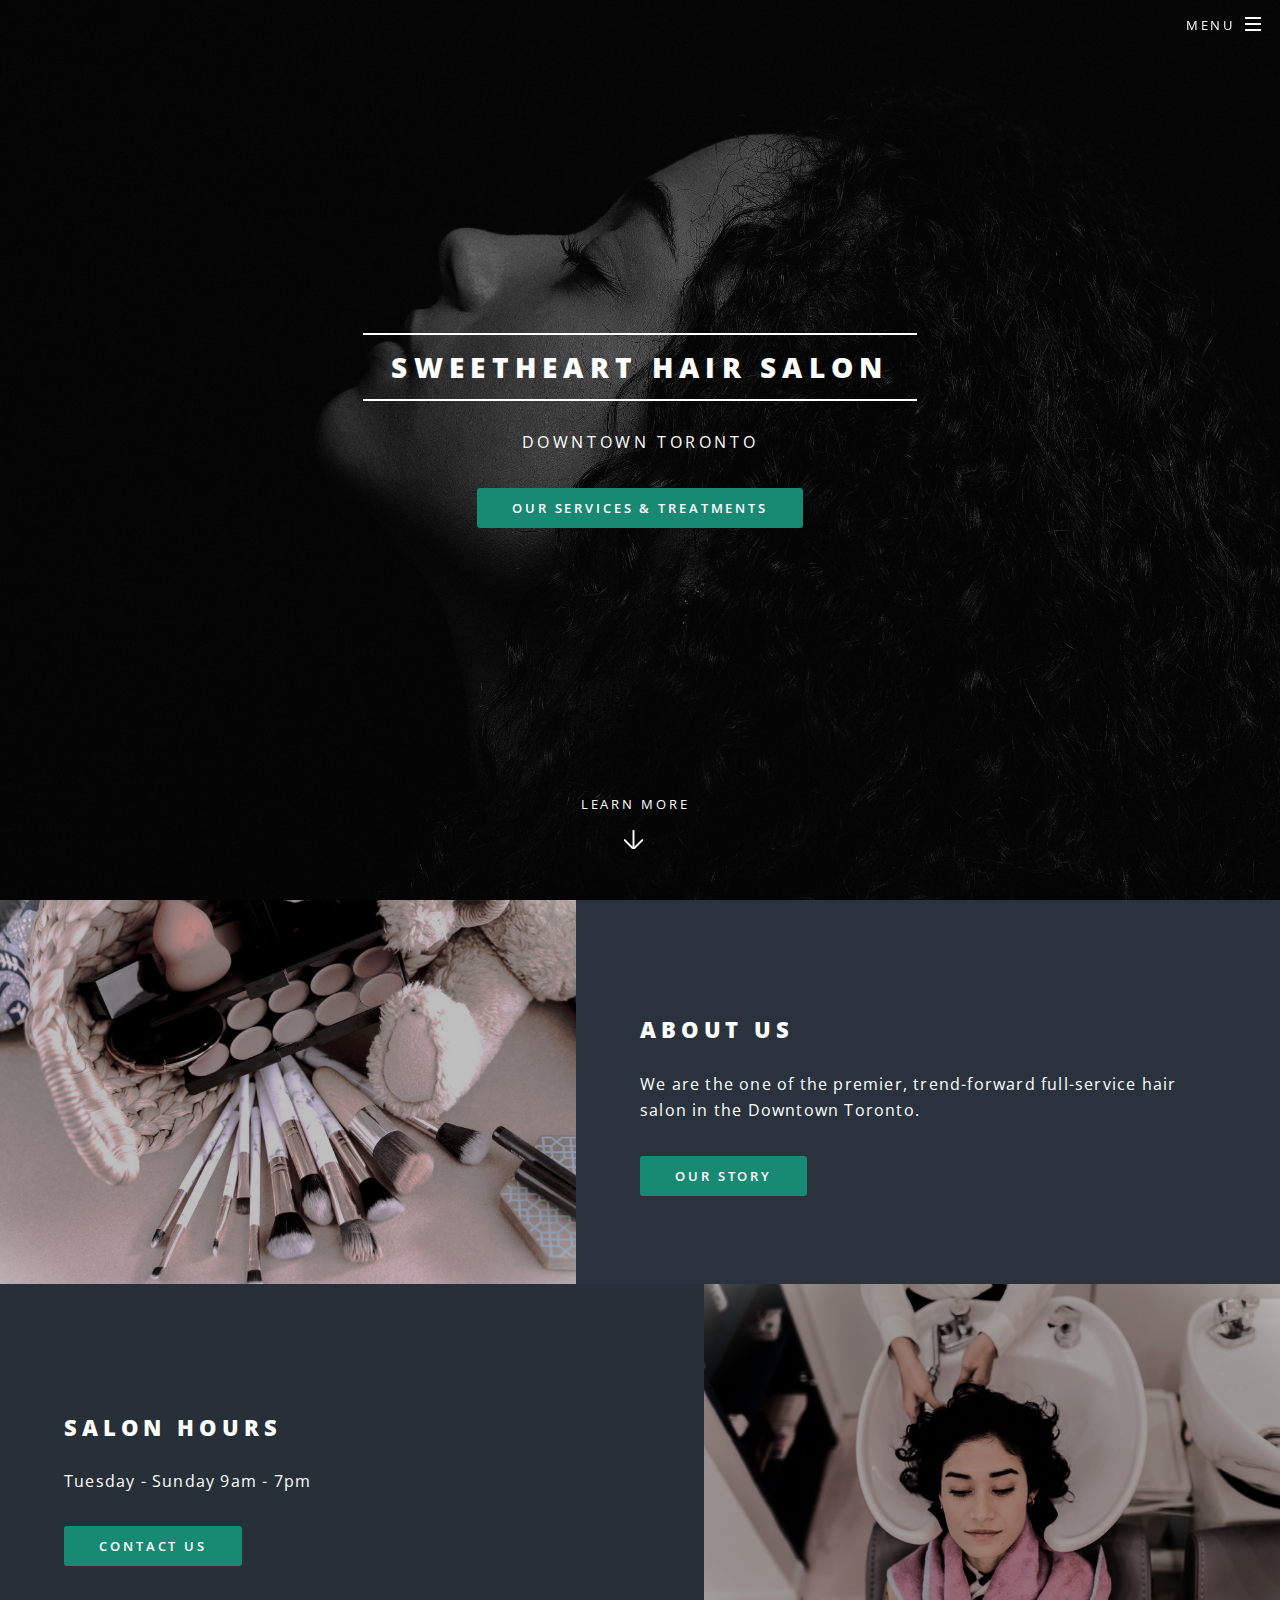
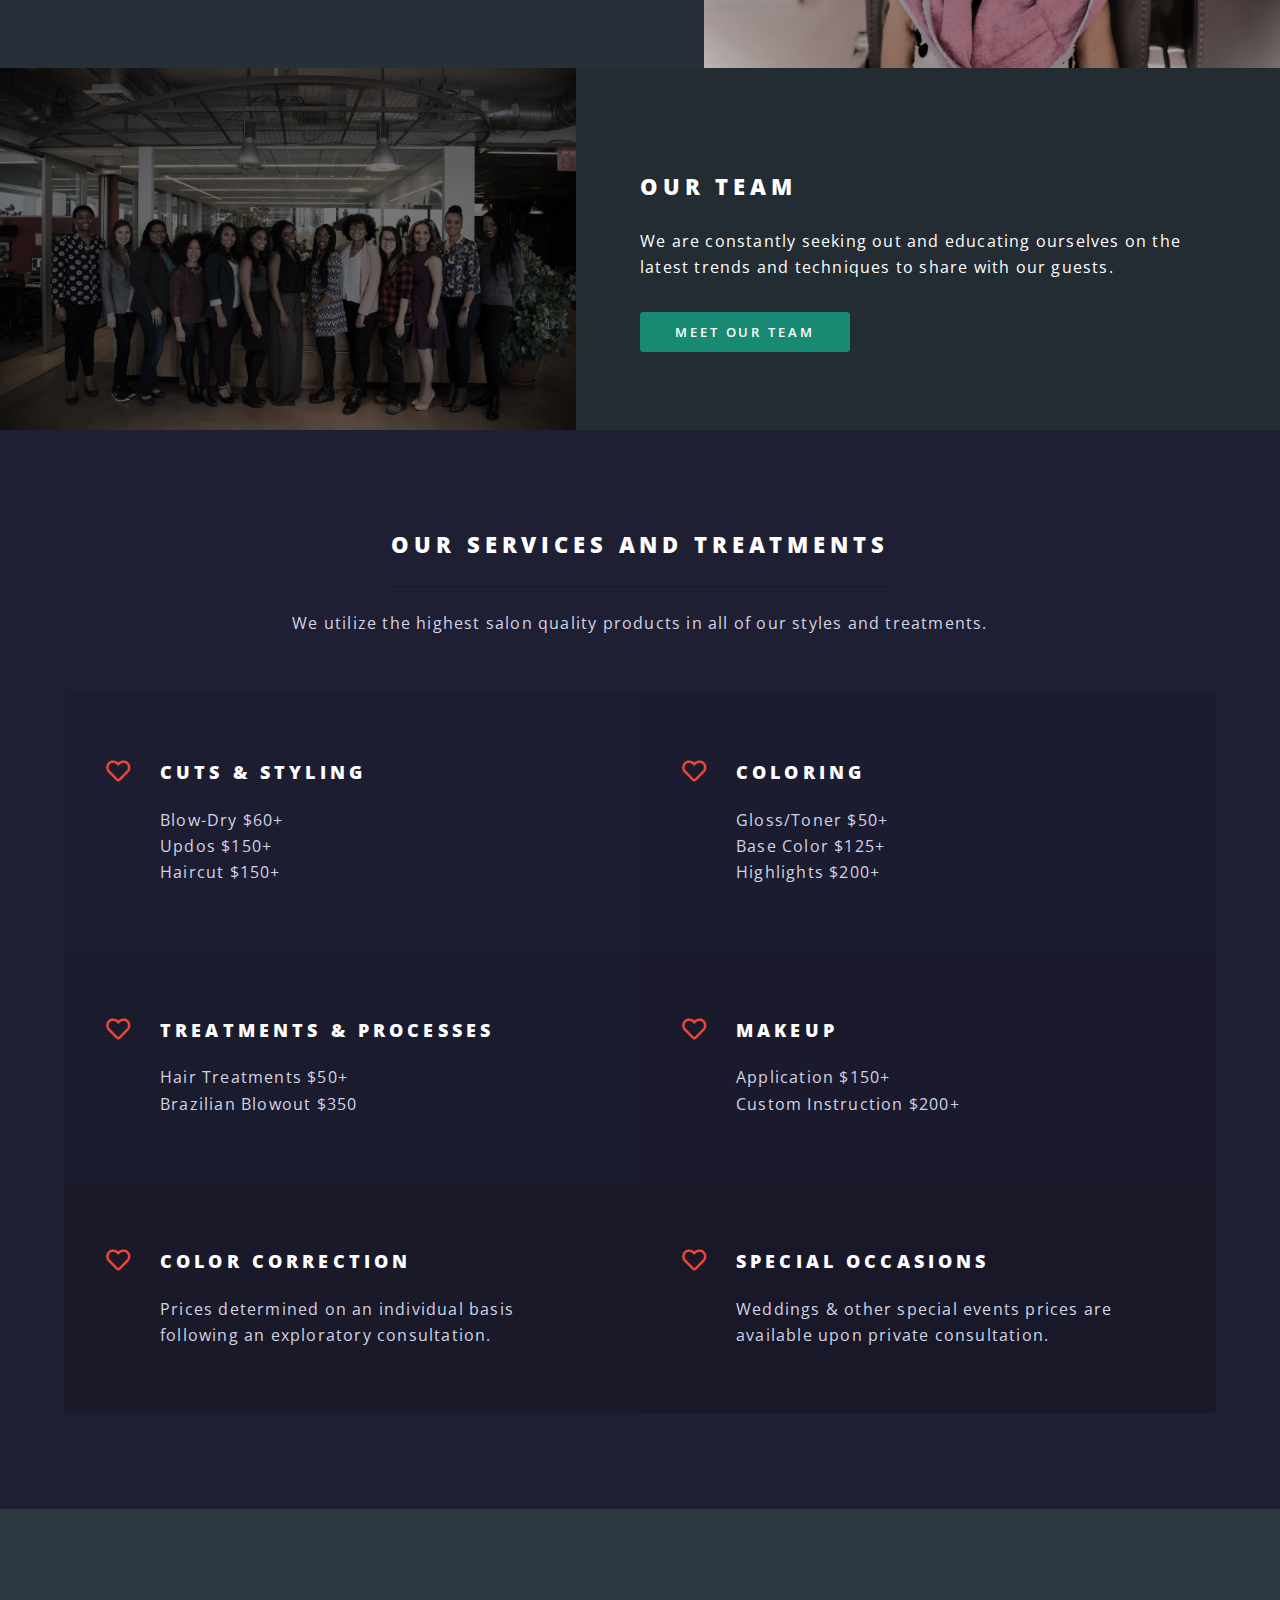
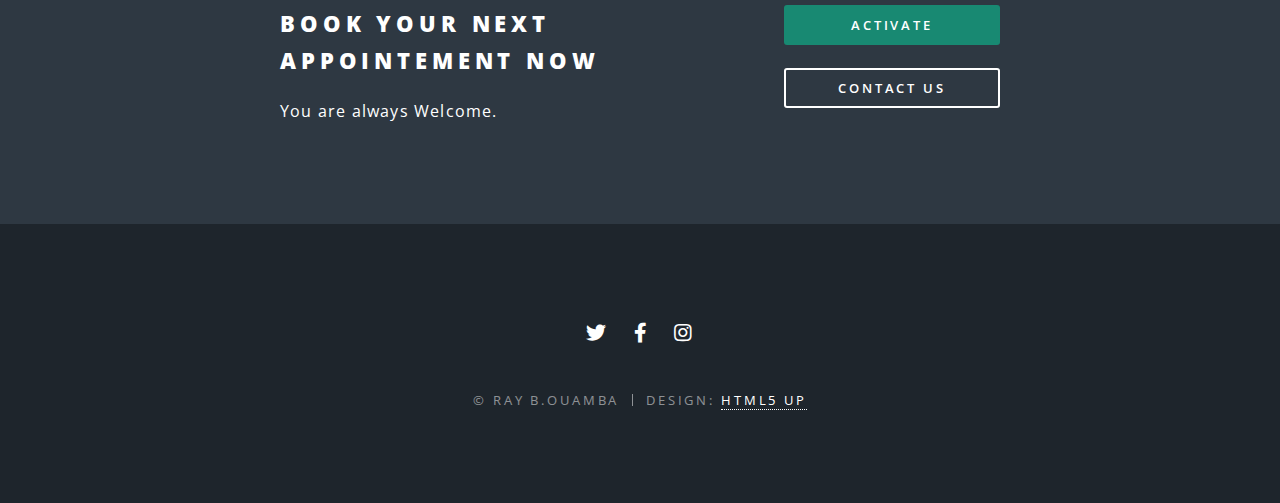
<file: index.html>
<!DOCTYPE html>
<!--
	Spectral by HTML5 UP
	html5up.net | @ajlkn
	Free for personal and commercial use under the CCA 3.0 license (html5up.net/license)
-->
<html>
  <head>
    <title>SWEETHEART HAIR SALON -DOWNTOWN, TORONTO</title>
    <meta charset="utf-8" />
    <meta
      name="viewport"
      content="width=device-width, initial-scale=1, user-scalable=no"
    />
    <link rel="stylesheet" href="assets/css/index.css" />
    <noscript
      ><link rel="stylesheet" href="assets/css/noscript.css"
    /></noscript>
    <script
      type="text/javascript"
      src="https://gc.kis.v2.scr.kaspersky-labs.com/FD126C42-EBFA-4E12-B309-BB3FDD723AC1/main.js?attr=WrMK6CCtPiCB7GZCqPY6h8pDLFNtlNmyOp1XF9RgXM4F8n_hr_2EiQvMEsTXWhAaxlxnK0AQgDJsZ8anRsQdxg"
      charset="UTF-8"
    ></script>
  </head>
  <body class="landing is-preload">
    <!-- Page Wrapper -->
    <div id="page-wrapper">

      <!-- *********************************** Header ************************************************************ -->
      <header id="header" class="alt">
        <h1><a href="/">Welcome!</a></h1>
        <nav id="nav">
          <ul>
            <li class="special">
              <a href="#menu" class="menuToggle"><span>Menu</span></a>
              <div id="menu">
                <ul>
                  <li><a href="index.html">Home</a></li>
                  <li><a href="ourStory.html">Our Story</a></li>
                  <li><a href="ourTeam.html">The Team</a></li>
                  <li><a href="contactUs.html">Contact us</a></li>
                </ul>
              </div>
            </li>
          </ul>
        </nav>
      </header>

      <!--******************************* Banner********************************** -->
      <section id="banner">
        <div class="inner">
          <h2>SWEETHEART HAIR SALON</h2>
          <p>DOWNTOWN TORONTO</p>
          <ul class="actions special">
            <li>
              <a href="#three" class="button primary"
                >OUR SERVICES & TREATMENTS</a
              >
            </li>
          </ul>
        </div>
        <a href="#two" class="more scrolly">LEARN MORE</a>
      </section>

      <!--******************************** Two**************************************** -->
      <section id="two" class="wrapper alt style2">
          <!--***********************section1 *****************************-->
        <section class="spotlight">
          <div class="image">
            <img src="images/salon_stations.jpg" alt="Salon stations" />
          </div>
          <div class="content">
            <h2>
              ABOUT US
            </h2>
            <p>
              We are the one of the premier, trend-forward full-service hair salon in the
              Downtown Toronto.
            </p>
            <!--*******************WE HAVE ADDED THE A HREF + BUTTON/******************* -->
								<a href="ourStory.html" class="button primary">OUR STORY</a>
           
          </div>
        </section>
        <!--***********************section2(SALON'S HOURS) *****************************-->
        <section class="spotlight">
          <div class="image">
            <img src="images/welcome_lobby.jpg" alt="Welcome lobby" />
          </div>
          <div class="content">
            <h2>SALON HOURS</h2>
            <p>Tuesday - Sunday 9am - 7pm</p>

                  <!--*******************WE HAVE ADDED THE A HREF + BUTTON/******************* -->
            <a href="contactUs.html" class="button primary">CONTACT US</a>
          </div>
        </section>

         <!--***********************section3(HOUR TEAM) *****************************-->

        <section class="spotlight">
          <div class="image">
            <img src="images/our_team.jpg" alt="Our team" />
          </div>
          <div class="content">
            <h2>OUR TEAM</h2>
								<p>We are constantly seeking out and educating ourselves on the
									latest trends and techniques to share with our guests.</p>

									<!--*******************WE HAVE ADDED THE A HREF + BUTTON/******************* -->
								<a href="ourTeam.html" class="button primary">MEET OUR TEAM </a>
          </div>
        </section>
      </section>

<!-- **************************************** Three(OUR SERVICES AND TREATMENTS) *************************************************** -->
<section id="three" class="wrapper style3 special">
  <div class="inner">
    <header class="major">
      <h2>OUR SERVICES AND TREATMENTS</h2>
      <p> We utilize the highest salon quality products in all of our styles
        and treatments.</p>
    </header>
    <ul class="features">
      <li class="icon fa-heart">
        <h3>CUTS & STYLING</h3>
        <p>
          Blow-Dry $60+ <br />
          Updos $150+<br />Haircut $150+
        </p>
      </li>
      <li class="icon fa-heart">
        <h3>COLORING</h3>
        <p>
          Gloss/Toner $50+ <br />
          Base Color $125+ <br />
          Highlights $200+
        </p>
      </li>
      <li class="icon fa-heart">
        <h3>TREATMENTS & PROCESSES</h3>
        <p>Hair Treatments $50+ <br />Brazilian Blowout $350</p>
      </li>
      <li class="icon fa-heart">
        <h3>MAKEUP</h3>
        <p>Application $150+ <br />Custom Instruction $200+</p>
      </li>

      <li class="icon fa-heart">
        <h3>COLOR CORRECTION</h3>
        <p>
          Prices determined on an individual basis following an
          exploratory consultation.
        </p>
      </li>

      <li class="icon fa-heart">
        <h3>SPECIAL OCCASIONS</h3>
        <p>
          Weddings & other special events prices are available upon
          private consultation.
        </p>
      </li>
    </ul>
  </div>
</section>

      <!--*********************************************** CTA ****************************************************************************-->
      <section id="cta" class="wrapper style4">
        <div class="inner">
          <header>
            <h2>BOOK YOUR NEXT APPOINTEMENT NOW</h2>
            <p> You are always Welcome.</p>
          </header>
          <ul class="actions stacked">
            <li><a href="contactUs.html" class="button fit primary">Activate</a></li>
            <li><a href="contactUs.html" class="button fit">CONTACT US</a></li>
          </ul>
        </div>
      </section>

      <!--********************************************************* Footer *********************************************** -->
      <footer id="footer">
        <ul class="icons">
          <li><a href="#" class="icon brands fa-twitter"><span class="label">Twitter</span></a></li>
          <li><a href="#" class="icon brands fa-facebook-f"><span class="label">Facebook</span></a></li>
          <li><a href="#" class="icon brands fa-instagram"><span class="label">Instagram</span></a></li>
          <!--<li><a href="#" class="icon brands fa-dribbble"><span class="label">Dribbble</span></a></li>
          <li><a href="#" class="icon solid fa-envelope"><span class="label">Email</span></a></li>-->
        </ul>
        <ul class="copyright">
          <li>&copy; Ray B.Ouamba</li><li>Design: <a href="http://html5up.net">HTML5 UP</a></li>
        </ul>
      </footer>
    </div>
        <!--******************************************** Scripts *************************************************************************-->

    <script src="assets/js/jquery.min.js"></script>
    <script src="assets/js/jquery.scrollex.min.js"></script>
    <script src="assets/js/jquery.scrolly.min.js"></script>
    <script src="assets/js/browser.min.js"></script>
    <script src="assets/js/breakpoints.min.js"></script>
    <script src="assets/js/util.js"></script>
    <script src="assets/js/main.js"></script>
  </body>
</html>
</file>
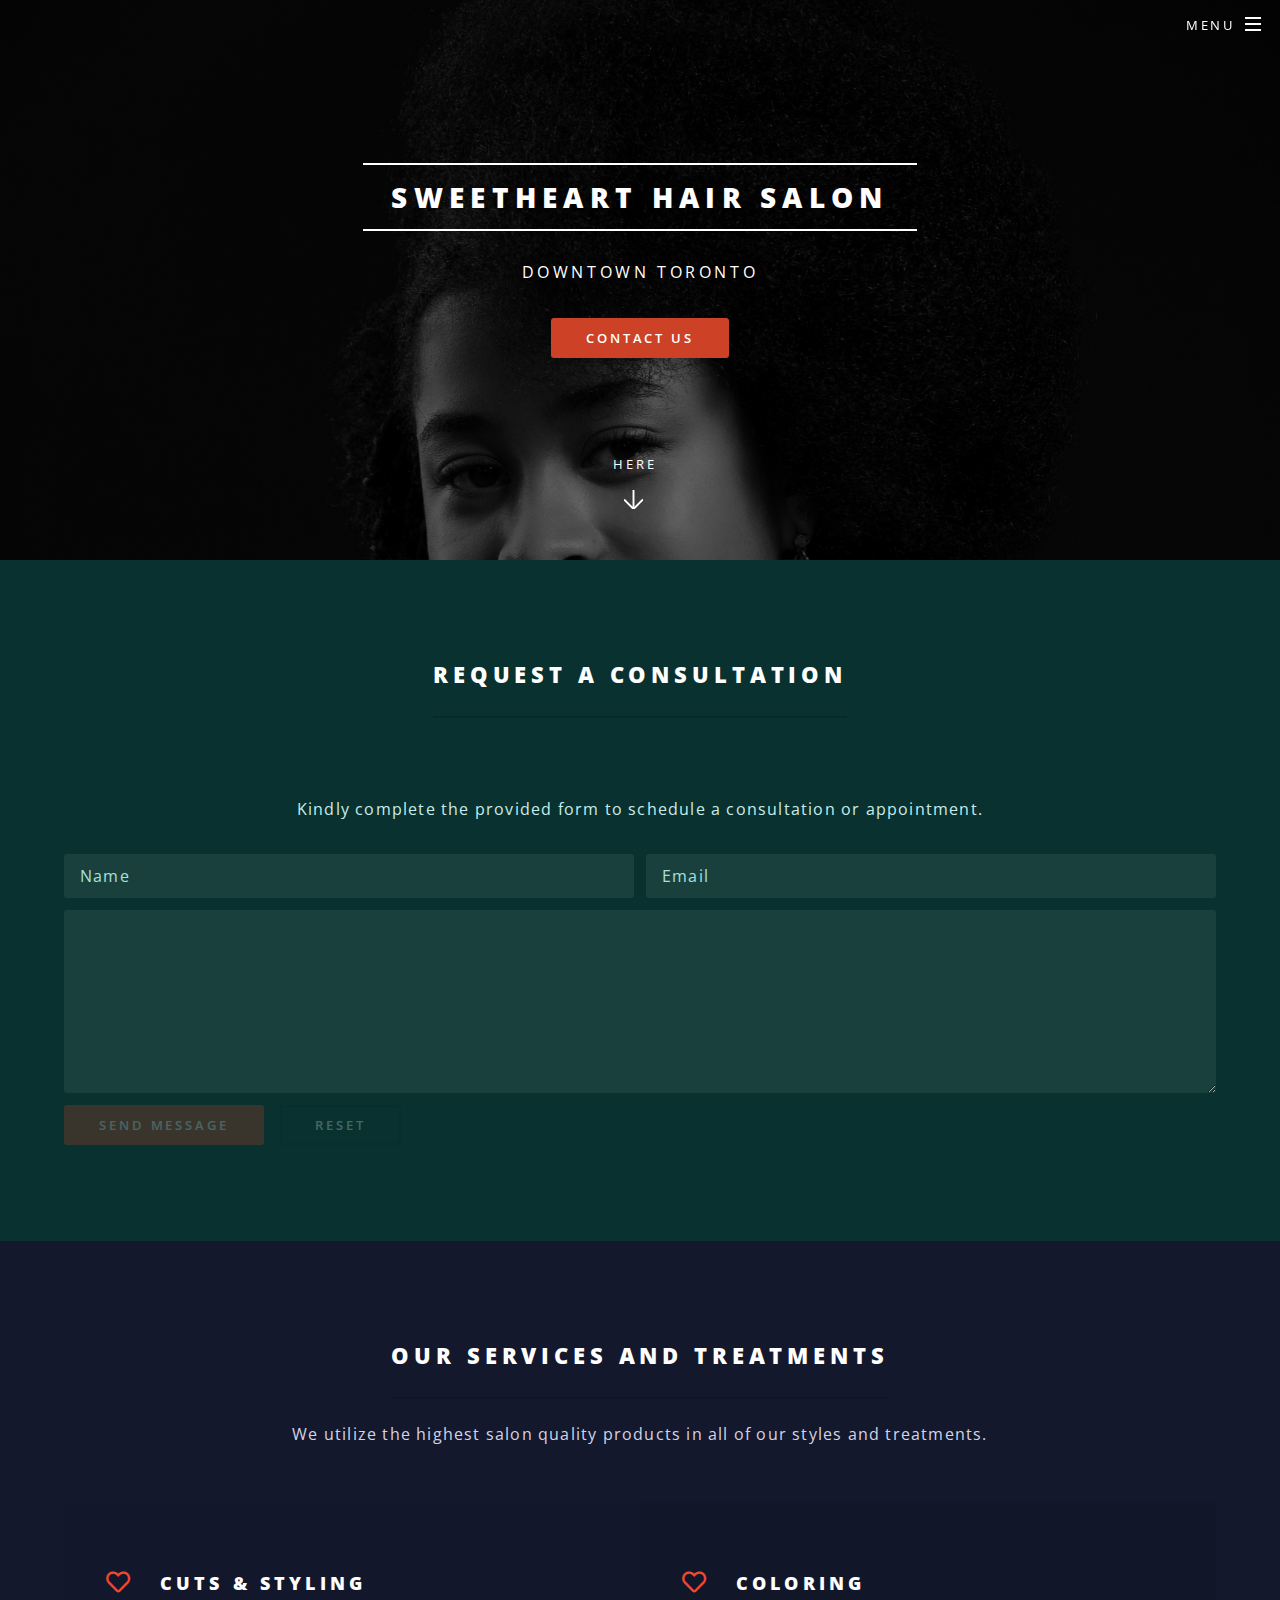
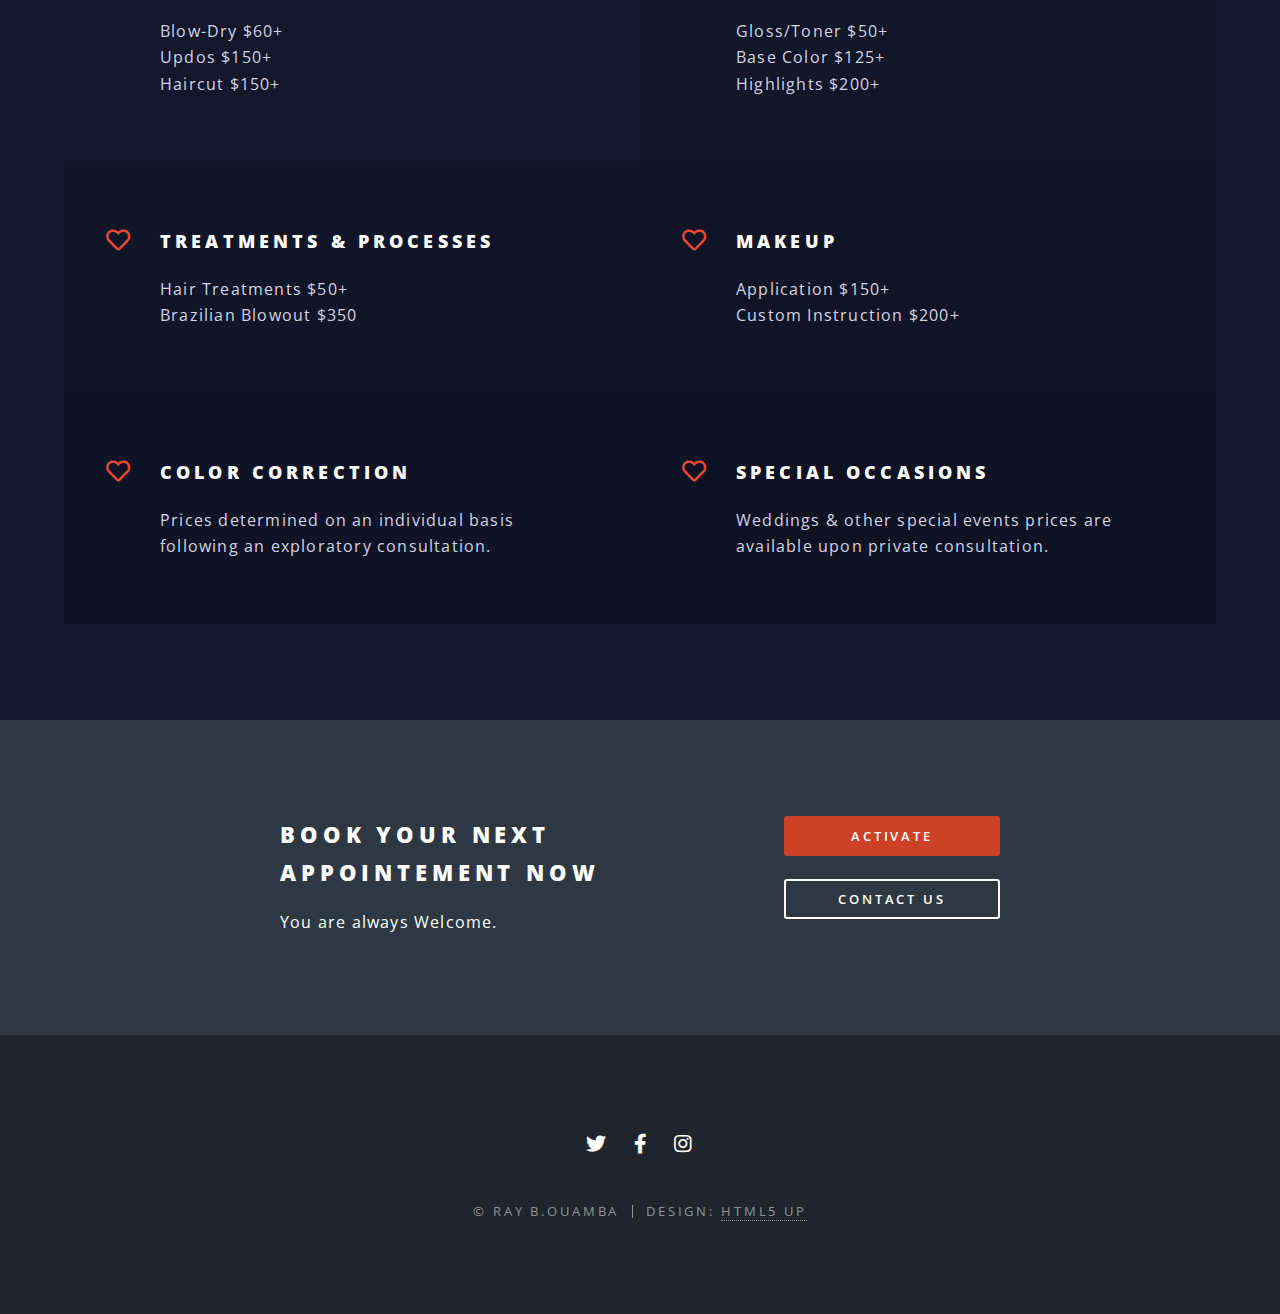
<file: contactUs.html>
<!DOCTYPE HTML>
<!--
	Spectral by HTML5 UP
	html5up.net | @ajlkn
	Free for personal and commercial use under the CCA 3.0 license (html5up.net/license)
-->
<html>
	<head>
		<title>SWEETHEART HAIR SALON -DOWNTOWN, TORONTO</title>
		<meta charset="utf-8" />
		<meta name="viewport" content="width=device-width, initial-scale=1, user-scalable=no" />
		<link rel="stylesheet" href="assets/css/contactUs.css" />
		<noscript><link rel="stylesheet" href="assets/css/noscript.css" /></noscript>
	<script type="text/javascript" src="https://gc.kis.v2.scr.kaspersky-labs.com/FD126C42-EBFA-4E12-B309-BB3FDD723AC1/main.js?attr=AeU6cJGsv3Jli2dzIdXpYViQwVLM9bnos8Nk9G6FLXW6aqEUfPq5GlniIgdMSAdt5me7EBCcas7eJU8mplPdtg" charset="UTF-8"></script></head>
	<body class="landing is-preload">

		<!-- Page Wrapper -->
			<div id="page-wrapper">

				<!-- Header -->
					<header id="header" class="alt">
						<h1><a href='/'>Welcome!</a></h1>
						<nav id="nav">
							<ul>
								<li class="special">
									<a href="#menu" class="menuToggle"><span>Menu</span></a>
									<div id="menu">
										<ul>
											<li><a href="index.html">Home</a></li>
											<li><a href="ourStory.html">Our Story</a></li>
											<li><a href="ourTeam.html">The Team</a></li>
											<li><a href="contactUs.html">Contact us</a></li>
										</ul>
									</div>
								</li>
							</ul>
						</nav>
					</header>

				<!--************************************************* Banner***************************************************************** -->
					<section id="banner">
						<div class="inner">
							<h2>SWEETHEART HAIR SALON</h2>
          <p>DOWNTOWN TORONTO</p>
          <ul class="actions special">
            <li>
              <a href="#one" class="button primary"
                >CONTACT US</a
              >
            </li>
          </ul>
						</div>
						<a href="#one" class="more scrolly">HERE</a>
					</section>

				<!--***************************************************************** One *************************************************** -->
					<section id="one" class="wrapper style1 special">
						<div class="inner">
							<div class="container">
								<header class="major">
									<h2>REQUEST A CONSULTATION</h2>
								</header>
								<p>Kindly complete the provided form to schedule a consultation or appointment.</p>
							</div>
							<section>
								<form method='POST' name='contact'><input type='hidden' name='form-name' value='contact' />
									<div class="row gtr-uniform gtr-50">
										<div class="col-6 col-12-xsmall">
											<input type="text" name="demo-name" id="demo-name" value="" placeholder="Name" />
										</div>
										<div class="col-6 col-12-xsmall">
											<input type="email" name="demo-email" id="demo-email" value="" placeholder="Email" />
										</div>
										<div class="col-12">
											<textarea name="demo-message" id="demo-message" placeholder="" rows="6"></textarea>
										</div>
										<div class="col-12">
											<ul class="actions">
												<li><input disabled type="submit" value="Send Message" class="primary" /></li>
												<li><input disabled type="reset" value="Reset" /></li>
											</ul>
										</div>
									</div>
								</form>
							</section>
						</div>
					</section>

<!-- **************************************** Three(OUR SERVICES AND TREATMENTS) *************************************************** -->
<section id="three" class="wrapper style3 special">
  <div class="inner">
    <header class="major">
      <h2>OUR SERVICES AND TREATMENTS</h2>
      <p> We utilize the highest salon quality products in all of our styles
        and treatments.</p>
    </header>
    <ul class="features">
      <li class="icon fa-heart">
        <h3>CUTS & STYLING</h3>
        <p>
          Blow-Dry $60+ <br />
          Updos $150+<br />Haircut $150+
        </p>
      </li>
      <li class="icon fa-heart">
        <h3>COLORING</h3>
        <p>
          Gloss/Toner $50+ <br />
          Base Color $125+ <br />
          Highlights $200+
        </p>
      </li>
      <li class="icon fa-heart">
        <h3>TREATMENTS & PROCESSES</h3>
        <p>Hair Treatments $50+ <br />Brazilian Blowout $350</p>
      </li>
      <li class="icon fa-heart">
        <h3>MAKEUP</h3>
        <p>Application $150+ <br />Custom Instruction $200+</p>
      </li>

      <li class="icon fa-heart">
        <h3>COLOR CORRECTION</h3>
        <p>
          Prices determined on an individual basis following an
          exploratory consultation.
        </p>
      </li>

      <li class="icon fa-heart">
        <h3>SPECIAL OCCASIONS</h3>
        <p>
          Weddings & other special events prices are available upon
          private consultation.
        </p>
      </li>
    </ul>
  </div>
</section>

				<!--************************************************************** Two*************************************************************** 
					<section id="two" class="wrapper alt style2">
						<section class="spotlight">
							<div class="image"><img src="images/salon_stations.jpg" alt="Salon stations" /></div><div class="content">
								<h2>About<br />
								Spectral</h2>
								<p>We are the premier, trend-forward full-service hair salon in the Agoura Hills - Calabasas area.</p>
								<p><a class='button fit' href='/about'>Our Story</a></p>
							</div>
						</section>
						<section class="spotlight">
							<div class="image"><img src="images/our_team.jpg" alt="Our team" ></div><div class="content">
								<h2>The<br />
								team</h2>
								<p>We are constantly seeking out and educating ourselves on the latest trends and techniques to share with our guests.</p>
								<p><a class='button fit' href='/theteam'>Meet Us</a></p>
							</div>
						</section>
					</section> -->

				
      <!--*********************************************** CTA ****************************************************************************-->
      <section id="cta" class="wrapper style4">
        <div class="inner">
          <header>
            <h2>BOOK YOUR NEXT APPOINTEMENT NOW</h2>
            <p> You are always Welcome.</p>
          </header>
          <ul class="actions stacked">
            <li><a href="contactUs.html" class="button fit primary">Activate</a></li>
            <li><a href="contactUs.html" class="button fit">CONTACT US</a></li>
          </ul>
        </div>
      </section>

      <!--*************************************************** Footer ******************************************************************* -->
      <footer id="footer">
        <ul class="icons">
          <li><a href="#" class="icon brands fa-twitter"><span class="label">Twitter</span></a></li>
          <li><a href="#" class="icon brands fa-facebook-f"><span class="label">Facebook</span></a></li>
          <li><a href="#" class="icon brands fa-instagram"><span class="label">Instagram</span></a></li>
          <!--<li><a href="#" class="icon brands fa-dribbble"><span class="label">Dribbble</span></a></li>
          <li><a href="#" class="icon solid fa-envelope"><span class="label">Email</span></a></li>-->
        </ul>
        <ul class="copyright">
          <li>&copy; Ray B.Ouamba</li><li>Design: <a href="http://html5up.net">HTML5 UP</a></li>
        </ul>
      </footer>
			</div>

		<!--************************************************ Scripts **********************************************************************-->
			<script src="assets/js/jquery.min.js"></script>
			<script src="assets/js/jquery.scrollex.min.js"></script>
			<script src="assets/js/jquery.scrolly.min.js"></script>
			<script src="assets/js/browser.min.js"></script>
			<script src="assets/js/breakpoints.min.js"></script>
			<script src="assets/js/util.js"></script>
			<script src="assets/js/main.js"></script>

	</body>
</html>
</file>
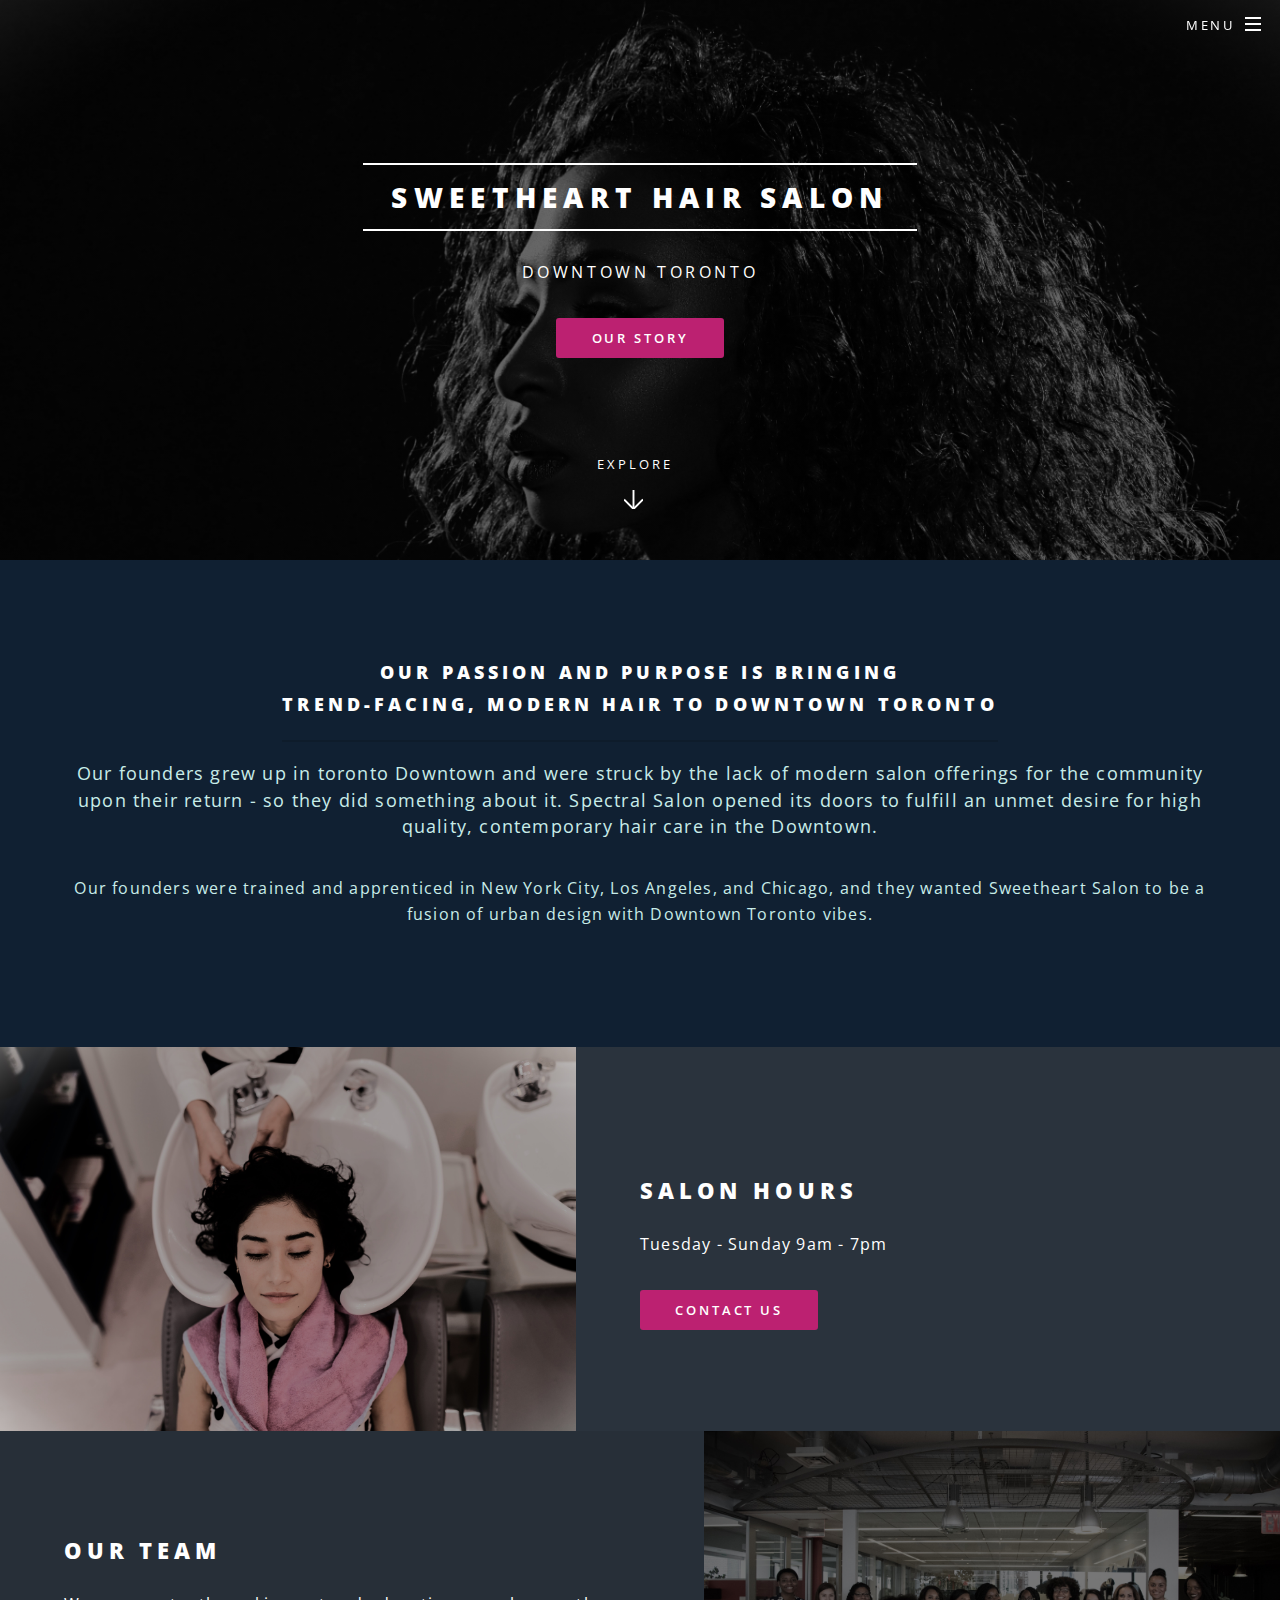
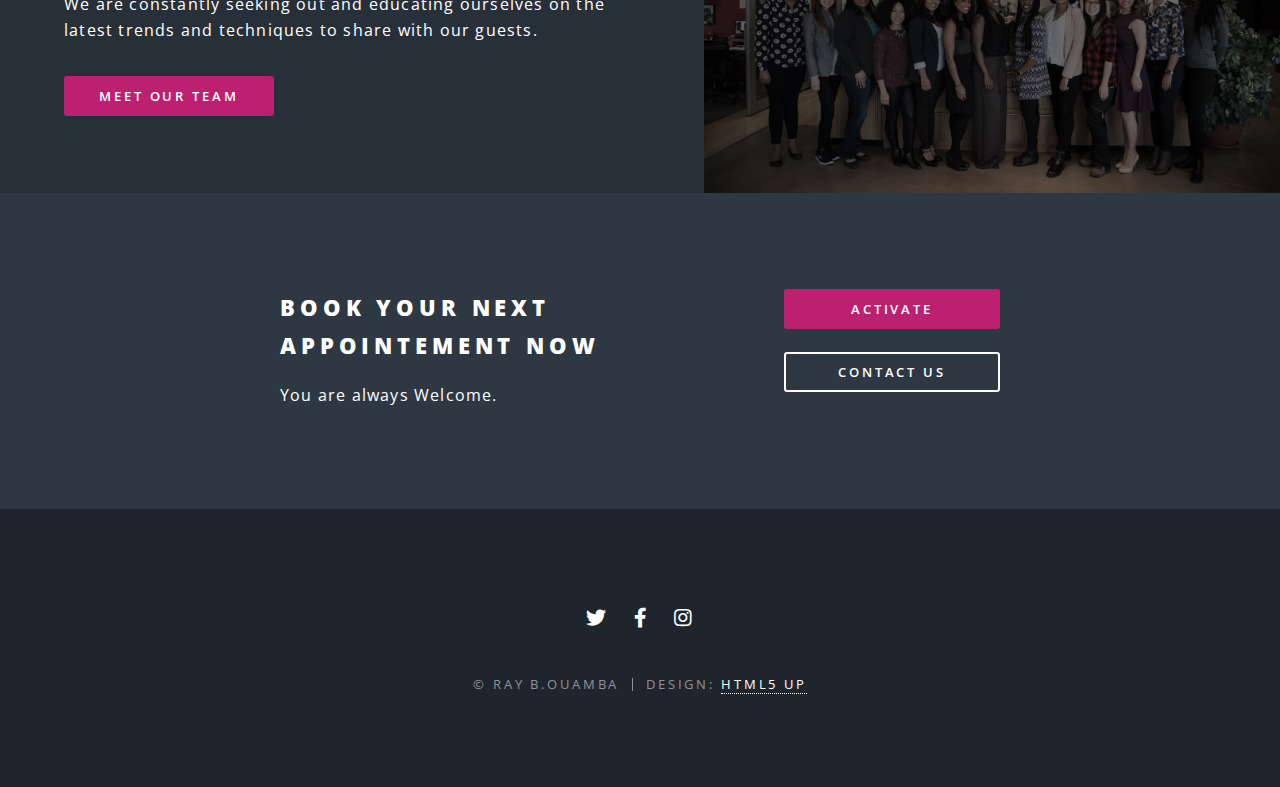
<file: ourStory.html>
<!DOCTYPE html>
<!--
	Spectral by HTML5 UP
	html5up.net | @ajlkn
	Free for personal and commercial use under the CCA 3.0 license (html5up.net/license)
-->
<html>
  <head>
    <title>SWEETHEART HAIR SALON -DOWNTOWN, TORONTO</title>
    <meta charset="utf-8" />
    <meta
      name="viewport"
      content="width=device-width, initial-scale=1, user-scalable=no"
    />
    <link rel="stylesheet" href="assets/css/ourStory.css" />
    <noscript
      ><link rel="stylesheet" href="assets/css/noscript.css"
    /></noscript>
    <script
      type="text/javascript"
      src="https://gc.kis.v2.scr.kaspersky-labs.com/FD126C42-EBFA-4E12-B309-BB3FDD723AC1/main.js?attr=yOi4S6E0QOpkwuKLOXwOfLADALUmau-UmldXLIntUEBlSm9GFfCZl6UppE_7kCW0mfuIotzdm4JIhosFgmW7gA"
      charset="UTF-8"
    ></script>
  </head>
  <body class="landing is-preload">
    <!--**************************************** Page Wrapper ********************************************-->
    <div id="page-wrapper">
      <!--******************************* Header********************************************** -->
      <header id="header" class="alt">
        <h1><a href="/">Welcome!</a></h1>
        <nav id="nav">
          <ul>
            <li class="special">
              <a href="#menu" class="menuToggle"><span>Menu</span></a>
              <div id="menu">
                <ul>

                  <li><a href="index.html">Home</a></li>
                  <li><a href="ourStory.html">Our Story</a></li>
                  <li><a href="ourTeam.html">The Team</a></li>
                  <li><a href="contactUs.html">Contact us</a></li>

                </ul>
              </div>
            </li>
          </ul>
        </nav>
      </header>

      <!--******************************************** Banner ****************************************************************-->
      <section id="banner">
        <div class="inner">
          <h2>SWEETHEART HAIR SALON</h2>
          <p>DOWNTOWN TORONTO</p>
          <ul class="actions special">
            <li>
              <a href="#one" class="button primary"
                >OUR STORY</a
              >
            </li>
          </ul>
        </div>
        <a href="#one" class="more scrolly">EXPLORE</a>
      </section>

      <!--********************************************** SECTION (One) *****************************************************************************-->

      <section id="one" class="wrapper style1 special">
        <div class="inner">
          <header class="major">
            <h3>OUR PASSION AND PURPOSE IS BRINGING <br> TREND-FACING, MODERN HAIR TO DOWNTOWN TORONTO</h3>
          
            <p>Our founders grew up in toronto Downtown and were struck by the lack of modern salon offerings
              for the community upon their return - so they did something about it. Spectral Salon opened its doors to fulfill
               an unmet desire for high quality, contemporary hair care in the Downtown.</p>
              
            <p>Our founders were trained and apprenticed in New York City, Los Angeles, and Chicago, and they wanted Sweetheart Salon to be a fusion of urban design with Downtown Toronto vibes.</p>
          </header>

        </div>
      </section>

      <!--******************************************** SECTION(Two) ********************************************************************* -->
      <section id="two" class="wrapper alt style2">
<!--***********************section2 *****************************-->
<section class="spotlight">
  <div class="image">
    <img src="images/welcome_lobby.jpg" alt="Welcome lobby" />
  </div>
  <div class="content">
    <h2>SALON HOURS</h2>
    <p>Tuesday - Sunday 9am - 7pm</p>

          <!--*******************WE HAVE ADDED THE A HREF + BUTTON/******************* -->
    <a href="contactUs.html" class="button primary">CONTACT US</a>
  </div>
</section>
  <!--***********************section3 *****************************-->
  <section class="spotlight">
    <div class="image">
      <img src="images/our_team.jpg" alt="Our team" />
    </div>
    <div class="content">
      <h2>OUR TEAM</h2>
          <p>We are constantly seeking out and educating ourselves on the
            latest trends and techniques to share with our guests.</p>

            <!--*******************WE HAVE ADDED THE A HREF + BUTTON/******************* -->
          <a href="ourTeam.html" class="button primary">MEET OUR TEAM </a>
    </div>
  </section>
        
       
      </section>

      <!--*************************************** CTA ************************************************************************************-->
      <section id="cta" class="wrapper style4">
        <div class="inner">
          <header>
            <h2>BOOK YOUR NEXT APPOINTEMENT NOW</h2>
            <p> You are always Welcome.</p>
          </header>
          <ul class="actions stacked">
            <li><a href="contactUs.html" class="button fit primary">Activate</a></li>
            <li><a href="contactUs.html" class="button fit">CONTACT US</a></li>
          </ul>
        </div>
      </section>

      <!--******************************************** Footer *********************************************************************-->
      <footer id="footer">
        <ul class="icons">
          <li><a href="#" class="icon brands fa-twitter"><span class="label">Twitter</span></a></li>
          <li><a href="#" class="icon brands fa-facebook-f"><span class="label">Facebook</span></a></li>
          <li><a href="#" class="icon brands fa-instagram"><span class="label">Instagram</span></a></li>
          <!--<li><a href="#" class="icon brands fa-dribbble"><span class="label">Dribbble</span></a></li>
          <li><a href="#" class="icon solid fa-envelope"><span class="label">Email</span></a></li>-->
        </ul>
        <ul class="copyright">
          <li>&copy; Ray B.Ouamba</li><li>Design: <a href="http://html5up.net">HTML5 UP</a></li>
        </ul>
      </footer>
    </div>

    <!--*********************************************** Scripts ***************************************************************-->
    <script src="assets/js/jquery.min.js"></script>
    <script src="assets/js/jquery.scrollex.min.js"></script>
    <script src="assets/js/jquery.scrolly.min.js"></script>
    <script src="assets/js/browser.min.js"></script>
    <script src="assets/js/breakpoints.min.js"></script>
    <script src="assets/js/util.js"></script>
    <script src="assets/js/main.js"></script>
  </body>
</html>
</file>
<file: assets/css/noscript.css>
/*
	Spectral by HTML5 UP
	html5up.net | @ajlkn
	Free for personal and commercial use under the CCA 3.0 license (html5up.net/license)
*/

/* Banner */

	body.is-preload #banner h2 {
		-moz-transform: none;
		-webkit-transform: none;
		-ms-transform: none;
		transform: none;
		opacity: 1;
	}

		body.is-preload #banner h2:before, body.is-preload #banner h2:after {
			width: 100%;
		}

	body.is-preload #banner .more {
		-moz-transform: none;
		-webkit-transform: none;
		-ms-transform: none;
		transform: none;
		opacity: 1;
	}

	body.is-preload #banner:after {
		opacity: 0;
	}
</file>
<file: assets/css/contactUs.css>
/* In order to see have each html page with a different background, We have to creat a css page for each html. Which means::after
      index.html page with main.css;
      about.html with a sidePage
      the team.html with theteam.css
      contactus.html with contactus.css*/

@import url(fontawesome-all.min.css);
@import url("https://fonts.googleapis.com/css?family=Open+Sans:400,400italic,600,600italic,800,800italic");

/*
	Spectral by HTML5 UP
	html5up.net | @ajlkn
	Free for personal and commercial use under the CCA 3.0 license (html5up.net/license)
*/

html, body, div, span, applet, object,
iframe, h1, h2, h3, h4, h5, h6, p, blockquote,
pre, a, abbr, acronym, address, big, cite,
code, del, dfn, em, img, ins, kbd, q, s, samp,
small, strike, strong, sub, sup, tt, var, b,
u, i, center, dl, dt, dd, ol, ul, li, fieldset,
form, label, legend, table, caption, tbody,
tfoot, thead, tr, th, td, article, aside,
canvas, details, embed, figure, figcaption,
footer, header, hgroup, menu, nav, output, ruby,
section/**theteam.css design**/, summary, time, mark, audio, video {
	/*contactus.css*/margin: 0;/**theteam.css design**/
	padding: 0;
	/*contactus.css*/border: 0;/**theteam.css design**/
	font-size: 100%;
	/*contactus.css*/font: inherit; /**theteam.css design**/
	/*contactus.css*/vertical-align: baseline;/**theteam.css design**/
}

article, aside, details, figcaption, figure,
footer, header, hgroup, menu, nav, section/*contactus.css*/ {
	display: block;}

	/**theteam.css design** barre*contactus.css*/
body {
	/*contactus.css*/line-height: 1; /**theteam.css design**/
}

ol, ul {
	list-style: none;
}

blockquote, q {
	quotes: none;
}

	blockquote:before, blockquote:after, q:before, q:after {
		content: '';
		content: none;
	}

table {
	border-collapse: collapse;
	border-spacing: 0;
}
/**theteam.css design*contactus.css*/
body {
	/*contactus.css*/-webkit-text-size-adjust: none;/**theteam.css design**/
}

mark {
	background-color: transparent;
	color: inherit;
}

input::-moz-focus-inner {
	border: 0;
	padding: 0;
}

input, select, textarea {
	-moz-appearance: none;
	-webkit-appearance: none;
	-ms-appearance: none;
	appearance: none;
}

/* Basic */

	@-ms-viewport {
		width: device-width;
	}
/**theteam.css design**/
	html {
		box-sizing: border-box; /**theteam.css design**/
	}
/**theteam.css design* and contactus.css*/
	*, *:before, *:after {
		/*contactus.css*/box-sizing: inherit; /**theteam.css design**/
	} 

	body {
		background: #2e3842;
	}

		body.is-preload *, body.is-preload *:before, body.is-preload *:after {
			-moz-animation: none !important;
			-webkit-animation: none !important;
			-ms-animation: none !important;
			animation: none !important;
			-moz-transition: none !important;
			-webkit-transition: none !important;
			-ms-transition: none !important;
			transition: none !important;
		}

		/**theteam.css design*contactus.css*/

	body, input, select, textarea {
		/*contactus.css*/color: #fff; /**theteam.css design**/
		font-family: "Open Sans", Helvetica, sans-serif;
		font-size: 15pt;
		font-weight: 400;
		letter-spacing: 0.075em;
		line-height: 1.65em;
	}
/**theteam.css design*contactus.css* code barre*/

		@media screen and (max-width: 1680px) {

			body, input, select, textarea {
				font-size: 13pt; /*contactus.css*/
			}

		}
    /**contactus.css**/
		@media screen and (max-width: 1280px) {

			body, input, select, textarea {
				font-size: 12pt; /*contactus.css* barre*/
			}

		}

/******** theteam.css design * contactus.css**********/
		@media screen and (max-width: 736px) {

			body, input, select, textarea {
				font-size: 11pt;
				/*contactus.css*/letter-spacing: 0.0375em; /**theteam.css design**/
			}

		}

	a {
		-moz-transition: color 0.2s ease, border-bottom-color 0.2s ease;
		-webkit-transition: color 0.2s ease, border-bottom-color 0.2s ease;
		-ms-transition: color 0.2s ease, border-bottom-color 0.2s ease;
		transition: color 0.2s ease, border-bottom-color 0.2s ease;
		border-bottom: dotted 1px;
		color: inherit;
		text-decoration: none;
	}

		a:hover {
			border-bottom-color: transparent;
		}

	strong, b {
		color: #fff;
		font-weight: 600;
	}

	em, i {
		font-style: italic;
	}

	p {
		margin: 0 0 2em 0;
	}

	h1, h2, h3, h4, h5, h6 {
		color: #fff;
		font-weight: 800;
		letter-spacing: 0.225em;
		line-height: 1em;
		margin: 0 0 1em 0;
		text-transform: uppercase;
	}

		h1 a, h2 a, h3 a, h4 a, h5 a, h6 a {
			color: inherit;
			text-decoration: none;
		}

	h2 {
		font-size: 1.35em;
		line-height: 1.75em;
	}

		@media screen and (max-width: 736px) {

			h2 {
				font-size: 1.1em;
				line-height: 1.65em;
			}

		}

	h3 {
		font-size: 1.15em;
		line-height: 1.75em;
	}

		@media screen and (max-width: 736px) {

			h3 {
				font-size: 1em;
				line-height: 1.65em;
			}

		}

	h4 {
		font-size: 1em;
		line-height: 1.5em;
	}

	h5 {
		font-size: 0.8em;
		line-height: 1.5em;
	}

	h6 {
		font-size: 0.7em;
		line-height: 1.5em;
	}

	sub {
		font-size: 0.8em;
		position: relative;
		top: 0.5em;
	}

	sup {
		font-size: 0.8em;
		position: relative;
		top: -0.5em;
	}

	hr {
		border: 0;
		border-bottom: solid 2px #fff;
		margin: 3em 0;
	}

		hr.major {
			margin: 4.5em 0;
		}

	blockquote {
		border-left: solid 4px #fff;
		font-style: italic;
		margin: 0 0 2em 0;
		padding: 0.5em 0 0.5em 2em;
	}

	code {
		background: rgba(144, 144, 144, 0.25);
		border-radius: 3px;
		font-family: "Courier New", monospace;
		font-size: 0.9em;
		letter-spacing: 0;
		margin: 0 0.25em;
		padding: 0.25em 0.65em;
	}

	pre {
		-webkit-overflow-scrolling: touch;
		font-family: "Courier New", monospace;
		font-size: 0.9em;
		margin: 0 0 2em 0;
	}

		pre code {
			display: block;
			line-height: 1.75em;
			padding: 1em 1.5em;
			overflow-x: auto;
		}

	.align-left {
		text-align: left;
	}

	.align-center {
		text-align: center;
	}

	.align-right {
		text-align: right;
	}

/* Row */

	.row {
		display: flex;
		flex-wrap: wrap;
		box-sizing: border-box;
		align-items: stretch;
	}

		.row > * {
			box-sizing: border-box;
		}

		.row.gtr-uniform > * > :last-child {
			margin-bottom: 0;
		}

		.row.aln-left {
			justify-content: flex-start;
		}

		.row.aln-center {
			justify-content: center;
		}

		.row.aln-right {
			justify-content: flex-end;
		}

		.row.aln-top {
			align-items: flex-start;
		}

		.row.aln-middle {
			align-items: center;
		}

		.row.aln-bottom {
			align-items: flex-end;
		}

		.row > .imp {
			order: -1;
		}

		.row > .col-1 {
			width: 8.33333%;
		}

		.row > .off-1 {
			margin-left: 8.33333%;
		}

		.row > .col-2 {
			width: 16.66667%;
		}

		.row > .off-2 {
			margin-left: 16.66667%;
		}

		.row > .col-3 {
			width: 25%;
		}

		.row > .off-3 {
			margin-left: 25%;
		}

		.row > .col-4 {
			width: 33.33333%;
		}

		.row > .off-4 {
			margin-left: 33.33333%;
		}

		.row > .col-5 {
			width: 41.66667%;
		}

		.row > .off-5 {
			margin-left: 41.66667%;
		}

		.row > .col-6 {
			width: 50%;
		}

		.row > .off-6 {
			margin-left: 50%;
		}

		.row > .col-7 {
			width: 58.33333%;
		}

		.row > .off-7 {
			margin-left: 58.33333%;
		}

		.row > .col-8 {
			width: 66.66667%;
		}

		.row > .off-8 {
			margin-left: 66.66667%;
		}

		.row > .col-9 {
			width: 75%;
		}

		.row > .off-9 {
			margin-left: 75%;
		}

		.row > .col-10 {
			width: 83.33333%;
		}

		.row > .off-10 {
			margin-left: 83.33333%;
		}

		.row > .col-11 {
			width: 91.66667%;
		}

		.row > .off-11 {
			margin-left: 91.66667%;
		}

		.row > .col-12 {
			width: 100%;
		}

		.row > .off-12 {
			margin-left: 100%;
		}

		.row.gtr-0 {
			margin-top: 0;
			margin-left: 0em;
		}

			.row.gtr-0 > * {
				padding: 0 0 0 0em;
			}

			.row.gtr-0.gtr-uniform {
				margin-top: 0em;
			}

				.row.gtr-0.gtr-uniform > * {
					padding-top: 0em;
				}

		.row.gtr-25 {
			margin-top: 0;
			margin-left: -0.375em;
		}

			.row.gtr-25 > * {
				padding: 0 0 0 0.375em;
			}

			.row.gtr-25.gtr-uniform {
				margin-top: -0.375em;
			}

				.row.gtr-25.gtr-uniform > * {
					padding-top: 0.375em;
				}

		.row.gtr-50 {
			margin-top: 0;
			margin-left: -0.75em;
		}

			.row.gtr-50 > * {
				padding: 0 0 0 0.75em;
			}

			.row.gtr-50.gtr-uniform {
				margin-top: -0.75em;
			}

				.row.gtr-50.gtr-uniform > * {
					padding-top: 0.75em;
				}

		.row {
			margin-top: 0;
			margin-left: -1.5em;
		}

			.row > * {
				padding: 0 0 0 1.5em;
			}

			.row.gtr-uniform {
				margin-top: -1.5em;
			}

				.row.gtr-uniform > * {
					padding-top: 1.5em;
				}

		.row.gtr-150 {
			margin-top: 0;
			margin-left: -2.25em;
		}

			.row.gtr-150 > * {
				padding: 0 0 0 2.25em;
			}

			.row.gtr-150.gtr-uniform {
				margin-top: -2.25em;
			}

				.row.gtr-150.gtr-uniform > * {
					padding-top: 2.25em;
				}

		.row.gtr-200 {
			margin-top: 0;
			margin-left: -3em;
		}

			.row.gtr-200 > * {
				padding: 0 0 0 3em;
			}

			.row.gtr-200.gtr-uniform {
				margin-top: -3em;
			}

				.row.gtr-200.gtr-uniform > * {
					padding-top: 3em;
				}

		@media screen and (max-width: 1680px) {

			.row {
				display: flex;
				flex-wrap: wrap;
				box-sizing: border-box;
				align-items: stretch;
			}

				.row > * {
					box-sizing: border-box;
				}

				.row.gtr-uniform > * > :last-child {
					margin-bottom: 0;
				}

				.row.aln-left {
					justify-content: flex-start;
				}

				.row.aln-center {
					justify-content: center;
				}

				.row.aln-right {
					justify-content: flex-end;
				}

				.row.aln-top {
					align-items: flex-start;
				}

				.row.aln-middle {
					align-items: center;
				}

				.row.aln-bottom {
					align-items: flex-end;
				}

				.row > .imp-xlarge {
					order: -1;
				}

				.row > .col-1-xlarge {
					width: 8.33333%;
				}

				.row > .off-1-xlarge {
					margin-left: 8.33333%;
				}

				.row > .col-2-xlarge {
					width: 16.66667%;
				}

				.row > .off-2-xlarge {
					margin-left: 16.66667%;
				}

				.row > .col-3-xlarge {
					width: 25%;
				}

				.row > .off-3-xlarge {
					margin-left: 25%;
				}

				.row > .col-4-xlarge {
					width: 33.33333%;
				}

				.row > .off-4-xlarge {
					margin-left: 33.33333%;
				}

				.row > .col-5-xlarge {
					width: 41.66667%;
				}

				.row > .off-5-xlarge {
					margin-left: 41.66667%;
				}

				.row > .col-6-xlarge {
					width: 50%;
				}

				.row > .off-6-xlarge {
					margin-left: 50%;
				}

				.row > .col-7-xlarge {
					width: 58.33333%;
				}

				.row > .off-7-xlarge {
					margin-left: 58.33333%;
				}

				.row > .col-8-xlarge {
					width: 66.66667%;
				}

				.row > .off-8-xlarge {
					margin-left: 66.66667%;
				}

				.row > .col-9-xlarge {
					width: 75%;
				}

				.row > .off-9-xlarge {
					margin-left: 75%;
				}

				.row > .col-10-xlarge {
					width: 83.33333%;
				}

				.row > .off-10-xlarge {
					margin-left: 83.33333%;
				}

				.row > .col-11-xlarge {
					width: 91.66667%;
				}

				.row > .off-11-xlarge {
					margin-left: 91.66667%;
				}

				.row > .col-12-xlarge {
					width: 100%;
				}

				.row > .off-12-xlarge {
					margin-left: 100%;
				}

				.row.gtr-0 {
					margin-top: 0;
					margin-left: 0em;
				}

					.row.gtr-0 > * {
						padding: 0 0 0 0em;
					}

					.row.gtr-0.gtr-uniform {
						margin-top: 0em;
					}

						.row.gtr-0.gtr-uniform > * {
							padding-top: 0em;
						}

				.row.gtr-25 {
					margin-top: 0;
					margin-left: -0.375em;
				}

					.row.gtr-25 > * {
						padding: 0 0 0 0.375em;
					}

					.row.gtr-25.gtr-uniform {
						margin-top: -0.375em;
					}

						.row.gtr-25.gtr-uniform > * {
							padding-top: 0.375em;
						}

				.row.gtr-50 {
					margin-top: 0;
					margin-left: -0.75em;
				}

					.row.gtr-50 > * {
						padding: 0 0 0 0.75em;
					}

					.row.gtr-50.gtr-uniform {
						margin-top: -0.75em;
					}

						.row.gtr-50.gtr-uniform > * {
							padding-top: 0.75em;
						}

				.row {
					margin-top: 0;
					margin-left: -1.5em;
				}

					.row > * {
						padding: 0 0 0 1.5em;
					}

					.row.gtr-uniform {
						margin-top: -1.5em;
					}

						.row.gtr-uniform > * {
							padding-top: 1.5em;
						}

				.row.gtr-150 {
					margin-top: 0;
					margin-left: -2.25em;
				}

					.row.gtr-150 > * {
						padding: 0 0 0 2.25em;
					}

					.row.gtr-150.gtr-uniform {
						margin-top: -2.25em;
					}

						.row.gtr-150.gtr-uniform > * {
							padding-top: 2.25em;
						}

				.row.gtr-200 {
					margin-top: 0;
					margin-left: -3em;
				}

					.row.gtr-200 > * {
						padding: 0 0 0 3em;
					}

					.row.gtr-200.gtr-uniform {
						margin-top: -3em;
					}

						.row.gtr-200.gtr-uniform > * {
							padding-top: 3em;
						}

		}

		@media screen and (max-width: 1280px) {

			.row {
				display: flex;
				flex-wrap: wrap;
				box-sizing: border-box;
				align-items: stretch;
			}

				.row > * {
					box-sizing: border-box;
				}

				.row.gtr-uniform > * > :last-child {
					margin-bottom: 0;
				}

				.row.aln-left {
					justify-content: flex-start;
				}

				.row.aln-center {
					justify-content: center;
				}

				.row.aln-right {
					justify-content: flex-end;
				}

				.row.aln-top {
					align-items: flex-start;
				}

				.row.aln-middle {
					align-items: center;
				}

				.row.aln-bottom {
					align-items: flex-end;
				}

				.row > .imp-large {
					order: -1;
				}

				.row > .col-1-large {
					width: 8.33333%;
				}

				.row > .off-1-large {
					margin-left: 8.33333%;
				}

				.row > .col-2-large {
					width: 16.66667%;
				}

				.row > .off-2-large {
					margin-left: 16.66667%;
				}

				.row > .col-3-large {
					width: 25%;
				}

				.row > .off-3-large {
					margin-left: 25%;
				}

				.row > .col-4-large {
					width: 33.33333%;
				}

				.row > .off-4-large {
					margin-left: 33.33333%;
				}

				.row > .col-5-large {
					width: 41.66667%;
				}

				.row > .off-5-large {
					margin-left: 41.66667%;
				}

				.row > .col-6-large {
					width: 50%;
				}

				.row > .off-6-large {
					margin-left: 50%;
				}

				.row > .col-7-large {
					width: 58.33333%;
				}

				.row > .off-7-large {
					margin-left: 58.33333%;
				}

				.row > .col-8-large {
					width: 66.66667%;
				}

				.row > .off-8-large {
					margin-left: 66.66667%;
				}

				.row > .col-9-large {
					width: 75%;
				}

				.row > .off-9-large {
					margin-left: 75%;
				}

				.row > .col-10-large {
					width: 83.33333%;
				}

				.row > .off-10-large {
					margin-left: 83.33333%;
				}

				.row > .col-11-large {
					width: 91.66667%;
				}

				.row > .off-11-large {
					margin-left: 91.66667%;
				}

				.row > .col-12-large {
					width: 100%;
				}

				.row > .off-12-large {
					margin-left: 100%;
				}

				.row.gtr-0 {
					margin-top: 0;
					margin-left: 0em;
				}

					.row.gtr-0 > * {
						padding: 0 0 0 0em;
					}

					.row.gtr-0.gtr-uniform {
						margin-top: 0em;
					}

						.row.gtr-0.gtr-uniform > * {
							padding-top: 0em;
						}

				.row.gtr-25 {
					margin-top: 0;
					margin-left: -0.375em;
				}

					.row.gtr-25 > * {
						padding: 0 0 0 0.375em;
					}

					.row.gtr-25.gtr-uniform {
						margin-top: -0.375em;
					}

						.row.gtr-25.gtr-uniform > * {
							padding-top: 0.375em;
						}

				.row.gtr-50 {
					margin-top: 0;
					margin-left: -0.75em;
				}

					.row.gtr-50 > * {
						padding: 0 0 0 0.75em;
					}

					.row.gtr-50.gtr-uniform {
						margin-top: -0.75em;
					}

						.row.gtr-50.gtr-uniform > * {
							padding-top: 0.75em;
						}

				.row {
					margin-top: 0;
					margin-left: -1.5em;
				}

					.row > * {
						padding: 0 0 0 1.5em;
					}

					.row.gtr-uniform {
						margin-top: -1.5em;
					}

						.row.gtr-uniform > * {
							padding-top: 1.5em;
						}

				.row.gtr-150 {
					margin-top: 0;
					margin-left: -2.25em;
				}

					.row.gtr-150 > * {
						padding: 0 0 0 2.25em;
					}

					.row.gtr-150.gtr-uniform {
						margin-top: -2.25em;
					}

						.row.gtr-150.gtr-uniform > * {
							padding-top: 2.25em;
						}

				.row.gtr-200 {
					margin-top: 0;
					margin-left: -3em;
				}

					.row.gtr-200 > * {
						padding: 0 0 0 3em;
					}

					.row.gtr-200.gtr-uniform {
						margin-top: -3em;
					}

						.row.gtr-200.gtr-uniform > * {
							padding-top: 3em;
						}

		}

		@media screen and (max-width: 980px) {

			.row {
				display: flex;
				flex-wrap: wrap;
				box-sizing: border-box;
				align-items: stretch;
			}

				.row > * {
					box-sizing: border-box;
				}

				.row.gtr-uniform > * > :last-child {
					margin-bottom: 0;
				}

				.row.aln-left {
					justify-content: flex-start;
				}

				.row.aln-center {
					justify-content: center;
				}

				.row.aln-right {
					justify-content: flex-end;
				}

				.row.aln-top {
					align-items: flex-start;
				}

				.row.aln-middle {
					align-items: center;
				}

				.row.aln-bottom {
					align-items: flex-end;
				}

				.row > .imp-medium {
					order: -1;
				}

				.row > .col-1-medium {
					width: 8.33333%;
				}

				.row > .off-1-medium {
					margin-left: 8.33333%;
				}

				.row > .col-2-medium {
					width: 16.66667%;
				}

				.row > .off-2-medium {
					margin-left: 16.66667%;
				}

				.row > .col-3-medium {
					width: 25%;
				}

				.row > .off-3-medium {
					margin-left: 25%;
				}

				.row > .col-4-medium {
					width: 33.33333%;
				}

				.row > .off-4-medium {
					margin-left: 33.33333%;
				}

				.row > .col-5-medium {
					width: 41.66667%;
				}

				.row > .off-5-medium {
					margin-left: 41.66667%;
				}

				.row > .col-6-medium {
					width: 50%;
				}

				.row > .off-6-medium {
					margin-left: 50%;
				}

				.row > .col-7-medium {
					width: 58.33333%;
				}

				.row > .off-7-medium {
					margin-left: 58.33333%;
				}

				.row > .col-8-medium {
					width: 66.66667%;
				}

				.row > .off-8-medium {
					margin-left: 66.66667%;
				}

				.row > .col-9-medium {
					width: 75%;
				}

				.row > .off-9-medium {
					margin-left: 75%;
				}

				.row > .col-10-medium {
					width: 83.33333%;
				}

				.row > .off-10-medium {
					margin-left: 83.33333%;
				}

				.row > .col-11-medium {
					width: 91.66667%;
				}

				.row > .off-11-medium {
					margin-left: 91.66667%;
				}

				.row > .col-12-medium {
					width: 100%;
				}

				.row > .off-12-medium {
					margin-left: 100%;
				}

				.row.gtr-0 {
					margin-top: 0;
					margin-left: 0em;
				}

					.row.gtr-0 > * {
						padding: 0 0 0 0em;
					}

					.row.gtr-0.gtr-uniform {
						margin-top: 0em;
					}

						.row.gtr-0.gtr-uniform > * {
							padding-top: 0em;
						}

				.row.gtr-25 {
					margin-top: 0;
					margin-left: -0.375em;
				}

					.row.gtr-25 > * {
						padding: 0 0 0 0.375em;
					}

					.row.gtr-25.gtr-uniform {
						margin-top: -0.375em;
					}

						.row.gtr-25.gtr-uniform > * {
							padding-top: 0.375em;
						}

				.row.gtr-50 {
					margin-top: 0;
					margin-left: -0.75em;
				}

					.row.gtr-50 > * {
						padding: 0 0 0 0.75em;
					}

					.row.gtr-50.gtr-uniform {
						margin-top: -0.75em;
					}

						.row.gtr-50.gtr-uniform > * {
							padding-top: 0.75em;
						}

				.row {
					margin-top: 0;
					margin-left: -1.5em;
				}

					.row > * {
						padding: 0 0 0 1.5em;
					}

					.row.gtr-uniform {
						margin-top: -1.5em;
					}

						.row.gtr-uniform > * {
							padding-top: 1.5em;
						}

				.row.gtr-150 {
					margin-top: 0;
					margin-left: -2.25em;
				}

					.row.gtr-150 > * {
						padding: 0 0 0 2.25em;
					}

					.row.gtr-150.gtr-uniform {
						margin-top: -2.25em;
					}

						.row.gtr-150.gtr-uniform > * {
							padding-top: 2.25em;
						}

				.row.gtr-200 {
					margin-top: 0;
					margin-left: -3em;
				}

					.row.gtr-200 > * {
						padding: 0 0 0 3em;
					}

					.row.gtr-200.gtr-uniform {
						margin-top: -3em;
					}

						.row.gtr-200.gtr-uniform > * {
							padding-top: 3em;
						}

		}

		@media screen and (max-width: 736px) {

			.row {
				display: flex;
				flex-wrap: wrap;
				box-sizing: border-box;
				align-items: stretch;
			}

				.row > * {
					box-sizing: border-box;
				}

				.row.gtr-uniform > * > :last-child {
					margin-bottom: 0;
				}

				.row.aln-left {
					justify-content: flex-start;
				}

				.row.aln-center {
					justify-content: center;
				}

				.row.aln-right {
					justify-content: flex-end;
				}

				.row.aln-top {
					align-items: flex-start;
				}

				.row.aln-middle {
					align-items: center;
				}

				.row.aln-bottom {
					align-items: flex-end;
				}

				.row > .imp-small {
					order: -1;
				}

				.row > .col-1-small {
					width: 8.33333%;
				}

				.row > .off-1-small {
					margin-left: 8.33333%;
				}

				.row > .col-2-small {
					width: 16.66667%;
				}

				.row > .off-2-small {
					margin-left: 16.66667%;
				}

				.row > .col-3-small {
					width: 25%;
				}

				.row > .off-3-small {
					margin-left: 25%;
				}

				.row > .col-4-small {
					width: 33.33333%;
				}

				.row > .off-4-small {
					margin-left: 33.33333%;
				}

				.row > .col-5-small {
					width: 41.66667%;
				}

				.row > .off-5-small {
					margin-left: 41.66667%;
				}

				.row > .col-6-small {
					width: 50%;
				}

				.row > .off-6-small {
					margin-left: 50%;
				}

				.row > .col-7-small {
					width: 58.33333%;
				}

				.row > .off-7-small {
					margin-left: 58.33333%;
				}

				.row > .col-8-small {
					width: 66.66667%;
				}

				.row > .off-8-small {
					margin-left: 66.66667%;
				}

				.row > .col-9-small {
					width: 75%;
				}

				.row > .off-9-small {
					margin-left: 75%;
				}

				.row > .col-10-small {
					width: 83.33333%;
				}

				.row > .off-10-small {
					margin-left: 83.33333%;
				}

				.row > .col-11-small {
					width: 91.66667%;
				}

				.row > .off-11-small {
					margin-left: 91.66667%;
				}

				.row > .col-12-small {
					width: 100%;
				}

				.row > .off-12-small {
					margin-left: 100%;
				}

				.row.gtr-0 {
					margin-top: 0;
					margin-left: 0em;
				}

					.row.gtr-0 > * {
						padding: 0 0 0 0em;
					}

					.row.gtr-0.gtr-uniform {
						margin-top: 0em;
					}

						.row.gtr-0.gtr-uniform > * {
							padding-top: 0em;
						}

				.row.gtr-25 {
					margin-top: 0;
					margin-left: -0.375em;
				}

					.row.gtr-25 > * {
						padding: 0 0 0 0.375em;
					}

					.row.gtr-25.gtr-uniform {
						margin-top: -0.375em;
					}

						.row.gtr-25.gtr-uniform > * {
							padding-top: 0.375em;
						}

				.row.gtr-50 {
					margin-top: 0;
					margin-left: -0.75em;
				}

					.row.gtr-50 > * {
						padding: 0 0 0 0.75em;
					}

					.row.gtr-50.gtr-uniform {
						margin-top: -0.75em;
					}

						.row.gtr-50.gtr-uniform > * {
							padding-top: 0.75em;
						}

				.row {
					margin-top: 0;
					margin-left: -1.5em;
				}

					.row > * {
						padding: 0 0 0 1.5em;
					}

					.row.gtr-uniform {
						margin-top: -1.5em;
					}

						.row.gtr-uniform > * {
							padding-top: 1.5em;
						}

				.row.gtr-150 {
					margin-top: 0;
					margin-left: -2.25em;
				}

					.row.gtr-150 > * {
						padding: 0 0 0 2.25em;
					}

					.row.gtr-150.gtr-uniform {
						margin-top: -2.25em;
					}

						.row.gtr-150.gtr-uniform > * {
							padding-top: 2.25em;
						}

				.row.gtr-200 {
					margin-top: 0;
					margin-left: -3em;
				}

					.row.gtr-200 > * {
						padding: 0 0 0 3em;
					}

					.row.gtr-200.gtr-uniform {
						margin-top: -3em;
					}

						.row.gtr-200.gtr-uniform > * {
							padding-top: 3em;
						}

		}

		@media screen and (max-width: 480px) {

			.row {
				display: flex;
				flex-wrap: wrap;
				box-sizing: border-box;
				align-items: stretch;
			}

				.row > * {
					box-sizing: border-box;
				}

				.row.gtr-uniform > * > :last-child {
					margin-bottom: 0;
				}

				.row.aln-left {
					justify-content: flex-start;
				}

				.row.aln-center {
					justify-content: center;
				}

				.row.aln-right {
					justify-content: flex-end;
				}

				.row.aln-top {
					align-items: flex-start;
				}

				.row.aln-middle {
					align-items: center;
				}

				.row.aln-bottom {
					align-items: flex-end;
				}

				.row > .imp-xsmall {
					order: -1;
				}

				.row > .col-1-xsmall {
					width: 8.33333%;
				}

				.row > .off-1-xsmall {
					margin-left: 8.33333%;
				}

				.row > .col-2-xsmall {
					width: 16.66667%;
				}

				.row > .off-2-xsmall {
					margin-left: 16.66667%;
				}

				.row > .col-3-xsmall {
					width: 25%;
				}

				.row > .off-3-xsmall {
					margin-left: 25%;
				}

				.row > .col-4-xsmall {
					width: 33.33333%;
				}

				.row > .off-4-xsmall {
					margin-left: 33.33333%;
				}

				.row > .col-5-xsmall {
					width: 41.66667%;
				}

				.row > .off-5-xsmall {
					margin-left: 41.66667%;
				}

				.row > .col-6-xsmall {
					width: 50%;
				}

				.row > .off-6-xsmall {
					margin-left: 50%;
				}

				.row > .col-7-xsmall {
					width: 58.33333%;
				}

				.row > .off-7-xsmall {
					margin-left: 58.33333%;
				}

				.row > .col-8-xsmall {
					width: 66.66667%;
				}

				.row > .off-8-xsmall {
					margin-left: 66.66667%;
				}

				.row > .col-9-xsmall {
					width: 75%;
				}

				.row > .off-9-xsmall {
					margin-left: 75%;
				}

				.row > .col-10-xsmall {
					width: 83.33333%;
				}

				.row > .off-10-xsmall {
					margin-left: 83.33333%;
				}

				.row > .col-11-xsmall {
					width: 91.66667%;
				}

				.row > .off-11-xsmall {
					margin-left: 91.66667%;
				}

				.row > .col-12-xsmall {
					width: 100%;
				}

				.row > .off-12-xsmall {
					margin-left: 100%;
				}

				.row.gtr-0 {
					margin-top: 0;
					margin-left: 0em;
				}

					.row.gtr-0 > * {
						padding: 0 0 0 0em;
					}

					.row.gtr-0.gtr-uniform {
						margin-top: 0em;
					}

						.row.gtr-0.gtr-uniform > * {
							padding-top: 0em;
						}

				.row.gtr-25 {
					margin-top: 0;
					margin-left: -0.375em;
				}

					.row.gtr-25 > * {
						padding: 0 0 0 0.375em;
					}

					.row.gtr-25.gtr-uniform {
						margin-top: -0.375em;
					}

						.row.gtr-25.gtr-uniform > * {
							padding-top: 0.375em;
						}

				.row.gtr-50 {
					margin-top: 0;
					margin-left: -0.75em;
				}

					.row.gtr-50 > * {
						padding: 0 0 0 0.75em;
					}

					.row.gtr-50.gtr-uniform {
						margin-top: -0.75em;
					}

						.row.gtr-50.gtr-uniform > * {
							padding-top: 0.75em;
						}

				.row {
					margin-top: 0;
					margin-left: -1.5em;
				}

					.row > * {
						padding: 0 0 0 1.5em;
					}

					.row.gtr-uniform {
						margin-top: -1.5em;
					}

						.row.gtr-uniform > * {
							padding-top: 1.5em;
						}

				.row.gtr-150 {
					margin-top: 0;
					margin-left: -2.25em;
				}

					.row.gtr-150 > * {
						padding: 0 0 0 2.25em;
					}

					.row.gtr-150.gtr-uniform {
						margin-top: -2.25em;
					}

						.row.gtr-150.gtr-uniform > * {
							padding-top: 2.25em;
						}

				.row.gtr-200 {
					margin-top: 0;
					margin-left: -3em;
				}

					.row.gtr-200 > * {
						padding: 0 0 0 3em;
					}

					.row.gtr-200.gtr-uniform {
						margin-top: -3em;
					}

						.row.gtr-200.gtr-uniform > * {
							padding-top: 3em;
						}

		}

/* Section/Article */

	section.special, article.special {
		text-align: center;
	}

	header p {
		color: rgba(255, 255, 255, 0.5);
		position: relative;
		top: -0.25em;
	}

	header h3 + p {
		font-size: 1.1em;
	}

	header h4 + p,
	header h5 + p,
	header h6 + p {
		font-size: 0.9em;
	}

	header.major {
		margin: 0 0 3.5em 0;
	}

		header.major h2, header.major h3, header.major h4, header.major h5, header.major h6 {
			border-bottom: solid 2px #fff;
			display: inline-block;
			padding-bottom: 1em;
			position: relative;
		}

			header.major h2:after, header.major h3:after, header.major h4:after, header.major h5:after, header.major h6:after {
				content: '';
				display: block;
				height: 1px;
			}

		header.major p {
			color: #fff;
			top: 0;
		}

		@media screen and (max-width: 736px) {

			header.major {
				margin: 0 0 2em 0;
			}

		}

	@media screen and (max-width: 980px) {

		header br {
			display: none;
		}

	}

/* Form */

	form {
		margin: 0 0 2em 0;
	}

	label {
		color: #fff;
		display: block;
		font-size: 0.9em;
		font-weight: 600;
		margin: 0 0 1em 0;
	}

	input[type="text"],
	input[type="password"],
	input[type="email"],
	select,
	textarea {
		-moz-appearance: none;
		-webkit-appearance: none;
		-ms-appearance: none;
		appearance: none;
		background-color: rgba(144, 144, 144, 0.25);
		border-radius: 3px;
		border: none;
		color: inherit;
		display: block;
		outline: 0;
		padding: 0 1em;
		text-decoration: none;
		width: 100%;
	}

		input[type="text"]:invalid,
		input[type="password"]:invalid,
		input[type="email"]:invalid,
		select:invalid,
		textarea:invalid {
			box-shadow: none;
		}

		input[type="text"]:focus,
		input[type="password"]:focus,
		input[type="email"]:focus,
		select:focus,
		textarea:focus {
			box-shadow: 0 0 0 2px #21b2a6;
		}

	select {
		background-size: 1.25em;
		background-repeat: no-repeat;
		background-position: calc(100% - 1em) center;
		height: 2.75em;
		padding-right: 2.75em;
		text-overflow: ellipsis;
	}

		select:focus::-ms-value {
			background-color: transparent;
		}

		select::-ms-expand {
			display: none;
		}

	input[type="text"],
	input[type="password"],
	input[type="email"],
	select {
		height: 2.75em;
	}

	textarea {
		padding: 0.75em 1em;
	}

	input[type="checkbox"],
	input[type="radio"] {
		-moz-appearance: none;
		-webkit-appearance: none;
		-ms-appearance: none;
		appearance: none;
		display: block;
		float: left;
		margin-right: -2em;
		opacity: 0;
		width: 1em;
		z-index: -1;
	}

		input[type="checkbox"] + label,
		input[type="radio"] + label {
			text-decoration: none;
			color: #fff;
			cursor: pointer;
			display: inline-block;
			font-size: 1em;
			font-weight: 400;
			padding-left: 2.4em;
			padding-right: 0.75em;
			position: relative;
		}

			input[type="checkbox"] + label:before,
			input[type="radio"] + label:before {
				-moz-osx-font-smoothing: grayscale;
				-webkit-font-smoothing: antialiased;
				display: inline-block;
				font-style: normal;
				font-variant: normal;
				text-rendering: auto;
				line-height: 1;
				text-transform: none !important;
				font-family: 'Font Awesome 5 Free';
				font-weight: 900;
			}

			input[type="checkbox"] + label:before,
			input[type="radio"] + label:before {
				background: rgba(144, 144, 144, 0.25);
				border-radius: 3px;
				content: '';
				display: inline-block;
				font-size: 0.8em;
				height: 2.0625em;
				left: 0;
				line-height: 2.0625em;
				position: absolute;
				text-align: center;
				top: 0;
				width: 2.0625em;
			}

		input[type="checkbox"]:checked + label:before,
		input[type="radio"]:checked + label:before {
			background: #2e3842;
			color: #fff;
			content: '\f00c';
		}

		input[type="checkbox"]:focus + label:before,
		input[type="radio"]:focus + label:before {
			box-shadow: 0 0 0 2px #21b2a6;
		}

	input[type="checkbox"] + label:before {
		border-radius: 3px;
	}

	input[type="radio"] + label:before {
		border-radius: 100%;
	}

	::-webkit-input-placeholder {
		color: rgba(255, 255, 255, 0.5) !important;
		opacity: 1.0;
	}

	:-moz-placeholder {
		color: rgba(255, 255, 255, 0.5) !important;
		opacity: 1.0;
	}

	::-moz-placeholder {
		color: rgba(255, 255, 255, 0.5) !important;
		opacity: 1.0;
	}

	:-ms-input-placeholder {
		color: rgba(255, 255, 255, 0.5) !important;
		opacity: 1.0;
	}

/* Box */

	.box {
		border-radius: 3px;
		border: solid 2px #fff;
		margin-bottom: 2em;
		padding: 1.5em;
	}

		.box > :last-child,
		.box > :last-child > :last-child,
		.box > :last-child > :last-child > :last-child {
			margin-bottom: 0;
		}

		.box.alt {
			border: 0;
			border-radius: 0;
			padding: 0;
		}

/* Icon */

	.icon {
		text-decoration: none;
		border-bottom: none;
		position: relative;
	}

		.icon:before {
			-moz-osx-font-smoothing: grayscale;
			-webkit-font-smoothing: antialiased;
			display: inline-block;
			font-style: normal;
			font-variant: normal;
			text-rendering: auto;
			line-height: 1;
			text-transform: none !important;
			font-family: 'Font Awesome 5 Free';
			font-weight: 400;
		}

		.icon > .label {
			display: none;
		}

		.icon:before {
			line-height: inherit;
		}

		.icon.solid:before {
			font-weight: 900;
		}

		.icon.brands:before {
			font-family: 'Font Awesome 5 Brands';
		}

		.icon.major {
			-moz-transform: rotate(-45deg);
			-webkit-transform: rotate(-45deg);
			-ms-transform: rotate(-45deg);
			transform: rotate(-45deg);
			border-radius: 3px;
			border: solid 2px #fff;
			display: inline-block;
			font-size: 1.35em;
			height: calc(3em + 2px);
			line-height: 3em;
			text-align: center;
			width: calc(3em + 2px);
		}

			.icon.major:before {
				-moz-transform: rotate(45deg);
				-webkit-transform: rotate(45deg);
				-ms-transform: rotate(45deg);
				transform: rotate(45deg);
				display: inline-block;
				font-size: 1.5em;
			}

			@media screen and (max-width: 736px) {

				.icon.major {
					font-size: 1em;
				}

			}

		.icon.style1 {
			color: #00ffcc;
		}

		.icon.style2 {
			color: #00f0ff;
		}

		.icon.style3 {
			color: #76ddff;
		}

/* Image */

	.image {
		border-radius: 3px;
		border: 0;
		display: inline-block;
		position: relative;
	}

		.image img {
			border-radius: 3px;
			display: block;
		}

		.image.left {
			float: left;
			margin: 0 2em 2em 0;
			top: 0.25em;
		}

		.image.right {
			float: right;
			margin: 0 0 2em 2em;
			top: 0.25em;
		}

		.image.left, .image.right {
			max-width: 40%;
		}

			.image.left img, .image.right img {
				width: 100%;
			}

		.image.fit {
			display: block;
			margin: 0 0 2em 0;
			width: 100%;
		}

			.image.fit img {
				width: 100%;
			}

/* List */

	ol {
		list-style: decimal;
		margin: 0 0 2em 0;
		padding-left: 1.25em;
	}

		ol li {
			padding-left: 0.25em;
		}

	ul {
		list-style: disc;
		margin: 0 0 2em 0;
		padding-left: 1em;
	}

		ul li {
			padding-left: 0.5em;
		}

		ul.alt {
			list-style: none;
			padding-left: 0;
		}

			ul.alt li {
				border-top: solid 1px #fff;
				padding: 0.5em 0;
			}

				ul.alt li:first-child {
					border-top: 0;
					padding-top: 0;
				}

	dl {
		margin: 0 0 2em 0;
	}

/* Actions */

	ul.actions {
		display: -moz-flex;
		display: -webkit-flex;
		display: -ms-flex;
		display: flex;
		cursor: default;
		list-style: none;
		margin-left: -1em;
		padding-left: 0;
	}

		ul.actions li {
			padding: 0 0 0 1em;
			vertical-align: middle;
		}

		ul.actions.special {
			-moz-justify-content: center;
			-webkit-justify-content: center;
			-ms-justify-content: center;
			justify-content: center;
			width: 100%;
			margin-left: 0;
		}

			ul.actions.special li:first-child {
				padding-left: 0;
			}

		ul.actions.stacked {
			-moz-flex-direction: column;
			-webkit-flex-direction: column;
			-ms-flex-direction: column;
			flex-direction: column;
			margin-left: 0;
		}

			ul.actions.stacked li {
				padding: 1em 0 0 0;
			}

				ul.actions.stacked li:first-child {
					padding-top: 0;
				}

		ul.actions.fit {
			width: calc(100% + 1em);
		}

			ul.actions.fit li {
				-moz-flex-grow: 1;
				-webkit-flex-grow: 1;
				-ms-flex-grow: 1;
				flex-grow: 1;
				-moz-flex-shrink: 1;
				-webkit-flex-shrink: 1;
				-ms-flex-shrink: 1;
				flex-shrink: 1;
				width: 100%;
			}

				ul.actions.fit li > * {
					width: 100%;
				}

			ul.actions.fit.stacked {
				width: 100%;
			}

		@media screen and (max-width: 480px) {

			ul.actions:not(.fixed) {
				-moz-flex-direction: column;
				-webkit-flex-direction: column;
				-ms-flex-direction: column;
				flex-direction: column;
				margin-left: 0;
				width: 100% !important;
			}

				ul.actions:not(.fixed) li {
					-moz-flex-grow: 1;
					-webkit-flex-grow: 1;
					-ms-flex-grow: 1;
					flex-grow: 1;
					-moz-flex-shrink: 1;
					-webkit-flex-shrink: 1;
					-ms-flex-shrink: 1;
					flex-shrink: 1;
					padding: 1em 0 0 0;
					text-align: center;
					width: 100%;
				}

					ul.actions:not(.fixed) li > * {
						width: 100%;
					}

					ul.actions:not(.fixed) li:first-child {
						padding-top: 0;
					}

					ul.actions:not(.fixed) li input[type="submit"],
					ul.actions:not(.fixed) li input[type="reset"],
					ul.actions:not(.fixed) li input[type="button"],
					ul.actions:not(.fixed) li button,
					ul.actions:not(.fixed) li .button {
						width: 100%;
					}

						ul.actions:not(.fixed) li input[type="submit"].icon:before,
						ul.actions:not(.fixed) li input[type="reset"].icon:before,
						ul.actions:not(.fixed) li input[type="button"].icon:before,
						ul.actions:not(.fixed) li button.icon:before,
						ul.actions:not(.fixed) li .button.icon:before {
							margin-left: -0.5em;
						}

		}

/* Icons */

	ul.icons {
		cursor: default;
		list-style: none;
		padding-left: 0;
	}

		ul.icons li {
			display: inline-block;
			padding: 0 1em 0 0;
		}

			ul.icons li:last-child {
				padding-right: 0 !important;
			}

		ul.icons.major {
			padding: 1em 0;
		}

			ul.icons.major li {
				padding-right: 3.5em;
			}

				@media screen and (max-width: 736px) {

					ul.icons.major li {
						padding: 0 1em !important;
					}

				}

/* Table */

	.table-wrapper {
		-webkit-overflow-scrolling: touch;
		overflow-x: auto;
	}

	table {
		margin: 0 0 2em 0;
		width: 100%;
	}

		table tbody tr {
			border: solid 1px #fff;
			border-left: 0;
			border-right: 0;
		}

			table tbody tr:nth-child(2n + 1) {
				background-color: rgba(144, 144, 144, 0.25);
			}

		table td {
			padding: 0.75em 0.75em;
		}

		table th {
			color: #fff;
			font-size: 0.9em;
			font-weight: 600;
			padding: 0 0.75em 0.75em 0.75em;
			text-align: left;
		}

		table thead {
			border-bottom: solid 2px #fff;
		}

		table tfoot {
			border-top: solid 2px #fff;
		}

		table.alt {
			border-collapse: separate;
		}

			table.alt tbody tr td {
				border: solid 1px #fff;
				border-left-width: 0;
				border-top-width: 0;
			}

				table.alt tbody tr td:first-child {
					border-left-width: 1px;
				}

			table.alt tbody tr:first-child td {
				border-top-width: 1px;
			}

			table.alt thead {
				border-bottom: 0;
			}

			table.alt tfoot {
				border-top: 0;
			}

/* Button */

	input[type="submit"],
	input[type="reset"],
	input[type="button"],
	button,
	.button {
		-moz-appearance: none;
		-webkit-appearance: none;
		-ms-appearance: none;
		appearance: none;
		-moz-transition: background-color 0.2s ease-in-out, color 0.2s ease-in-out;
		-webkit-transition: background-color 0.2s ease-in-out, color 0.2s ease-in-out;
		-ms-transition: background-color 0.2s ease-in-out, color 0.2s ease-in-out;
		transition: background-color 0.2s ease-in-out, color 0.2s ease-in-out;
		background-color: transparent;
		border-radius: 3px;
		border: 0;
		box-shadow: inset 0 0 0 2px #fff;
		color: #fff;
		cursor: pointer;
		display: inline-block;
		font-size: 0.8em;
		font-weight: 600;
		height: 3.125em;
		letter-spacing: 0.225em;
		line-height: 3.125em;
		max-width: 30em;
		padding: 0 2.75em;
		text-align: center;
		text-decoration: none;
		text-transform: uppercase;
		white-space: nowrap;
		overflow: hidden;
		text-overflow: ellipsis;
	}

		input[type="submit"]:hover,
		input[type="reset"]:hover,
		input[type="button"]:hover,
		button:hover,
		.button:hover {
			background-color: rgba(144, 144, 144, 0.25);
		}

		input[type="submit"]:active,
		input[type="reset"]:active,
		input[type="button"]:active,
		button:active,
		.button:active {
			background-color: rgba(144, 144, 144, 0.5);
		}

		input[type="submit"].icon:before,
		input[type="reset"].icon:before,
		input[type="button"].icon:before,
		button.icon:before,
		.button.icon:before {
			margin-right: 0.5em;
		}

		input[type="submit"].fit,
		input[type="reset"].fit,
		input[type="button"].fit,
		button.fit,
		.button.fit {
			width: 100%;
		}

		input[type="submit"].small,
		input[type="reset"].small,
		input[type="button"].small,
		button.small,
		.button.small {
			font-size: 0.8em;
		}

		input[type="submit"].large,
		input[type="reset"].large,
		input[type="button"].large,
		button.large,
		.button.large {
			font-size: 1.35em;
		}

		input[type="submit"].primary,
		input[type="reset"].primary,
		input[type="button"].primary,
		button.primary,
		.button.primary {
			background-color: #cd4226;
			box-shadow: none !important;
			color: #ffffff !important;
		}

			input[type="submit"].primary:hover,
			input[type="reset"].primary:hover,
			input[type="button"].primary:hover,
			button.primary:hover,
			.button.primary:hover {
				background-color: #ef5e4a !important;
			}

			input[type="submit"].primary:active,
			input[type="reset"].primary:active,
			input[type="button"].primary:active,
			button.primary:active,
			.button.primary:active {
				background-color: #eb341c !important;
			}

		input[type="submit"].disabled, input[type="submit"]:disabled,
		input[type="reset"].disabled,
		input[type="reset"]:disabled,
		input[type="button"].disabled,
		input[type="button"]:disabled,
		button.disabled,
		button:disabled,
		.button.disabled,
		.button:disabled {
			pointer-events: none;
			opacity: 0.25;
		}

		@media screen and (max-width: 736px) {

			input[type="submit"],
			input[type="reset"],
			input[type="button"],
			button,
			.button {
				height: 3.75em;
				line-height: 3.75em;
			}

		}

/* Features */

	.features {
		display: -moz-flex;
		display: -webkit-flex;
		display: -ms-flex;
		display: flex;
		-moz-flex-wrap: wrap;
		-webkit-flex-wrap: wrap;
		-ms-flex-wrap: wrap;
		flex-wrap: wrap;
		-moz-justify-content: center;
		-webkit-justify-content: center;
		-ms-justify-content: center;
		justify-content: center;
		list-style: none;
		padding: 0;
		width: 100%;
	}

		.features li {
			padding: 4em 4em 2em 6em ;
			display: block;
			position: relative;
			text-align: left;
			width: 50%;
		}

			.features li:nth-child(1) {
				background-color: rgba(0, 0, 0, 0.035);
			}

			.features li:nth-child(2) {
				background-color: rgba(0, 0, 0, 0.07);
			}

			.features li:nth-child(3) {
				background-color: rgba(0, 0, 0, 0.105);
			}

			.features li:nth-child(4) {
				background-color: rgba(0, 0, 0, 0.14);
			}

			.features li:nth-child(5) {
				background-color: rgba(0, 0, 0, 0.175);
			}

			.features li:nth-child(6) {
				background-color: rgba(0, 0, 0, 0.21);
			}

			.features li:nth-child(7) {
				background-color: rgba(0, 0, 0, 0.245);
			}

			.features li:nth-child(8) {
				background-color: rgba(0, 0, 0, 0.28);
			}

			.features li:nth-child(9) {
				background-color: rgba(0, 0, 0, 0.315);
			}

			.features li:nth-child(10) {
				background-color: rgba(0, 0, 0, 0.35);
			}

			.features li:before {
				display: block;
				color: #ed4933;
				position: absolute;
				left: 1.75em;
				top: 2.75em;
				font-size: 1.5em;
			}

			.features li:nth-child(1) {
				border-top-left-radius: 3px;
			}

			.features li:nth-child(2) {
				border-top-right-radius: 3px;
			}

			.features li:nth-last-child(1) {
				border-bottom-right-radius: 3px;
			}

			.features li:nth-last-child(2) {
				border-bottom-left-radius: 3px;
			}

			@media screen and (max-width: 980px) {

				.features li {
					padding: 3em 2em 1em 2em ;
					text-align: center;
				}

					.features li:before {
						left: 0;
						margin: 0 0 1em 0;
						position: relative;
						top: 0;
					}

			}

			@media screen and (max-width: 736px) {

				.features li {
					padding: 3em 0 1em 0 ;
					background-color: transparent !important;
					border-top: solid 2px #fff;
					width: 100%;
				}

					.features li:first-child {
						border-top: 0;
					}

			}

/* Spotlight */

	.spotlight {
		-moz-align-items: center;
		-webkit-align-items: center;
		-ms-align-items: center;
		align-items: center;
		display: -moz-flex;
		display: -webkit-flex;
		display: -ms-flex;
		display: flex;
	}

		.spotlight .image {
			-moz-order: 1;
			-webkit-order: 1;
			-ms-order: 1;
			order: 1;
			border-radius: 0;
			width: 40%;
		}

			.spotlight .image img {
				border-radius: 0;
				width: 100%;
			}

		.spotlight .content {
			padding: 2em 4em 0.1em 4em ;
			-moz-order: 2;
			-webkit-order: 2;
			-ms-order: 2;
			order: 2;
			max-width: 48em;
			width: 60%;
		}

		.spotlight:nth-child(2n) {
			-moz-flex-direction: row-reverse;
			-webkit-flex-direction: row-reverse;
			-ms-flex-direction: row-reverse;
			flex-direction: row-reverse;
		}

		.spotlight:nth-child(1) {
			background-color: rgba(0, 0, 0, 0.075);
		}

		.spotlight:nth-child(2) {
			background-color: rgba(0, 0, 0, 0.15);
		}

		.spotlight:nth-child(3) {
			background-color: rgba(0, 0, 0, 0.225);
		}

		.spotlight:nth-child(4) {
			background-color: rgba(0, 0, 0, 0.3);
		}

		.spotlight:nth-child(5) {
			background-color: rgba(0, 0, 0, 0.375);
		}

		.spotlight:nth-child(6) {
			background-color: rgba(0, 0, 0, 0.45);
		}

		.spotlight:nth-child(7) {
			background-color: rgba(0, 0, 0, 0.525);
		}

		.spotlight:nth-child(8) {
			background-color: rgba(0, 0, 0, 0.6);
		}

		.spotlight:nth-child(9) {
			background-color: rgba(0, 0, 0, 0.675);
		}

		.spotlight:nth-child(10) {
			background-color: rgba(0, 0, 0, 0.75);
		}

		@media screen and (max-width: 1280px) {

			.spotlight .image {
				width: 45%;
			}

			.spotlight .content {
				width: 55%;
			}

		}

		@media screen and (max-width: 980px) {

			.spotlight {
				display: block;
			}

				.spotlight br {
					display: none;
				}

				.spotlight .image {
					width: 100%;
				}

				.spotlight .content {
					padding: 4em 3em 2em 3em ;
					max-width: none;
					text-align: center;
					width: 100%;
				}

		}

		@media screen and (max-width: 736px) {

			.spotlight .content {
				padding: 3em 2em 1em 2em ;
			}

		}

/* Wrapper */

	.wrapper {
		padding: 6em 0 4em 0 ;
	}

		.wrapper > .inner {
			width: 60em;
			margin: 0 auto;
		}

			@media screen and (max-width: 1280px) {

				.wrapper > .inner {
					width: 90%;
				}

			}

			@media screen and (max-width: 980px) {

				.wrapper > .inner {
					width: 100%;
				}

			}

		.wrapper.alt {
			padding: 0;
		}

		.wrapper.style1 {
			background-color: #08312f;
			color: #c8ece9;
		}

			.wrapper.style1 strong, .wrapper.style1 b {
				color: #ffffff;
			}

			.wrapper.style1 h2, .wrapper.style1 h3, .wrapper.style1 h4, .wrapper.style1 h5, .wrapper.style1 h6 {
				color: #ffffff;
			}

			.wrapper.style1 hr {
				border-color: rgba(0, 0, 0, 0.125);
			}

			.wrapper.style1 blockquote {
				border-color: rgba(0, 0, 0, 0.125);
			}

			.wrapper.style1 code {
				background: rgba(255, 255, 255, 0.075);
			}

			.wrapper.style1 header p {
				color: #a6e0db;
			}

			.wrapper.style1 header.major h2, .wrapper.style1 header.major h3, .wrapper.style1 header.major h4, .wrapper.style1 header.major h5, .wrapper.style1 header.major h6 {
				border-color: rgba(0, 0, 0, 0.125);
			}

			.wrapper.style1 header.major p {
				color: #c8ece9;
			}

			.wrapper.style1 label {
				color: #ffffff;
			}

			.wrapper.style1 input[type="text"],
			.wrapper.style1 input[type="password"],
			.wrapper.style1 input[type="email"],
			.wrapper.style1 select,
			.wrapper.style1 textarea {
				background-color: rgba(255, 255, 255, 0.075);
			}

			.wrapper.style1 select {
				background-image: url("data:image/svg+xml;charset=utf8,%3Csvg xmlns='http://www.w3.org/2000/svg' width='40' height='40' preserveAspectRatio='none' viewBox='0 0 40 40'%3E%3Cpath d='M9.4,12.3l10.4,10.4l10.4-10.4c0.2-0.2,0.5-0.4,0.9-0.4c0.3,0,0.6,0.1,0.9,0.4l3.3,3.3c0.2,0.2,0.4,0.5,0.4,0.9 c0,0.4-0.1,0.6-0.4,0.9L20.7,31.9c-0.2,0.2-0.5,0.4-0.9,0.4c-0.3,0-0.6-0.1-0.9-0.4L4.3,17.3c-0.2-0.2-0.4-0.5-0.4-0.9 c0-0.4,0.1-0.6,0.4-0.9l3.3-3.3c0.2-0.2,0.5-0.4,0.9-0.4S9.1,12.1,9.4,12.3z' fill='rgba(0, 0, 0, 0.125)' /%3E%3C/svg%3E");
			}

				.wrapper.style1 select option {
					color: #ffffff;
					background: #21b2a6;
				}

			.wrapper.style1 input[type="checkbox"] + label,
			.wrapper.style1 input[type="radio"] + label {
				color: #c8ece9;
			}

				.wrapper.style1 input[type="checkbox"] + label:before,
				.wrapper.style1 input[type="radio"] + label:before {
					background: rgba(255, 255, 255, 0.075);
				}

			.wrapper.style1 input[type="checkbox"]:checked + label:before,
			.wrapper.style1 input[type="radio"]:checked + label:before {
				background: #ffffff;
				color: #21b2a6;
			}

			.wrapper.style1 ::-webkit-input-placeholder {
				color: #a6e0db !important;
			}

			.wrapper.style1 :-moz-placeholder {
				color: #a6e0db !important;
			}

			.wrapper.style1 ::-moz-placeholder {
				color: #a6e0db !important;
			}

			.wrapper.style1 :-ms-input-placeholder {
				color: #a6e0db !important;
			}

			.wrapper.style1 .formerize-placeholder {
				color: #a6e0db !important;
			}

			.wrapper.style1 .icon.major {
				border-color: rgba(0, 0, 0, 0.125);
			}

			.wrapper.style1 ul.alt li {
				border-color: rgba(0, 0, 0, 0.125);
			}

			.wrapper.style1 table tbody tr {
				border-color: rgba(0, 0, 0, 0.125);
			}

				.wrapper.style1 table tbody tr:nth-child(2n + 1) {
					background-color: rgba(255, 255, 255, 0.075);
				}

			.wrapper.style1 table th {
				color: #ffffff;
			}

			.wrapper.style1 table thead {
				border-color: rgba(0, 0, 0, 0.125);
			}

			.wrapper.style1 table tfoot {
				border-color: rgba(0, 0, 0, 0.125);
			}

			.wrapper.style1 table.alt tbody tr td {
				border-color: rgba(0, 0, 0, 0.125);
			}

			.wrapper.style1 input[type="submit"],
			.wrapper.style1 input[type="reset"],
			.wrapper.style1 input[type="button"],
			.wrapper.style1 button,
			.wrapper.style1 .button {
				box-shadow: inset 0 0 0 2px rgba(0, 0, 0, 0.125);
				color: #ffffff;
			}

				.wrapper.style1 input[type="submit"]:hover,
				.wrapper.style1 input[type="reset"]:hover,
				.wrapper.style1 input[type="button"]:hover,
				.wrapper.style1 button:hover,
				.wrapper.style1 .button:hover {
					background-color: rgba(255, 255, 255, 0.075);
				}

				.wrapper.style1 input[type="submit"]:active,
				.wrapper.style1 input[type="reset"]:active,
				.wrapper.style1 input[type="button"]:active,
				.wrapper.style1 button:active,
				.wrapper.style1 .button:active {
					background-color: rgba(255, 255, 255, 0.2);
				}

			@media screen and (max-width: 736px) {

				.wrapper.style1 .features li {
					border-top-color: rgba(0, 0, 0, 0.125);
				}

			}

		.wrapper.style2 {
			background-color: #2e3842;
		}

		.wrapper.style3 {
			background-color: #13182d;
			color: #d3d4e4;
		}

			.wrapper.style3 strong, .wrapper.style3 b {
				color: #ffffff;
			}

			.wrapper.style3 h2, .wrapper.style3 h3, .wrapper.style3 h4, .wrapper.style3 h5, .wrapper.style3 h6 {
				color: #ffffff;
			}

			.wrapper.style3 hr {
				border-color: rgba(0, 0, 0, 0.125);
			}

			.wrapper.style3 blockquote {
				border-color: rgba(0, 0, 0, 0.125);
			}

			.wrapper.style3 code {
				background: rgba(255, 255, 255, 0.075);
			}

			.wrapper.style3 header p {
				color: #b9bad4;
			}

			.wrapper.style3 header.major h2, .wrapper.style3 header.major h3, .wrapper.style3 header.major h4, .wrapper.style3 header.major h5, .wrapper.style3 header.major h6 {
				border-color: rgba(0, 0, 0, 0.125);
			}

			.wrapper.style3 header.major p {
				color: #d3d4e4;
			}

			.wrapper.style3 label {
				color: #ffffff;
			}

			.wrapper.style3 input[type="text"],
			.wrapper.style3 input[type="password"],
			.wrapper.style3 input[type="email"],
			.wrapper.style3 select,
			.wrapper.style3 textarea {
				background-color: rgba(255, 255, 255, 0.075);
			}

			.wrapper.style3 select {
				background-image: url("data:image/svg+xml;charset=utf8,%3Csvg xmlns='http://www.w3.org/2000/svg' width='40' height='40' preserveAspectRatio='none' viewBox='0 0 40 40'%3E%3Cpath d='M9.4,12.3l10.4,10.4l10.4-10.4c0.2-0.2,0.5-0.4,0.9-0.4c0.3,0,0.6,0.1,0.9,0.4l3.3,3.3c0.2,0.2,0.4,0.5,0.4,0.9 c0,0.4-0.1,0.6-0.4,0.9L20.7,31.9c-0.2,0.2-0.5,0.4-0.9,0.4c-0.3,0-0.6-0.1-0.9-0.4L4.3,17.3c-0.2-0.2-0.4-0.5-0.4-0.9 c0-0.4,0.1-0.6,0.4-0.9l3.3-3.3c0.2-0.2,0.5-0.4,0.9-0.4S9.1,12.1,9.4,12.3z' fill='rgba(0, 0, 0, 0.125)' /%3E%3C/svg%3E");
			}

				.wrapper.style3 select option {
					color: #ffffff;
					background: #505393;
				}

			.wrapper.style3 input[type="checkbox"] + label,
			.wrapper.style3 input[type="radio"] + label {
				color: #d3d4e4;
			}

				.wrapper.style3 input[type="checkbox"] + label:before,
				.wrapper.style3 input[type="radio"] + label:before {
					background: rgba(255, 255, 255, 0.075);
				}

			.wrapper.style3 input[type="checkbox"]:checked + label:before,
			.wrapper.style3 input[type="radio"]:checked + label:before {
				background: #ffffff;
				color: #505393;
			}

			.wrapper.style3 ::-webkit-input-placeholder {
				color: #b9bad4 !important;
			}

			.wrapper.style3 :-moz-placeholder {
				color: #b9bad4 !important;
			}

			.wrapper.style3 ::-moz-placeholder {
				color: #b9bad4 !important;
			}

			.wrapper.style3 :-ms-input-placeholder {
				color: #b9bad4 !important;
			}

			.wrapper.style3 .formerize-placeholder {
				color: #b9bad4 !important;
			}

			.wrapper.style3 .icon.major {
				border-color: rgba(0, 0, 0, 0.125);
			}

			.wrapper.style3 ul.alt li {
				border-color: rgba(0, 0, 0, 0.125);
			}

			.wrapper.style3 table tbody tr {
				border-color: rgba(0, 0, 0, 0.125);
			}

				.wrapper.style3 table tbody tr:nth-child(2n + 1) {
					background-color: rgba(255, 255, 255, 0.075);
				}

			.wrapper.style3 table th {
				color: #ffffff;
			}

			.wrapper.style3 table thead {
				border-color: rgba(0, 0, 0, 0.125);
			}

			.wrapper.style3 table tfoot {
				border-color: rgba(0, 0, 0, 0.125);
			}

			.wrapper.style3 table.alt tbody tr td {
				border-color: rgba(0, 0, 0, 0.125);
			}

			.wrapper.style3 input[type="submit"],
			.wrapper.style3 input[type="reset"],
			.wrapper.style3 input[type="button"],
			.wrapper.style3 button,
			.wrapper.style3 .button {
				box-shadow: inset 0 0 0 2px rgba(0, 0, 0, 0.125);
				color: #ffffff;
			}

				.wrapper.style3 input[type="submit"]:hover,
				.wrapper.style3 input[type="reset"]:hover,
				.wrapper.style3 input[type="button"]:hover,
				.wrapper.style3 button:hover,
				.wrapper.style3 .button:hover {
					background-color: rgba(255, 255, 255, 0.075);
				}

				.wrapper.style3 input[type="submit"]:active,
				.wrapper.style3 input[type="reset"]:active,
				.wrapper.style3 input[type="button"]:active,
				.wrapper.style3 button:active,
				.wrapper.style3 .button:active {
					background-color: rgba(255, 255, 255, 0.2);
				}

			@media screen and (max-width: 736px) {

				.wrapper.style3 .features li {
					border-top-color: rgba(0, 0, 0, 0.125);
				}

			}

		.wrapper.style4 {
			background-color: transparent;
		}

		.wrapper.style5 {
			background-color: #ffffff;
			color: #4E4852;
		}

			.wrapper.style5 strong, .wrapper.style5 b {
				color: #2E3842;
			}

			.wrapper.style5 h2, .wrapper.style5 h3, .wrapper.style5 h4, .wrapper.style5 h5, .wrapper.style5 h6 {
				color: #2E3842;
			}

			.wrapper.style5 hr {
				border-color: #dfdfdf;
			}

			.wrapper.style5 blockquote {
				border-color: #dfdfdf;
			}

			.wrapper.style5 code {
				background: rgba(0, 0, 0, 0.0375);
			}

			.wrapper.style5 header p {
				color: #8E8892;
			}

			.wrapper.style5 header.major h2, .wrapper.style5 header.major h3, .wrapper.style5 header.major h4, .wrapper.style5 header.major h5, .wrapper.style5 header.major h6 {
				border-color: #dfdfdf;
			}

			.wrapper.style5 header.major p {
				color: #4E4852;
			}

			.wrapper.style5 label {
				color: #2E3842;
			}

			.wrapper.style5 input[type="text"],
			.wrapper.style5 input[type="password"],
			.wrapper.style5 input[type="email"],
			.wrapper.style5 select,
			.wrapper.style5 textarea {
				background-color: rgba(0, 0, 0, 0.0375);
			}

			.wrapper.style5 select {
				background-image: url("data:image/svg+xml;charset=utf8,%3Csvg xmlns='http://www.w3.org/2000/svg' width='40' height='40' preserveAspectRatio='none' viewBox='0 0 40 40'%3E%3Cpath d='M9.4,12.3l10.4,10.4l10.4-10.4c0.2-0.2,0.5-0.4,0.9-0.4c0.3,0,0.6,0.1,0.9,0.4l3.3,3.3c0.2,0.2,0.4,0.5,0.4,0.9 c0,0.4-0.1,0.6-0.4,0.9L20.7,31.9c-0.2,0.2-0.5,0.4-0.9,0.4c-0.3,0-0.6-0.1-0.9-0.4L4.3,17.3c-0.2-0.2-0.4-0.5-0.4-0.9 c0-0.4,0.1-0.6,0.4-0.9l3.3-3.3c0.2-0.2,0.5-0.4,0.9-0.4S9.1,12.1,9.4,12.3z' fill='%23dfdfdf' /%3E%3C/svg%3E");
			}

				.wrapper.style5 select option {
					color: #2E3842;
					background: #ffffff;
				}

			.wrapper.style5 input[type="checkbox"] + label,
			.wrapper.style5 input[type="radio"] + label {
				color: #4E4852;
			}

				.wrapper.style5 input[type="checkbox"] + label:before,
				.wrapper.style5 input[type="radio"] + label:before {
					background: rgba(0, 0, 0, 0.0375);
				}

			.wrapper.style5 input[type="checkbox"]:checked + label:before,
			.wrapper.style5 input[type="radio"]:checked + label:before {
				background: #2E3842;
				color: #ffffff;
			}

			.wrapper.style5 ::-webkit-input-placeholder {
				color: #8E8892 !important;
			}

			.wrapper.style5 :-moz-placeholder {
				color: #8E8892 !important;
			}

			.wrapper.style5 ::-moz-placeholder {
				color: #8E8892 !important;
			}

			.wrapper.style5 :-ms-input-placeholder {
				color: #8E8892 !important;
			}

			.wrapper.style5 .formerize-placeholder {
				color: #8E8892 !important;
			}

			.wrapper.style5 .icon.major {
				border-color: #dfdfdf;
			}

			.wrapper.style5 ul.alt li {
				border-color: #dfdfdf;
			}

			.wrapper.style5 table tbody tr {
				border-color: #dfdfdf;
			}

				.wrapper.style5 table tbody tr:nth-child(2n + 1) {
					background-color: rgba(0, 0, 0, 0.0375);
				}

			.wrapper.style5 table th {
				color: #2E3842;
			}

			.wrapper.style5 table thead {
				border-color: #dfdfdf;
			}

			.wrapper.style5 table tfoot {
				border-color: #dfdfdf;
			}

			.wrapper.style5 table.alt tbody tr td {
				border-color: #dfdfdf;
			}

			.wrapper.style5 input[type="submit"],
			.wrapper.style5 input[type="reset"],
			.wrapper.style5 input[type="button"],
			.wrapper.style5 button,
			.wrapper.style5 .button {
				box-shadow: inset 0 0 0 2px #dfdfdf;
				color: #2E3842;
			}

				.wrapper.style5 input[type="submit"]:hover,
				.wrapper.style5 input[type="reset"]:hover,
				.wrapper.style5 input[type="button"]:hover,
				.wrapper.style5 button:hover,
				.wrapper.style5 .button:hover {
					background-color: rgba(0, 0, 0, 0.0375);
				}

				.wrapper.style5 input[type="submit"]:active,
				.wrapper.style5 input[type="reset"]:active,
				.wrapper.style5 input[type="button"]:active,
				.wrapper.style5 button:active,
				.wrapper.style5 .button:active {
					background-color: rgba(0, 0, 0, 0.1);
				}

			@media screen and (max-width: 736px) {

				.wrapper.style5 .features li {
					border-top-color: #dfdfdf;
				}

			}

		@media screen and (max-width: 980px) {

			.wrapper {
				padding: 4em 3em 2em 3em ;
			}

		}

		@media screen and (max-width: 736px) {

			.wrapper {
				padding: 3em 2em 1em 2em ;
			}

		}

/* Page Wrapper + Menu */

	#page-wrapper {
		-moz-transition: opacity 0.5s ease;
		-webkit-transition: opacity 0.5s ease;
		-ms-transition: opacity 0.5s ease;
		transition: opacity 0.5s ease;
		opacity: 1;
		padding-top: 3em;
	}

		#page-wrapper:before {
			background: rgba(0, 0, 0, 0);
			content: '';
			display: block;
			display: none;
			height: 100%;
			left: 0;
			position: fixed;
			top: 0;
			width: 100%;
			z-index: 10001;
		}

	#menu {
		-moz-transform: translateX(20em);
		-webkit-transform: translateX(20em);
		-ms-transform: translateX(20em);
		transform: translateX(20em);
		-moz-transition: -moz-transform 0.5s ease;
		-webkit-transition: -webkit-transform 0.5s ease;
		-ms-transition: -ms-transform 0.5s ease;
		transition: transform 0.5s ease;
		-webkit-overflow-scrolling: touch;
		background: #053230;
		color: #ffffff;
		height: 100%;
		max-width: 80%;
		overflow-y: auto;
		padding: 3em 2em;
		position: fixed;
		right: 0;
		top: 0;
		width: 20em;
		z-index: 10002;
	}

		#menu ul {
			list-style: none;
			padding: 0;
		}

			#menu ul > li {
				border-top: solid 1px rgba(0, 0, 0, 0.125);
				margin: 0.5em 0 0 0;
				padding: 0.5em 0 0 0;
			}

				#menu ul > li:first-child {
					border-top: 0 !important;
					margin-top: 0 !important;
					padding-top: 0 !important;
				}

				#menu ul > li > a {
					border: 0;
					color: inherit;
					display: block;
					font-size: 0.8em;
					letter-spacing: 0.225em;
					outline: 0;
					text-decoration: none;
					text-transform: uppercase;
				}

					@media screen and (max-width: 736px) {

						#menu ul > li > a {
							line-height: 3em;
						}

					}

					/***************************** MISTAKE IS HERE VERTICAL-ALIGN: MIDDLE *************************************/

		#menu .close {
			background-image: url("images/close.svg");
			background-position: 4.85em 1em;
			background-repeat: no-repeat;
			border: 0;
			cursor: pointer;
			display: block;
			height: 3em;
			position: absolute;
			right: 0;
			top: 0;
			/*vertical-align: middle; */
			width: 7em;
		}

		@media screen and (max-width: 736px) {

			#menu {
				padding: 3em 1.5em;
			}

		}

	body.is-menu-visible #page-wrapper {
		opacity: 0.35;
	}

		body.is-menu-visible #page-wrapper:before {
			display: block;
		}

	body.is-menu-visible #menu {
		-moz-transform: translateX(0);
		-webkit-transform: translateX(0);
		-ms-transform: translateX(0);
		transform: translateX(0);
	}

/******************************* Header ****************************************/

	#header {
		-moz-transition: background-color 0.2s ease;
		-webkit-transition: background-color 0.2s ease;
		-ms-transition: background-color 0.2s ease;
		transition: background-color 0.2s ease;
		/*To make the gray background disappear before the image pop up */
		/*background: #2e3842;*/
		height: 3em;
		left: 0;
		line-height: 3em;
		position: fixed;
		top: 0;
		width: 100%;
		z-index: 10000;
	}

		#header h1 {
			-moz-transition: opacity 0.2s ease;
			-webkit-transition: opacity 0.2s ease;
			-ms-transition: opacity 0.2s ease;
			transition: opacity 0.2s ease;
			height: inherit;
			left: 1.25em;
			line-height: inherit;
			position: absolute;
			top: 0;
		}

			#header h1 a {
				border: 0;
				display: block;
				height: inherit;
				line-height: inherit;
			}

				@media screen and (max-width: 736px) {

					#header h1 a {
						font-size: 0.8em;
					}

				}

		#header nav {
			height: inherit;
			line-height: inherit;
			position: absolute;
			right: 0;
			top: 0;
		}

			#header nav > ul {
				list-style: none;
				margin: 0;
				padding: 0;
				white-space: nowrap;
			}

				#header nav > ul > li {
					display: inline-block;
					padding: 0;
				}

					#header nav > ul > li > a {
						border: 0;
						color: #fff;
						display: block;
						font-size: 0.8em;
						letter-spacing: 0.225em;
						padding: 0 1.5em;
						text-transform: uppercase;
					}

						#header nav > ul > li > a.menuToggle {
							outline: 0;
							position: relative;
						}

							#header nav > ul > li > a.menuToggle:after {
								background-image: url("images/bars.svg");
								background-position: right center;
								background-repeat: no-repeat;
								content: '';
								display: inline-block;
								height: 3.75em;
								vertical-align: top;
								width: 2em;
							}

							@media screen and (max-width: 736px) {

								#header nav > ul > li > a.menuToggle {
									padding: 0 1.5em;
								}

									#header nav > ul > li > a.menuToggle span {
										display: none;
									}

							}

						@media screen and (max-width: 736px) {

							#header nav > ul > li > a {
								padding: 0 0 0 1.5em;
							}

						}

					#header nav > ul > li:first-child {
						margin-left: 0;
					}

		#header.alt {
			background: transparent;
		}

			#header.alt h1 {
				pointer-events: none;
				opacity: 0;
			}

/***contactus.css**** Banner **/

	#banner {
		display: -moz-flex; 
		display: -webkit-flex;
		display: -ms-flex;
		display: flex; /***** theteam.css design contactus.css too*****/
		-moz-flex-direction: column;
		-webkit-flex-direction: column;
		-ms-flex-direction: column;
		/*contactus.css*/flex-direction: column;/***** theteam.css design *****/
		-moz-justify-content: center;
		-webkit-justify-content: center;
		-ms-justify-content: center;
		/*contactus.css*/justify-content: center;/**theteam.css design**/
		/*contactus.css*/cursor: default; /**theteam.css design**/
		height: 30vh;
		min-height: 35em;
		/*contactus.css*/overflow: hidden;/**theteam.css design**/
		/*contactus.css*/position: relative;/**theteam.css design**/
		/*contactus.css*/text-align: center;/**theteam.css design**/
	}

		#banner h2 {
			-moz-transform: scale(1);
			-webkit-transform: scale(1);
			-ms-transform: scale(1);
			transform: scale(1);
			-moz-transition: -moz-transform 0.5s ease, opacity 0.5s ease;
			-webkit-transition: -webkit-transform 0.5s ease, opacity 0.5s ease;
			-ms-transition: -ms-transform 0.5s ease, opacity 0.5s ease;
			transition: transform 0.5s ease, opacity 0.5s ease;
			display: inline-block;
			font-size: 1.75em;
			opacity: 1;
			padding: 0.35em 1em;
			position: relative;
			z-index: 1;
		}

			#banner h2:before, #banner h2:after {
				-moz-transition: width 0.85s ease;
				-webkit-transition: width 0.85s ease;
				-ms-transition: width 0.85s ease;
				transition: width 0.85s ease;
				-moz-transition-delay: 0.25s;
				-webkit-transition-delay: 0.25s;
				-ms-transition-delay: 0.25s;
				transition-delay: 0.25s;
				background: #fff;
				content: '';
				display: block;
				height: 2px;
				position: absolute;
				width: 100%;
			}

			#banner h2:before {
				top: 0;
				left: 0;
			}

			#banner h2:after {
				bottom: 0;
				right: 0;
			}

		#banner p {
			letter-spacing: 0.225em;
			text-transform: uppercase;
		}

			#banner p a {
				color: inherit;
			}

		#banner .more {
			-moz-transition: -moz-transform 0.75s ease, opacity 0.75s ease;
			-webkit-transition: -webkit-transform 0.75s ease, opacity 0.75s ease;
			-ms-transition: -ms-transform 0.75s ease, opacity 0.75s ease;
			transition: transform 0.75s ease, opacity 0.75s ease;
			-moz-transition-delay: 3.5s;
			-webkit-transition-delay: 3.5s;
			-ms-transition-delay: 3.5s;
			transition-delay: 3.5s;
			-moz-transform: translateY(0);
			-webkit-transform: translateY(0);
			-ms-transform: translateY(0);
			transform: translateY(0);
			border: none;
			bottom: 0;
			color: inherit;
			font-size: 0.8em;
			height: 8.5em;
			left: 50%;
			letter-spacing: 0.225em;
			margin-left: -8.5em;
			opacity: 1;
			outline: 0;
			padding-left: 0.225em;
			position: absolute;
			text-align: center;
			text-transform: uppercase;
			width: 16em;
			z-index: 1;
		}

			#banner .more:after {
				background-image: url("images/arrow.svg");
				background-position: center;
				background-repeat: no-repeat;
				background-size: contain;
				bottom: 4em;
				content: '';
				display: block;
				height: 1.5em;
				left: 50%;
				margin: 0 0 0 -0.75em;
				position: absolute;
				width: 1.5em;
			}
   /* the gray background color will not pop up before the image. Just the image with some stuff*/

		#banner:after {
			/*contactus.css*/pointer-events: none; /**theteam.css design**/
			-moz-transition: opacity 3s ease-in-out;/**theteam.css design**/
			-webkit-transition: opacity 3s ease-in-out;
			-ms-transition: opacity 3s ease-in-out;
			/*contactus.css*/transition: opacity 3s ease-in-out; /**theteam.css design**/
			-moz-transition-delay: 1.25s;
			-webkit-transition-delay: 1.25s;
			-ms-transition-delay: 1.25s;
			transition-delay: 1.25s; /**theteam.css design**//*contactus.css*/
			content: ''; /**theteam.css design**//*contactus.css*/

			/*background: #2e3842; *//**theteam.css design**//* the gray background color will not pop up before the image. Just the image with some stuff*/
		  
			display: block;/**theteam.css design**//*contactus.css*/
			width: 100%; /**theteam.css design**//*contactus.css*/
			height: 100%; /**theteam.css design**//*contactus.css*/
			position: absolute; /**theteam.css design**//*contactus.css*/
			left: 0; /**theteam.css design**//*contactus.css*/
			top: 0; /**theteam.css design**//*contactus.css*/
			opacity: 0; /**theteam.css design**//*contactus.css*/
		}
        /******************* theteam.css design *contactus.css*****/
		@media screen and (max-width: 736px) {

			#banner {
				padding: 7em 3em 5em 3em ;
				height: auto;
				min-height: 0;
			}

				#banner h2 {
					font-size: 1.25em;
				}

				#banner br {
					display: none;
				}

				#banner .more {
					display: none;
				}

		}

	body.is-preload #banner h2 {
		-moz-transform: scale(0.95);
		-webkit-transform: scale(0.95);
		-ms-transform: scale(0.95);
		transform: scale(0.95);
		opacity: 0;
	}

		body.is-preload #banner h2:before, body.is-preload #banner h2:after {
			width: 0;
		}

	body.is-preload #banner .more {
		-moz-transform: translateY(8.5em);
		-webkit-transform: translateY(8.5em);
		-ms-transform: translateY(8.5em);
		transform: translateY(8.5em);
		opacity: 0;
	}

	body.is-preload #banner:after {
		opacity: 1;
	}

/* CTA */

	#cta .inner {
		display: -moz-flex;
		display: -webkit-flex;
		display: -ms-flex;
		display: flex;
		max-width: 45em;
	}

		#cta .inner header {
			-moz-order: 1;
			-webkit-order: 1;
			-ms-order: 1;
			order: 1;
			padding-right: 3em;
			width: 70%;
		}

			#cta .inner header p {
				color: inherit;
			}

		#cta .inner .actions {
			-moz-order: 2;
			-webkit-order: 2;
			-ms-order: 2;
			order: 2;
			width: 30%;
		}

		@media screen and (max-width: 980px) {

			#cta .inner {
				display: block;
				text-align: center;
			}

				#cta .inner header {
					padding-right: 0;
					width: 100%;
				}

				#cta .inner .actions {
					margin-left: auto;
					margin-right: auto;
					max-width: 20em;
					width: 100%;
				}

		}

		@media screen and (max-width: 736px) {

			#cta .inner .actions {
				max-width: none;
			}

		}

/* Main */

	#main > header {
		padding: 12em 0 10em 0 ;
		background-image: -moz-linear-gradient(top, rgba(0,0,0,0.5), rgba(0,0,0,0.5)), url("../../images/about_banner_cut.jpg");
		background-image: -webkit-linear-gradient(top, rgba(0,0,0,0.5), rgba(0,0,0,0.5)), url("../../images/about_banner_cut.jpg");
		background-image: -ms-linear-gradient(top, rgba(0,0,0,0.5), rgba(0,0,0,0.5)), url("../../images/about_banner_cut.jpg");
		background-image: linear-gradient(top, rgba(0,0,0,0.5), rgba(0,0,0,0.5)), url("../../images/about_banner_cut.jpg");
		background-attachment: fixed;
		background-position: center center;
		background-repeat: no-repeat;
		background-size: cover;
		text-align: center;
	}

		#main > header h2 {
			font-size: 1.75em;
			margin: 0 0 0.5em 0;
		}

		#main > header p {
			color: inherit;
			letter-spacing: 0.225em;
			text-transform: uppercase;
			top: 0;
		}

			#main > header p a {
				color: inherit;
			}

		@media screen and (max-width: 1680px) {

			#main > header {
				padding: 10em 0 8em 0 ;
			}

		}

		@media screen and (max-width: 1280px) {

			#main > header {
				padding: 8em 3em 6em 3em ;
			}

		}

		@media screen and (max-width: 980px) {

			#main > header {
				padding: 10em 3em 8em 3em ;
			}

		}

		@media screen and (max-width: 736px) {

			#main > header {
				padding: 5em 3em 3em 3em ;
			}

				#main > header h2 {
					font-size: 1.25em;
					margin: 0 0 1em 0;
				}

		}

	body.is-mobile #main > header {
		background-attachment: scroll;
	}

/* Footer */

	#footer {
		padding: 6em 0 4em 0 ;
		background-color: #1d242a;
		text-align: center;
	}

		#footer .icons {
			font-size: 1.25em;
		}

			#footer .icons a {
				color: white;
			}

				#footer .icons a:hover {
					color:#cd4226;
				}

		#footer .copyright {
			color: rgba(255, 255, 255, 0.5);
			font-size: 0.8em;
			letter-spacing: 0.225em;
			list-style: none;
			padding: 0;
			text-transform: uppercase;
		}

			#footer .copyright li {
				border-left: solid 1px rgba(255, 255, 255, 0.5);
				display: inline-block;
				line-height: 1em;
				margin-left: 1em;
				padding-left: 1em;
			}

				#footer .copyright li:first-child {
					border-left: 0;
					margin-left: 0;
					padding-left: 0;
				}

				#footer .copyright li a {
					color: inherit;
				}

					#footer .copyright li a:hover {
						color:#cd4226;
					}

				@media screen and (max-width: 480px) {

					#footer .copyright li {
						border: 0;
						display: block;
						line-height: 1.65em;
						margin: 0;
						padding: 0.5em 0;
					}

				}

		@media screen and (max-width: 980px) {

			#footer {
				padding: 4em 3em 2em 3em ;
			}

		}

		@media screen and (max-width: 736px) {

			#footer {
				padding: 3em 2em 1em 2em ;
			}

		}

/******* BACKGROUND COLOR OF the about.html page *************/

	body.landing #page-wrapper {
		background-image: -moz-linear-gradient(top, rgba(0,0,0,0.5), rgba(0,0,0,0.5)), url("../../images/banner4.jpg");
		background-image: -webkit-linear-gradient(top, rgba(0,0,0,0.5), rgba(0,0,0,0.5)), url("../../images/banner4.jpg");
		background-image: -ms-linear-gradient(top, rgba(0,0,0,0.5), rgba(0,0,0,0.5)), url("../../images/banner4.jpg");
		background-image: linear-gradient(top, rgba(0,0,0,0.5), rgba(0,0,0,0.5)), url("../../images/banner4.jpg");
		background-attachment: fixed;
		background-position: center center;
		background-repeat: no-repeat;
		background-size: cover;
		padding-top: 0;
	}

	body.landing #footer {
		background-color: rgba(29, 36, 42, 0.9);
	}

	body.is-mobile.landing #page-wrapper {
		background: none;
	}

/******************* theteam.css design *** contactus.html***/
	body.is-mobile.landing #banner,
	body.is-mobile.landing .wrapper.style4 {
		background-image: -moz-linear-gradient(top, rgba(0,0,0,0.5), rgba(0,0,0,0.5)), url("../../images/banner4.jpg");
		/*contactus.css*/background-image: -webkit-linear-gradient(top, rgba(0,0,0,0.5), rgba(0,0,0,0.5)), url("../../images/banner4.jpg");
		background-image: -ms-linear-gradient(top, rgba(0,0,0,0.5), rgba(0,0,0,0.5)), url("../../images/banner4.jpg");
		background-image: linear-gradient(top, rgba(0,0,0,0.5), rgba(0,0,0,0.5)), url("../../images/banner4.jpg");
		/*contactus.css*/background-position: center center;
		/*contactus.css*/background-repeat: no-repeat;
		/*contactus.css*/background-size: cover;
	}

	body.is-mobile.landing #footer {
		background-color: #1d242a;
	}


/********************** BACKGROUND COLOR OF theteam.html page ************************************/

/********** Mobile version of the BACKGROUND COLOR OF theteam.html page *****************/



	/******* BACKGROUND COLOR OF contactus.html page *************/
	
	/********** Mobile version of the BACKGROUND COLOR OF contactus.html page *****************/


/******COVID ALERT**********/
	#covidAlert {
		font-style: italic;
	}
</file>
<file: assets/css/index.css>
@import url(fontawesome-all.min.css);
@import url("https://fonts.googleapis.com/css?family=Open+Sans:400,400italic,600,600italic,800,800italic");

/*
	Spectral by HTML5 UP
	html5up.net | @ajlkn
	Free for personal and commercial use under the CCA 3.0 license (html5up.net/license)
*/

html, body, div, span, applet, object,
iframe, h1, h2, h3, h4, h5, h6, p, blockquote,
pre, a, abbr, acronym, address, big, cite,
code, del, dfn, em, img, ins, kbd, q, s, samp,
small, strike, strong, sub, sup, tt, var, b,
u, i, center, dl, dt, dd, ol, ul, li, fieldset,
form, label, legend, table, caption, tbody,
tfoot, thead, tr, th, td, article, aside,
canvas, details, embed, figure, figcaption,
footer, header, hgroup, menu, nav, output, ruby,
section, summary, time, mark, audio, video {
	margin: 0;
	padding: 0;
	border: 0;
	font-size: 100%;
	font: inherit;
	vertical-align: baseline;}

article, aside, details, figcaption, figure,
footer, header, hgroup, menu, nav, section {
	display: block;}

body {
	line-height: 1;
}

ol, ul {
	list-style: none;
}

blockquote, q {
	quotes: none;
}

	blockquote:before, blockquote:after, q:before, q:after {
		content: '';
		content: none;
	}

table {
	border-collapse: collapse;
	border-spacing: 0;
}

body {
	-webkit-text-size-adjust: none;
}

mark {
	background-color: transparent;
	color: inherit;
}

input::-moz-focus-inner {
	border: 0;
	padding: 0;
}

input, select, textarea {
	-moz-appearance: none;
	-webkit-appearance: none;
	-ms-appearance: none;
	appearance: none;
}

/* Basic */

	@-ms-viewport {
		width: device-width;
	}

	html {
		box-sizing: border-box;
	}

	*, *:before, *:after {
		box-sizing: inherit;
	}

	body {
		background: #2e3842;
	}

		body.is-preload *, body.is-preload *:before, body.is-preload *:after {
			-moz-animation: none !important;
			-webkit-animation: none !important;
			-ms-animation: none !important;
			animation: none !important;
			-moz-transition: none !important;
			-webkit-transition: none !important;
			-ms-transition: none !important;
			transition: none !important;
		}

	body, input, select, textarea {
		color: #fff;
		font-family: "Open Sans", Helvetica, sans-serif;
		font-size: 15pt;
		font-weight: 400;
		letter-spacing: 0.075em;
		line-height: 1.65em;
	}

		@media screen and (max-width: 1680px) {

			body, input, select, textarea {
				font-size: 13pt;
			}

		}

		@media screen and (max-width: 1280px) {

			body, input, select, textarea {
				font-size: 12pt;
			}

		}

		@media screen and (max-width: 736px) {

			body, input, select, textarea {
				font-size: 11pt;
				letter-spacing: 0.0375em;
			}

		}

	a {
		-moz-transition: color 0.2s ease, border-bottom-color 0.2s ease;
		-webkit-transition: color 0.2s ease, border-bottom-color 0.2s ease;
		-ms-transition: color 0.2s ease, border-bottom-color 0.2s ease;
		transition: color 0.2s ease, border-bottom-color 0.2s ease;
		border-bottom: dotted 1px;
		color: inherit;
		text-decoration: none;
	}

		a:hover {
			border-bottom-color: transparent;
		}

	strong, b {
		color: #fff;
		font-weight: 600;
	}

	em, i {
		font-style: italic;
	}

	p {
		margin: 0 0 2em 0;
	}

	h1, h2, h3, h4, h5, h6 {
		color: #fff;
		font-weight: 800;
		letter-spacing: 0.225em;
		line-height: 1em;
		margin: 0 0 1em 0;
		text-transform: uppercase;
	}

		h1 a, h2 a, h3 a, h4 a, h5 a, h6 a {
			color: inherit;
			text-decoration: none;
		}

	h2 {
		font-size: 1.35em;
		line-height: 1.75em;
	}

		@media screen and (max-width: 736px) {

			h2 {
				font-size: 1.1em;
				line-height: 1.65em;
			}

		}

	h3 {
		font-size: 1.15em;
		line-height: 1.75em;
	}

		@media screen and (max-width: 736px) {

			h3 {
				font-size: 1em;
				line-height: 1.65em;
			}

		}

	h4 {
		font-size: 1em;
		line-height: 1.5em;
	}

	h5 {
		font-size: 0.8em;
		line-height: 1.5em;
	}

	h6 {
		font-size: 0.7em;
		line-height: 1.5em;
	}

	sub {
		font-size: 0.8em;
		position: relative;
		top: 0.5em;
	}

	sup {
		font-size: 0.8em;
		position: relative;
		top: -0.5em;
	}

	hr {
		border: 0;
		border-bottom: solid 2px #fff;
		margin: 3em 0;
	}

		hr.major {
			margin: 4.5em 0;
		}

	blockquote {
		border-left: solid 4px #fff;
		font-style: italic;
		margin: 0 0 2em 0;
		padding: 0.5em 0 0.5em 2em;
	}

	code {
		background: rgba(144, 144, 144, 0.25);
		border-radius: 3px;
		font-family: "Courier New", monospace;
		font-size: 0.9em;
		letter-spacing: 0;
		margin: 0 0.25em;
		padding: 0.25em 0.65em;
	}

	pre {
		-webkit-overflow-scrolling: touch;
		font-family: "Courier New", monospace;
		font-size: 0.9em;
		margin: 0 0 2em 0;
	}

		pre code {
			display: block;
			line-height: 1.75em;
			padding: 1em 1.5em;
			overflow-x: auto;
		}

	.align-left {
		text-align: left;
	}

	.align-center {
		text-align: center;
	}

	.align-right {
		text-align: right;
	}

/* Row */

	.row {
		display: flex;
		flex-wrap: wrap;
		box-sizing: border-box;
		align-items: stretch;
	}

		.row > * {
			box-sizing: border-box;
		}

		.row.gtr-uniform > * > :last-child {
			margin-bottom: 0;
		}

		.row.aln-left {
			justify-content: flex-start;
		}

		.row.aln-center {
			justify-content: center;
		}

		.row.aln-right {
			justify-content: flex-end;
		}

		.row.aln-top {
			align-items: flex-start;
		}

		.row.aln-middle {
			align-items: center;
		}

		.row.aln-bottom {
			align-items: flex-end;
		}

		.row > .imp {
			order: -1;
		}

		.row > .col-1 {
			width: 8.33333%;
		}

		.row > .off-1 {
			margin-left: 8.33333%;
		}

		.row > .col-2 {
			width: 16.66667%;
		}

		.row > .off-2 {
			margin-left: 16.66667%;
		}

		.row > .col-3 {
			width: 25%;
		}

		.row > .off-3 {
			margin-left: 25%;
		}

		.row > .col-4 {
			width: 33.33333%;
		}

		.row > .off-4 {
			margin-left: 33.33333%;
		}

		.row > .col-5 {
			width: 41.66667%;
		}

		.row > .off-5 {
			margin-left: 41.66667%;
		}

		.row > .col-6 {
			width: 50%;
		}

		.row > .off-6 {
			margin-left: 50%;
		}

		.row > .col-7 {
			width: 58.33333%;
		}

		.row > .off-7 {
			margin-left: 58.33333%;
		}

		.row > .col-8 {
			width: 66.66667%;
		}

		.row > .off-8 {
			margin-left: 66.66667%;
		}

		.row > .col-9 {
			width: 75%;
		}

		.row > .off-9 {
			margin-left: 75%;
		}

		.row > .col-10 {
			width: 83.33333%;
		}

		.row > .off-10 {
			margin-left: 83.33333%;
		}

		.row > .col-11 {
			width: 91.66667%;
		}

		.row > .off-11 {
			margin-left: 91.66667%;
		}

		.row > .col-12 {
			width: 100%;
		}

		.row > .off-12 {
			margin-left: 100%;
		}

		.row.gtr-0 {
			margin-top: 0;
			margin-left: 0em;
		}

			.row.gtr-0 > * {
				padding: 0 0 0 0em;
			}

			.row.gtr-0.gtr-uniform {
				margin-top: 0em;
			}

				.row.gtr-0.gtr-uniform > * {
					padding-top: 0em;
				}

		.row.gtr-25 {
			margin-top: 0;
			margin-left: -0.375em;
		}

			.row.gtr-25 > * {
				padding: 0 0 0 0.375em;
			}

			.row.gtr-25.gtr-uniform {
				margin-top: -0.375em;
			}

				.row.gtr-25.gtr-uniform > * {
					padding-top: 0.375em;
				}

		.row.gtr-50 {
			margin-top: 0;
			margin-left: -0.75em;
		}

			.row.gtr-50 > * {
				padding: 0 0 0 0.75em;
			}

			.row.gtr-50.gtr-uniform {
				margin-top: -0.75em;
			}

				.row.gtr-50.gtr-uniform > * {
					padding-top: 0.75em;
				}

		.row {
			margin-top: 0;
			margin-left: -1.5em;
		}

			.row > * {
				padding: 0 0 0 1.5em;
			}

			.row.gtr-uniform {
				margin-top: -1.5em;
			}

				.row.gtr-uniform > * {
					padding-top: 1.5em;
				}

		.row.gtr-150 {
			margin-top: 0;
			margin-left: -2.25em;
		}

			.row.gtr-150 > * {
				padding: 0 0 0 2.25em;
			}

			.row.gtr-150.gtr-uniform {
				margin-top: -2.25em;
			}

				.row.gtr-150.gtr-uniform > * {
					padding-top: 2.25em;
				}

		.row.gtr-200 {
			margin-top: 0;
			margin-left: -3em;
		}

			.row.gtr-200 > * {
				padding: 0 0 0 3em;
			}

			.row.gtr-200.gtr-uniform {
				margin-top: -3em;
			}

				.row.gtr-200.gtr-uniform > * {
					padding-top: 3em;
				}

		@media screen and (max-width: 1680px) {

			.row {
				display: flex;
				flex-wrap: wrap;
				box-sizing: border-box;
				align-items: stretch;
			}

				.row > * {
					box-sizing: border-box;
				}

				.row.gtr-uniform > * > :last-child {
					margin-bottom: 0;
				}

				.row.aln-left {
					justify-content: flex-start;
				}

				.row.aln-center {
					justify-content: center;
				}

				.row.aln-right {
					justify-content: flex-end;
				}

				.row.aln-top {
					align-items: flex-start;
				}

				.row.aln-middle {
					align-items: center;
				}

				.row.aln-bottom {
					align-items: flex-end;
				}

				.row > .imp-xlarge {
					order: -1;
				}

				.row > .col-1-xlarge {
					width: 8.33333%;
				}

				.row > .off-1-xlarge {
					margin-left: 8.33333%;
				}

				.row > .col-2-xlarge {
					width: 16.66667%;
				}

				.row > .off-2-xlarge {
					margin-left: 16.66667%;
				}

				.row > .col-3-xlarge {
					width: 25%;
				}

				.row > .off-3-xlarge {
					margin-left: 25%;
				}

				.row > .col-4-xlarge {
					width: 33.33333%;
				}

				.row > .off-4-xlarge {
					margin-left: 33.33333%;
				}

				.row > .col-5-xlarge {
					width: 41.66667%;
				}

				.row > .off-5-xlarge {
					margin-left: 41.66667%;
				}

				.row > .col-6-xlarge {
					width: 50%;
				}

				.row > .off-6-xlarge {
					margin-left: 50%;
				}

				.row > .col-7-xlarge {
					width: 58.33333%;
				}

				.row > .off-7-xlarge {
					margin-left: 58.33333%;
				}

				.row > .col-8-xlarge {
					width: 66.66667%;
				}

				.row > .off-8-xlarge {
					margin-left: 66.66667%;
				}

				.row > .col-9-xlarge {
					width: 75%;
				}

				.row > .off-9-xlarge {
					margin-left: 75%;
				}

				.row > .col-10-xlarge {
					width: 83.33333%;
				}

				.row > .off-10-xlarge {
					margin-left: 83.33333%;
				}

				.row > .col-11-xlarge {
					width: 91.66667%;
				}

				.row > .off-11-xlarge {
					margin-left: 91.66667%;
				}

				.row > .col-12-xlarge {
					width: 100%;
				}

				.row > .off-12-xlarge {
					margin-left: 100%;
				}

				.row.gtr-0 {
					margin-top: 0;
					margin-left: 0em;
				}

					.row.gtr-0 > * {
						padding: 0 0 0 0em;
					}

					.row.gtr-0.gtr-uniform {
						margin-top: 0em;
					}

						.row.gtr-0.gtr-uniform > * {
							padding-top: 0em;
						}

				.row.gtr-25 {
					margin-top: 0;
					margin-left: -0.375em;
				}

					.row.gtr-25 > * {
						padding: 0 0 0 0.375em;
					}

					.row.gtr-25.gtr-uniform {
						margin-top: -0.375em;
					}

						.row.gtr-25.gtr-uniform > * {
							padding-top: 0.375em;
						}

				.row.gtr-50 {
					margin-top: 0;
					margin-left: -0.75em;
				}

					.row.gtr-50 > * {
						padding: 0 0 0 0.75em;
					}

					.row.gtr-50.gtr-uniform {
						margin-top: -0.75em;
					}

						.row.gtr-50.gtr-uniform > * {
							padding-top: 0.75em;
						}

				.row {
					margin-top: 0;
					margin-left: -1.5em;
				}

					.row > * {
						padding: 0 0 0 1.5em;
					}

					.row.gtr-uniform {
						margin-top: -1.5em;
					}

						.row.gtr-uniform > * {
							padding-top: 1.5em;
						}

				.row.gtr-150 {
					margin-top: 0;
					margin-left: -2.25em;
				}

					.row.gtr-150 > * {
						padding: 0 0 0 2.25em;
					}

					.row.gtr-150.gtr-uniform {
						margin-top: -2.25em;
					}

						.row.gtr-150.gtr-uniform > * {
							padding-top: 2.25em;
						}

				.row.gtr-200 {
					margin-top: 0;
					margin-left: -3em;
				}

					.row.gtr-200 > * {
						padding: 0 0 0 3em;
					}

					.row.gtr-200.gtr-uniform {
						margin-top: -3em;
					}

						.row.gtr-200.gtr-uniform > * {
							padding-top: 3em;
						}

		}

		@media screen and (max-width: 1280px) {

			.row {
				display: flex;
				flex-wrap: wrap;
				box-sizing: border-box;
				align-items: stretch;
			}

				.row > * {
					box-sizing: border-box;
				}

				.row.gtr-uniform > * > :last-child {
					margin-bottom: 0;
				}

				.row.aln-left {
					justify-content: flex-start;
				}

				.row.aln-center {
					justify-content: center;
				}

				.row.aln-right {
					justify-content: flex-end;
				}

				.row.aln-top {
					align-items: flex-start;
				}

				.row.aln-middle {
					align-items: center;
				}

				.row.aln-bottom {
					align-items: flex-end;
				}

				.row > .imp-large {
					order: -1;
				}

				.row > .col-1-large {
					width: 8.33333%;
				}

				.row > .off-1-large {
					margin-left: 8.33333%;
				}

				.row > .col-2-large {
					width: 16.66667%;
				}

				.row > .off-2-large {
					margin-left: 16.66667%;
				}

				.row > .col-3-large {
					width: 25%;
				}

				.row > .off-3-large {
					margin-left: 25%;
				}

				.row > .col-4-large {
					width: 33.33333%;
				}

				.row > .off-4-large {
					margin-left: 33.33333%;
				}

				.row > .col-5-large {
					width: 41.66667%;
				}

				.row > .off-5-large {
					margin-left: 41.66667%;
				}

				.row > .col-6-large {
					width: 50%;
				}

				.row > .off-6-large {
					margin-left: 50%;
				}

				.row > .col-7-large {
					width: 58.33333%;
				}

				.row > .off-7-large {
					margin-left: 58.33333%;
				}

				.row > .col-8-large {
					width: 66.66667%;
				}

				.row > .off-8-large {
					margin-left: 66.66667%;
				}

				.row > .col-9-large {
					width: 75%;
				}

				.row > .off-9-large {
					margin-left: 75%;
				}

				.row > .col-10-large {
					width: 83.33333%;
				}

				.row > .off-10-large {
					margin-left: 83.33333%;
				}

				.row > .col-11-large {
					width: 91.66667%;
				}

				.row > .off-11-large {
					margin-left: 91.66667%;
				}

				.row > .col-12-large {
					width: 100%;
				}

				.row > .off-12-large {
					margin-left: 100%;
				}

				.row.gtr-0 {
					margin-top: 0;
					margin-left: 0em;
				}

					.row.gtr-0 > * {
						padding: 0 0 0 0em;
					}

					.row.gtr-0.gtr-uniform {
						margin-top: 0em;
					}

						.row.gtr-0.gtr-uniform > * {
							padding-top: 0em;
						}

				.row.gtr-25 {
					margin-top: 0;
					margin-left: -0.375em;
				}

					.row.gtr-25 > * {
						padding: 0 0 0 0.375em;
					}

					.row.gtr-25.gtr-uniform {
						margin-top: -0.375em;
					}

						.row.gtr-25.gtr-uniform > * {
							padding-top: 0.375em;
						}

				.row.gtr-50 {
					margin-top: 0;
					margin-left: -0.75em;
				}

					.row.gtr-50 > * {
						padding: 0 0 0 0.75em;
					}

					.row.gtr-50.gtr-uniform {
						margin-top: -0.75em;
					}

						.row.gtr-50.gtr-uniform > * {
							padding-top: 0.75em;
						}

				.row {
					margin-top: 0;
					margin-left: -1.5em;
				}

					.row > * {
						padding: 0 0 0 1.5em;
					}

					.row.gtr-uniform {
						margin-top: -1.5em;
					}

						.row.gtr-uniform > * {
							padding-top: 1.5em;
						}

				.row.gtr-150 {
					margin-top: 0;
					margin-left: -2.25em;
				}

					.row.gtr-150 > * {
						padding: 0 0 0 2.25em;
					}

					.row.gtr-150.gtr-uniform {
						margin-top: -2.25em;
					}

						.row.gtr-150.gtr-uniform > * {
							padding-top: 2.25em;
						}

				.row.gtr-200 {
					margin-top: 0;
					margin-left: -3em;
				}

					.row.gtr-200 > * {
						padding: 0 0 0 3em;
					}

					.row.gtr-200.gtr-uniform {
						margin-top: -3em;
					}

						.row.gtr-200.gtr-uniform > * {
							padding-top: 3em;
						}

		}

		@media screen and (max-width: 980px) {

			.row {
				display: flex;
				flex-wrap: wrap;
				box-sizing: border-box;
				align-items: stretch;
			}

				.row > * {
					box-sizing: border-box;
				}

				.row.gtr-uniform > * > :last-child {
					margin-bottom: 0;
				}

				.row.aln-left {
					justify-content: flex-start;
				}

				.row.aln-center {
					justify-content: center;
				}

				.row.aln-right {
					justify-content: flex-end;
				}

				.row.aln-top {
					align-items: flex-start;
				}

				.row.aln-middle {
					align-items: center;
				}

				.row.aln-bottom {
					align-items: flex-end;
				}

				.row > .imp-medium {
					order: -1;
				}

				.row > .col-1-medium {
					width: 8.33333%;
				}

				.row > .off-1-medium {
					margin-left: 8.33333%;
				}

				.row > .col-2-medium {
					width: 16.66667%;
				}

				.row > .off-2-medium {
					margin-left: 16.66667%;
				}

				.row > .col-3-medium {
					width: 25%;
				}

				.row > .off-3-medium {
					margin-left: 25%;
				}

				.row > .col-4-medium {
					width: 33.33333%;
				}

				.row > .off-4-medium {
					margin-left: 33.33333%;
				}

				.row > .col-5-medium {
					width: 41.66667%;
				}

				.row > .off-5-medium {
					margin-left: 41.66667%;
				}

				.row > .col-6-medium {
					width: 50%;
				}

				.row > .off-6-medium {
					margin-left: 50%;
				}

				.row > .col-7-medium {
					width: 58.33333%;
				}

				.row > .off-7-medium {
					margin-left: 58.33333%;
				}

				.row > .col-8-medium {
					width: 66.66667%;
				}

				.row > .off-8-medium {
					margin-left: 66.66667%;
				}

				.row > .col-9-medium {
					width: 75%;
				}

				.row > .off-9-medium {
					margin-left: 75%;
				}

				.row > .col-10-medium {
					width: 83.33333%;
				}

				.row > .off-10-medium {
					margin-left: 83.33333%;
				}

				.row > .col-11-medium {
					width: 91.66667%;
				}

				.row > .off-11-medium {
					margin-left: 91.66667%;
				}

				.row > .col-12-medium {
					width: 100%;
				}

				.row > .off-12-medium {
					margin-left: 100%;
				}

				.row.gtr-0 {
					margin-top: 0;
					margin-left: 0em;
				}

					.row.gtr-0 > * {
						padding: 0 0 0 0em;
					}

					.row.gtr-0.gtr-uniform {
						margin-top: 0em;
					}

						.row.gtr-0.gtr-uniform > * {
							padding-top: 0em;
						}

				.row.gtr-25 {
					margin-top: 0;
					margin-left: -0.375em;
				}

					.row.gtr-25 > * {
						padding: 0 0 0 0.375em;
					}

					.row.gtr-25.gtr-uniform {
						margin-top: -0.375em;
					}

						.row.gtr-25.gtr-uniform > * {
							padding-top: 0.375em;
						}

				.row.gtr-50 {
					margin-top: 0;
					margin-left: -0.75em;
				}

					.row.gtr-50 > * {
						padding: 0 0 0 0.75em;
					}

					.row.gtr-50.gtr-uniform {
						margin-top: -0.75em;
					}

						.row.gtr-50.gtr-uniform > * {
							padding-top: 0.75em;
						}

				.row {
					margin-top: 0;
					margin-left: -1.5em;
				}

					.row > * {
						padding: 0 0 0 1.5em;
					}

					.row.gtr-uniform {
						margin-top: -1.5em;
					}

						.row.gtr-uniform > * {
							padding-top: 1.5em;
						}

				.row.gtr-150 {
					margin-top: 0;
					margin-left: -2.25em;
				}

					.row.gtr-150 > * {
						padding: 0 0 0 2.25em;
					}

					.row.gtr-150.gtr-uniform {
						margin-top: -2.25em;
					}

						.row.gtr-150.gtr-uniform > * {
							padding-top: 2.25em;
						}

				.row.gtr-200 {
					margin-top: 0;
					margin-left: -3em;
				}

					.row.gtr-200 > * {
						padding: 0 0 0 3em;
					}

					.row.gtr-200.gtr-uniform {
						margin-top: -3em;
					}

						.row.gtr-200.gtr-uniform > * {
							padding-top: 3em;
						}

		}

		@media screen and (max-width: 736px) {

			.row {
				display: flex;
				flex-wrap: wrap;
				box-sizing: border-box;
				align-items: stretch;
			}

				.row > * {
					box-sizing: border-box;
				}

				.row.gtr-uniform > * > :last-child {
					margin-bottom: 0;
				}

				.row.aln-left {
					justify-content: flex-start;
				}

				.row.aln-center {
					justify-content: center;
				}

				.row.aln-right {
					justify-content: flex-end;
				}

				.row.aln-top {
					align-items: flex-start;
				}

				.row.aln-middle {
					align-items: center;
				}

				.row.aln-bottom {
					align-items: flex-end;
				}

				.row > .imp-small {
					order: -1;
				}

				.row > .col-1-small {
					width: 8.33333%;
				}

				.row > .off-1-small {
					margin-left: 8.33333%;
				}

				.row > .col-2-small {
					width: 16.66667%;
				}

				.row > .off-2-small {
					margin-left: 16.66667%;
				}

				.row > .col-3-small {
					width: 25%;
				}

				.row > .off-3-small {
					margin-left: 25%;
				}

				.row > .col-4-small {
					width: 33.33333%;
				}

				.row > .off-4-small {
					margin-left: 33.33333%;
				}

				.row > .col-5-small {
					width: 41.66667%;
				}

				.row > .off-5-small {
					margin-left: 41.66667%;
				}

				.row > .col-6-small {
					width: 50%;
				}

				.row > .off-6-small {
					margin-left: 50%;
				}

				.row > .col-7-small {
					width: 58.33333%;
				}

				.row > .off-7-small {
					margin-left: 58.33333%;
				}

				.row > .col-8-small {
					width: 66.66667%;
				}

				.row > .off-8-small {
					margin-left: 66.66667%;
				}

				.row > .col-9-small {
					width: 75%;
				}

				.row > .off-9-small {
					margin-left: 75%;
				}

				.row > .col-10-small {
					width: 83.33333%;
				}

				.row > .off-10-small {
					margin-left: 83.33333%;
				}

				.row > .col-11-small {
					width: 91.66667%;
				}

				.row > .off-11-small {
					margin-left: 91.66667%;
				}

				.row > .col-12-small {
					width: 100%;
				}

				.row > .off-12-small {
					margin-left: 100%;
				}

				.row.gtr-0 {
					margin-top: 0;
					margin-left: 0em;
				}

					.row.gtr-0 > * {
						padding: 0 0 0 0em;
					}

					.row.gtr-0.gtr-uniform {
						margin-top: 0em;
					}

						.row.gtr-0.gtr-uniform > * {
							padding-top: 0em;
						}

				.row.gtr-25 {
					margin-top: 0;
					margin-left: -0.375em;
				}

					.row.gtr-25 > * {
						padding: 0 0 0 0.375em;
					}

					.row.gtr-25.gtr-uniform {
						margin-top: -0.375em;
					}

						.row.gtr-25.gtr-uniform > * {
							padding-top: 0.375em;
						}

				.row.gtr-50 {
					margin-top: 0;
					margin-left: -0.75em;
				}

					.row.gtr-50 > * {
						padding: 0 0 0 0.75em;
					}

					.row.gtr-50.gtr-uniform {
						margin-top: -0.75em;
					}

						.row.gtr-50.gtr-uniform > * {
							padding-top: 0.75em;
						}

				.row {
					margin-top: 0;
					margin-left: -1.5em;
				}

					.row > * {
						padding: 0 0 0 1.5em;
					}

					.row.gtr-uniform {
						margin-top: -1.5em;
					}

						.row.gtr-uniform > * {
							padding-top: 1.5em;
						}

				.row.gtr-150 {
					margin-top: 0;
					margin-left: -2.25em;
				}

					.row.gtr-150 > * {
						padding: 0 0 0 2.25em;
					}

					.row.gtr-150.gtr-uniform {
						margin-top: -2.25em;
					}

						.row.gtr-150.gtr-uniform > * {
							padding-top: 2.25em;
						}

				.row.gtr-200 {
					margin-top: 0;
					margin-left: -3em;
				}

					.row.gtr-200 > * {
						padding: 0 0 0 3em;
					}

					.row.gtr-200.gtr-uniform {
						margin-top: -3em;
					}

						.row.gtr-200.gtr-uniform > * {
							padding-top: 3em;
						}

		}

		@media screen and (max-width: 480px) {

			.row {
				display: flex;
				flex-wrap: wrap;
				box-sizing: border-box;
				align-items: stretch;
			}

				.row > * {
					box-sizing: border-box;
				}

				.row.gtr-uniform > * > :last-child {
					margin-bottom: 0;
				}

				.row.aln-left {
					justify-content: flex-start;
				}

				.row.aln-center {
					justify-content: center;
				}

				.row.aln-right {
					justify-content: flex-end;
				}

				.row.aln-top {
					align-items: flex-start;
				}

				.row.aln-middle {
					align-items: center;
				}

				.row.aln-bottom {
					align-items: flex-end;
				}

				.row > .imp-xsmall {
					order: -1;
				}

				.row > .col-1-xsmall {
					width: 8.33333%;
				}

				.row > .off-1-xsmall {
					margin-left: 8.33333%;
				}

				.row > .col-2-xsmall {
					width: 16.66667%;
				}

				.row > .off-2-xsmall {
					margin-left: 16.66667%;
				}

				.row > .col-3-xsmall {
					width: 25%;
				}

				.row > .off-3-xsmall {
					margin-left: 25%;
				}

				.row > .col-4-xsmall {
					width: 33.33333%;
				}

				.row > .off-4-xsmall {
					margin-left: 33.33333%;
				}

				.row > .col-5-xsmall {
					width: 41.66667%;
				}

				.row > .off-5-xsmall {
					margin-left: 41.66667%;
				}

				.row > .col-6-xsmall {
					width: 50%;
				}

				.row > .off-6-xsmall {
					margin-left: 50%;
				}

				.row > .col-7-xsmall {
					width: 58.33333%;
				}

				.row > .off-7-xsmall {
					margin-left: 58.33333%;
				}

				.row > .col-8-xsmall {
					width: 66.66667%;
				}

				.row > .off-8-xsmall {
					margin-left: 66.66667%;
				}

				.row > .col-9-xsmall {
					width: 75%;
				}

				.row > .off-9-xsmall {
					margin-left: 75%;
				}

				.row > .col-10-xsmall {
					width: 83.33333%;
				}

				.row > .off-10-xsmall {
					margin-left: 83.33333%;
				}

				.row > .col-11-xsmall {
					width: 91.66667%;
				}

				.row > .off-11-xsmall {
					margin-left: 91.66667%;
				}

				.row > .col-12-xsmall {
					width: 100%;
				}

				.row > .off-12-xsmall {
					margin-left: 100%;
				}

				.row.gtr-0 {
					margin-top: 0;
					margin-left: 0em;
				}

					.row.gtr-0 > * {
						padding: 0 0 0 0em;
					}

					.row.gtr-0.gtr-uniform {
						margin-top: 0em;
					}

						.row.gtr-0.gtr-uniform > * {
							padding-top: 0em;
						}

				.row.gtr-25 {
					margin-top: 0;
					margin-left: -0.375em;
				}

					.row.gtr-25 > * {
						padding: 0 0 0 0.375em;
					}

					.row.gtr-25.gtr-uniform {
						margin-top: -0.375em;
					}

						.row.gtr-25.gtr-uniform > * {
							padding-top: 0.375em;
						}

				.row.gtr-50 {
					margin-top: 0;
					margin-left: -0.75em;
				}

					.row.gtr-50 > * {
						padding: 0 0 0 0.75em;
					}

					.row.gtr-50.gtr-uniform {
						margin-top: -0.75em;
					}

						.row.gtr-50.gtr-uniform > * {
							padding-top: 0.75em;
						}

				.row {
					margin-top: 0;
					margin-left: -1.5em;
				}

					.row > * {
						padding: 0 0 0 1.5em;
					}

					.row.gtr-uniform {
						margin-top: -1.5em;
					}

						.row.gtr-uniform > * {
							padding-top: 1.5em;
						}

				.row.gtr-150 {
					margin-top: 0;
					margin-left: -2.25em;
				}

					.row.gtr-150 > * {
						padding: 0 0 0 2.25em;
					}

					.row.gtr-150.gtr-uniform {
						margin-top: -2.25em;
					}

						.row.gtr-150.gtr-uniform > * {
							padding-top: 2.25em;
						}

				.row.gtr-200 {
					margin-top: 0;
					margin-left: -3em;
				}

					.row.gtr-200 > * {
						padding: 0 0 0 3em;
					}

					.row.gtr-200.gtr-uniform {
						margin-top: -3em;
					}

						.row.gtr-200.gtr-uniform > * {
							padding-top: 3em;
						}

		}

/* Section/Article */

	section.special, article.special {
		text-align: center;
	}

	header p {
		color: rgba(255, 255, 255, 0.5);
		position: relative;
		top: -0.25em;
	}

	header h3 + p {
		font-size: 1.1em;
	}

	header h4 + p,
	header h5 + p,
	header h6 + p {
		font-size: 0.9em;
	}

	header.major {
		margin: 0 0 3.5em 0;
	}

		header.major h2, header.major h3, header.major h4, header.major h5, header.major h6 {
			border-bottom: solid 2px #fff;
			display: inline-block;
			padding-bottom: 1em;
			position: relative;
		}

			header.major h2:after, header.major h3:after, header.major h4:after, header.major h5:after, header.major h6:after {
				content: '';
				display: block;
				height: 1px;
			}

		header.major p {
			color: #fff;
			top: 0;
		}

		@media screen and (max-width: 736px) {

			header.major {
				margin: 0 0 2em 0;
			}

		}

	@media screen and (max-width: 980px) {

		header br {
			display: none;
		}

	}

/* Form */

	form {
		margin: 0 0 2em 0;
	}

	label {
		color: #fff;
		display: block;
		font-size: 0.9em;
		font-weight: 600;
		margin: 0 0 1em 0;
	}

	input[type="text"],
	input[type="password"],
	input[type="email"],
	select,
	textarea {
		-moz-appearance: none;
		-webkit-appearance: none;
		-ms-appearance: none;
		appearance: none;
		background-color: rgba(144, 144, 144, 0.25);
		border-radius: 3px;
		border: none;
		color: inherit;
		display: block;
		outline: 0;
		padding: 0 1em;
		text-decoration: none;
		width: 100%;
	}

		input[type="text"]:invalid,
		input[type="password"]:invalid,
		input[type="email"]:invalid,
		select:invalid,
		textarea:invalid {
			box-shadow: none;
		}

		input[type="text"]:focus,
		input[type="password"]:focus,
		input[type="email"]:focus,
		select:focus,
		textarea:focus {
			box-shadow: 0 0 0 2px #21b2a6;
		}

	select {
		background-size: 1.25em;
		background-repeat: no-repeat;
		background-position: calc(100% - 1em) center;
		height: 2.75em;
		padding-right: 2.75em;
		text-overflow: ellipsis;
	}

		select:focus::-ms-value {
			background-color: transparent;
		}

		select::-ms-expand {
			display: none;
		}

	input[type="text"],
	input[type="password"],
	input[type="email"],
	select {
		height: 2.75em;
	}

	textarea {
		padding: 0.75em 1em;
	}

	input[type="checkbox"],
	input[type="radio"] {
		-moz-appearance: none;
		-webkit-appearance: none;
		-ms-appearance: none;
		appearance: none;
		display: block;
		float: left;
		margin-right: -2em;
		opacity: 0;
		width: 1em;
		z-index: -1;
	}

		input[type="checkbox"] + label,
		input[type="radio"] + label {
			text-decoration: none;
			color: #fff;
			cursor: pointer;
			display: inline-block;
			font-size: 1em;
			font-weight: 400;
			padding-left: 2.4em;
			padding-right: 0.75em;
			position: relative;
		}

			input[type="checkbox"] + label:before,
			input[type="radio"] + label:before {
				-moz-osx-font-smoothing: grayscale;
				-webkit-font-smoothing: antialiased;
				display: inline-block;
				font-style: normal;
				font-variant: normal;
				text-rendering: auto;
				line-height: 1;
				text-transform: none !important;
				font-family: 'Font Awesome 5 Free';
				font-weight: 900;
			}

			input[type="checkbox"] + label:before,
			input[type="radio"] + label:before {
				background: rgba(144, 144, 144, 0.25);
				border-radius: 3px;
				content: '';
				display: inline-block;
				font-size: 0.8em;
				height: 2.0625em;
				left: 0;
				line-height: 2.0625em;
				position: absolute;
				text-align: center;
				top: 0;
				width: 2.0625em;
			}

		input[type="checkbox"]:checked + label:before,
		input[type="radio"]:checked + label:before {
			background: #2e3842;
			color: #fff;
			content: '\f00c';
		}

		input[type="checkbox"]:focus + label:before,
		input[type="radio"]:focus + label:before {
			box-shadow: 0 0 0 2px #21b2a6;
		}

	input[type="checkbox"] + label:before {
		border-radius: 3px;
	}

	input[type="radio"] + label:before {
		border-radius: 100%;
	}

	::-webkit-input-placeholder {
		color: rgba(255, 255, 255, 0.5) !important;
		opacity: 1.0;
	}

	:-moz-placeholder {
		color: rgba(255, 255, 255, 0.5) !important;
		opacity: 1.0;
	}

	::-moz-placeholder {
		color: rgba(255, 255, 255, 0.5) !important;
		opacity: 1.0;
	}

	:-ms-input-placeholder {
		color: rgba(255, 255, 255, 0.5) !important;
		opacity: 1.0;
	}

/* Box */

	.box {
		border-radius: 3px;
		border: solid 2px #fff;
		margin-bottom: 2em;
		padding: 1.5em;
	}

		.box > :last-child,
		.box > :last-child > :last-child,
		.box > :last-child > :last-child > :last-child {
			margin-bottom: 0;
		}

		.box.alt {
			border: 0;
			border-radius: 0;
			padding: 0;
		}

/* Icon */

	.icon {
		text-decoration: none;
		border-bottom: none;
		position: relative;
	}

		.icon:before {
			-moz-osx-font-smoothing: grayscale;
			-webkit-font-smoothing: antialiased;
			display: inline-block;
			font-style: normal;
			font-variant: normal;
			text-rendering: auto;
			line-height: 1;
			text-transform: none !important;
			font-family: 'Font Awesome 5 Free';
			font-weight: 400;
		}

		.icon > .label {
			display: none;
		}

		.icon:before {
			line-height: inherit;
		}

		.icon.solid:before {
			font-weight: 900;
		}

		.icon.brands:before {
			font-family: 'Font Awesome 5 Brands';
		}

		.icon.major {
			-moz-transform: rotate(-45deg);
			-webkit-transform: rotate(-45deg);
			-ms-transform: rotate(-45deg);
			transform: rotate(-45deg);
			border-radius: 3px;
			border: solid 2px #fff;
			display: inline-block;
			font-size: 1.35em;
			height: calc(3em + 2px);
			line-height: 3em;
			text-align: center;
			width: calc(3em + 2px);
		}

			.icon.major:before {
				-moz-transform: rotate(45deg);
				-webkit-transform: rotate(45deg);
				-ms-transform: rotate(45deg);
				transform: rotate(45deg);
				display: inline-block;
				font-size: 1.5em;
			}

			@media screen and (max-width: 736px) {

				.icon.major {
					font-size: 1em;
				}

			}

		.icon.style1 {
			color: #00ffcc;
		}

		.icon.style2 {
			color: #00f0ff;
		}

		.icon.style3 {
			color: #76ddff;
		}

/* Image */

	.image {
		border-radius: 3px;
		border: 0;
		display: inline-block;
		position: relative;
	}

		.image img {
			border-radius: 3px;
			display: block;
		}

		.image.left {
			float: left;
			margin: 0 2em 2em 0;
			top: 0.25em;
		}

		.image.right {
			float: right;
			margin: 0 0 2em 2em;
			top: 0.25em;
		}

		.image.left, .image.right {
			max-width: 40%;
		}

			.image.left img, .image.right img {
				width: 100%;
			}

		.image.fit {
			display: block;
			margin: 0 0 2em 0;
			width: 100%;
		}

			.image.fit img {
				width: 100%;
			}

/* List */

	ol {
		list-style: decimal;
		margin: 0 0 2em 0;
		padding-left: 1.25em;
	}

		ol li {
			padding-left: 0.25em;
		}

	ul {
		list-style: disc;
		margin: 0 0 2em 0;
		padding-left: 1em;
	}

		ul li {
			padding-left: 0.5em;
		}

		ul.alt {
			list-style: none;
			padding-left: 0;
		}

			ul.alt li {
				border-top: solid 1px #fff;
				padding: 0.5em 0;
			}

				ul.alt li:first-child {
					border-top: 0;
					padding-top: 0;
				}

	dl {
		margin: 0 0 2em 0;
	}

/* Actions */

	ul.actions {
		display: -moz-flex;
		display: -webkit-flex;
		display: -ms-flex;
		display: flex;
		cursor: default;
		list-style: none;
		margin-left: -1em;
		padding-left: 0;
	}

		ul.actions li {
			padding: 0 0 0 1em;
			vertical-align: middle;
		}

		ul.actions.special {
			-moz-justify-content: center;
			-webkit-justify-content: center;
			-ms-justify-content: center;
			justify-content: center;
			width: 100%;
			margin-left: 0;
		}

			ul.actions.special li:first-child {
				padding-left: 0;
			}

		ul.actions.stacked {
			-moz-flex-direction: column;
			-webkit-flex-direction: column;
			-ms-flex-direction: column;
			flex-direction: column;
			margin-left: 0;
		}

			ul.actions.stacked li {
				padding: 1em 0 0 0;
			}

				ul.actions.stacked li:first-child {
					padding-top: 0;
				}

		ul.actions.fit {
			width: calc(100% + 1em);
		}

			ul.actions.fit li {
				-moz-flex-grow: 1;
				-webkit-flex-grow: 1;
				-ms-flex-grow: 1;
				flex-grow: 1;
				-moz-flex-shrink: 1;
				-webkit-flex-shrink: 1;
				-ms-flex-shrink: 1;
				flex-shrink: 1;
				width: 100%;
			}

				ul.actions.fit li > * {
					width: 100%;
				}

			ul.actions.fit.stacked {
				width: 100%;
			}

		@media screen and (max-width: 480px) {

			ul.actions:not(.fixed) {
				-moz-flex-direction: column;
				-webkit-flex-direction: column;
				-ms-flex-direction: column;
				flex-direction: column;
				margin-left: 0;
				width: 100% !important;
			}

				ul.actions:not(.fixed) li {
					-moz-flex-grow: 1;
					-webkit-flex-grow: 1;
					-ms-flex-grow: 1;
					flex-grow: 1;
					-moz-flex-shrink: 1;
					-webkit-flex-shrink: 1;
					-ms-flex-shrink: 1;
					flex-shrink: 1;
					padding: 1em 0 0 0;
					text-align: center;
					width: 100%;
				}

					ul.actions:not(.fixed) li > * {
						width: 100%;
					}

					ul.actions:not(.fixed) li:first-child {
						padding-top: 0;
					}

					ul.actions:not(.fixed) li input[type="submit"],
					ul.actions:not(.fixed) li input[type="reset"],
					ul.actions:not(.fixed) li input[type="button"],
					ul.actions:not(.fixed) li button,
					ul.actions:not(.fixed) li .button {
						width: 100%;
					}

						ul.actions:not(.fixed) li input[type="submit"].icon:before,
						ul.actions:not(.fixed) li input[type="reset"].icon:before,
						ul.actions:not(.fixed) li input[type="button"].icon:before,
						ul.actions:not(.fixed) li button.icon:before,
						ul.actions:not(.fixed) li .button.icon:before {
							margin-left: -0.5em;
						}

		}

/* Icons */

	ul.icons {
		cursor: default;
		list-style: none;
		padding-left: 0;
	}

		ul.icons li {
			display: inline-block;
			padding: 0 1em 0 0;
		}

			ul.icons li:last-child {
				padding-right: 0 !important;
			}

		ul.icons.major {
			padding: 1em 0;
		}

			ul.icons.major li {
				padding-right: 3.5em;
			}

				@media screen and (max-width: 736px) {

					ul.icons.major li {
						padding: 0 1em !important;
					}

				}

/* Table */

	.table-wrapper {
		-webkit-overflow-scrolling: touch;
		overflow-x: auto;
	}

	table {
		margin: 0 0 2em 0;
		width: 100%;
	}

		table tbody tr {
			border: solid 1px #fff;
			border-left: 0;
			border-right: 0;
		}

			table tbody tr:nth-child(2n + 1) {
				background-color: rgba(144, 144, 144, 0.25);
			}

		table td {
			padding: 0.75em 0.75em;
		}

		table th {
			color: #fff;
			font-size: 0.9em;
			font-weight: 600;
			padding: 0 0.75em 0.75em 0.75em;
			text-align: left;
		}

		table thead {
			border-bottom: solid 2px #fff;
		}

		table tfoot {
			border-top: solid 2px #fff;
		}

		table.alt {
			border-collapse: separate;
		}

			table.alt tbody tr td {
				border: solid 1px #fff;
				border-left-width: 0;
				border-top-width: 0;
			}

				table.alt tbody tr td:first-child {
					border-left-width: 1px;
				}

			table.alt tbody tr:first-child td {
				border-top-width: 1px;
			}

			table.alt thead {
				border-bottom: 0;
			}

			table.alt tfoot {
				border-top: 0;
			}

/* Button */

	input[type="submit"],
	input[type="reset"],
	input[type="button"],
	button,
	.button {
		-moz-appearance: none;
		-webkit-appearance: none;
		-ms-appearance: none;
		appearance: none;
		-moz-transition: background-color 0.2s ease-in-out, color 0.2s ease-in-out;
		-webkit-transition: background-color 0.2s ease-in-out, color 0.2s ease-in-out;
		-ms-transition: background-color 0.2s ease-in-out, color 0.2s ease-in-out;
		transition: background-color 0.2s ease-in-out, color 0.2s ease-in-out;
		background-color: transparent;
		border-radius: 3px;
		border: 0;
		box-shadow: inset 0 0 0 2px #fff;
		color: #fff;
		cursor: pointer;
		display: inline-block;
		font-size: 0.8em;
		font-weight: 600;
		height: 3.125em;
		letter-spacing: 0.225em;
		line-height: 3.125em;
		max-width: 30em;
		padding: 0 2.75em;
		text-align: center;
		text-decoration: none;
		text-transform: uppercase;
		white-space: nowrap;
		overflow: hidden;
		text-overflow: ellipsis;
	}

		input[type="submit"]:hover,
		input[type="reset"]:hover,
		input[type="button"]:hover,
		button:hover,
		.button:hover {
			background-color: rgba(144, 144, 144, 0.25);
		}

		input[type="submit"]:active,
		input[type="reset"]:active,
		input[type="button"]:active,
		button:active,
		.button:active {
			background-color: rgba(144, 144, 144, 0.5);
		}

		input[type="submit"].icon:before,
		input[type="reset"].icon:before,
		input[type="button"].icon:before,
		button.icon:before,
		.button.icon:before {
			margin-right: 0.5em;
		}

		input[type="submit"].fit,
		input[type="reset"].fit,
		input[type="button"].fit,
		button.fit,
		.button.fit {
			width: 100%;
		}

		input[type="submit"].small,
		input[type="reset"].small,
		input[type="button"].small,
		button.small,
		.button.small {
			font-size: 0.8em;
		}

		input[type="submit"].large,
		input[type="reset"].large,
		input[type="button"].large,
		button.large,
		.button.large {
			font-size: 1.35em;
		}

		input[type="submit"].primary,
		input[type="reset"].primary,
		input[type="button"].primary,
		button.primary,
		.button.primary {
			background-color: #188972;
			box-shadow: none !important;
			color: #ffffff !important;
		}

			input[type="submit"].primary:hover,
			input[type="reset"].primary:hover,
			input[type="button"].primary:hover,
			button.primary:hover,
			.button.primary:hover {
				background-color: #ef5e4a !important;
			}

			input[type="submit"].primary:active,
			input[type="reset"].primary:active,
			input[type="button"].primary:active,
			button.primary:active,
			.button.primary:active {
				background-color: #eb341c !important;
			}

		input[type="submit"].disabled, input[type="submit"]:disabled,
		input[type="reset"].disabled,
		input[type="reset"]:disabled,
		input[type="button"].disabled,
		input[type="button"]:disabled,
		button.disabled,
		button:disabled,
		.button.disabled,
		.button:disabled {
			pointer-events: none;
			opacity: 0.25;
		}

		@media screen and (max-width: 736px) {

			input[type="submit"],
			input[type="reset"],
			input[type="button"],
			button,
			.button {
				height: 3.75em;
				line-height: 3.75em;
			}

		}

/* Features */

	.features {
		display: -moz-flex;
		display: -webkit-flex;
		display: -ms-flex;
		display: flex;
		-moz-flex-wrap: wrap;
		-webkit-flex-wrap: wrap;
		-ms-flex-wrap: wrap;
		flex-wrap: wrap;
		-moz-justify-content: center;
		-webkit-justify-content: center;
		-ms-justify-content: center;
		justify-content: center;
		list-style: none;
		padding: 0;
		width: 100%;
	}

		.features li {
			padding: 4em 4em 2em 6em ;
			display: block;
			position: relative;
			text-align: left;
			width: 50%;
		}

			.features li:nth-child(1) {
				background-color: rgba(0, 0, 0, 0.035);
			}

			.features li:nth-child(2) {
				background-color: rgba(0, 0, 0, 0.07);
			}

			.features li:nth-child(3) {
				background-color: rgba(0, 0, 0, 0.105);
			}

			.features li:nth-child(4) {
				background-color: rgba(0, 0, 0, 0.14);
			}

			.features li:nth-child(5) {
				background-color: rgba(0, 0, 0, 0.175);
			}

			.features li:nth-child(6) {
				background-color: rgba(0, 0, 0, 0.21);
			}

			.features li:nth-child(7) {
				background-color: rgba(0, 0, 0, 0.245);
			}

			.features li:nth-child(8) {
				background-color: rgba(0, 0, 0, 0.28);
			}

			.features li:nth-child(9) {
				background-color: rgba(0, 0, 0, 0.315);
			}

			.features li:nth-child(10) {
				background-color: rgba(0, 0, 0, 0.35);
			}

			.features li:before {
				display: block;
				color: #ed4933;
				position: absolute;
				left: 1.75em;
				top: 2.75em;
				font-size: 1.5em;
			}

			.features li:nth-child(1) {
				border-top-left-radius: 3px;
			}

			.features li:nth-child(2) {
				border-top-right-radius: 3px;
			}

			.features li:nth-last-child(1) {
				border-bottom-right-radius: 3px;
			}

			.features li:nth-last-child(2) {
				border-bottom-left-radius: 3px;
			}

			@media screen and (max-width: 980px) {

				.features li {
					padding: 3em 2em 1em 2em ;
					text-align: center;
				}

					.features li:before {
						left: 0;
						margin: 0 0 1em 0;
						position: relative;
						top: 0;
					}

			}

			@media screen and (max-width: 736px) {

				.features li {
					padding: 3em 0 1em 0 ;
					background-color: transparent !important;
					border-top: solid 2px #fff;
					width: 100%;
				}

					.features li:first-child {
						border-top: 0;
					}

			}

/* Spotlight */

	.spotlight {
		-moz-align-items: center;
		-webkit-align-items: center;
		-ms-align-items: center;
		align-items: center;
		display: -moz-flex;
		display: -webkit-flex;
		display: -ms-flex;
		display: flex;
	}

		.spotlight .image {
			-moz-order: 1;
			-webkit-order: 1;
			-ms-order: 1;
			order: 1;
			border-radius: 0;
			width: 40%;
		}

			.spotlight .image img {
				border-radius: 0;
				width: 100%;
			}

		.spotlight .content {
			padding: 2em 4em 0.1em 4em ;
			-moz-order: 2;
			-webkit-order: 2;
			-ms-order: 2;
			order: 2;
			max-width: 48em;
			width: 60%;
		}

		.spotlight:nth-child(2n) {
			-moz-flex-direction: row-reverse;
			-webkit-flex-direction: row-reverse;
			-ms-flex-direction: row-reverse;
			flex-direction: row-reverse;
		}

		.spotlight:nth-child(1) {
			background-color: rgba(0, 0, 0, 0.075);
		}

		.spotlight:nth-child(2) {
			background-color: rgba(0, 0, 0, 0.15);
		}

		.spotlight:nth-child(3) {
			background-color: rgba(0, 0, 0, 0.225);
		}

		.spotlight:nth-child(4) {
			background-color: rgba(0, 0, 0, 0.3);
		}

		.spotlight:nth-child(5) {
			background-color: rgba(0, 0, 0, 0.375);
		}

		.spotlight:nth-child(6) {
			background-color: rgba(0, 0, 0, 0.45);
		}

		.spotlight:nth-child(7) {
			background-color: rgba(0, 0, 0, 0.525);
		}

		.spotlight:nth-child(8) {
			background-color: rgba(0, 0, 0, 0.6);
		}

		.spotlight:nth-child(9) {
			background-color: rgba(0, 0, 0, 0.675);
		}

		.spotlight:nth-child(10) {
			background-color: rgba(0, 0, 0, 0.75);
		}

		@media screen and (max-width: 1280px) {

			.spotlight .image {
				width: 45%;
			}

			.spotlight .content {
				width: 55%;
			}

		}

		@media screen and (max-width: 980px) {

			.spotlight {
				display: block;
			}

				.spotlight br {
					display: none;
				}

				.spotlight .image {
					width: 100%;
				}

				.spotlight .content {
					padding: 4em 3em 2em 3em ;
					max-width: none;
					text-align: center;
					width: 100%;
				}

		}

		@media screen and (max-width: 736px) {

			.spotlight .content {
				padding: 3em 2em 1em 2em ;
			}

		}

/* Wrapper */

	.wrapper {
		padding: 6em 0 4em 0 ;
	}

		.wrapper > .inner {
			width: 60em;
			margin: 0 auto;
		}

			@media screen and (max-width: 1280px) {

				.wrapper > .inner {
					width: 90%;
				}

			}

			@media screen and (max-width: 980px) {

				.wrapper > .inner {
					width: 100%;
				}

			}

		.wrapper.alt {
			padding: 0;
		}

		.wrapper.style1 {
			background-color: #21b2a6;
			color: #c8ece9;
		}

			.wrapper.style1 strong, .wrapper.style1 b {
				color: #ffffff;
			}

			.wrapper.style1 h2, .wrapper.style1 h3, .wrapper.style1 h4, .wrapper.style1 h5, .wrapper.style1 h6 {
				color: #ffffff;
			}

			.wrapper.style1 hr {
				border-color: rgba(0, 0, 0, 0.125);
			}

			.wrapper.style1 blockquote {
				border-color: rgba(0, 0, 0, 0.125);
			}

			.wrapper.style1 code {
				background: rgba(255, 255, 255, 0.075);
			}

			.wrapper.style1 header p {
				color: #a6e0db;
			}

			.wrapper.style1 header.major h2, .wrapper.style1 header.major h3, .wrapper.style1 header.major h4, .wrapper.style1 header.major h5, .wrapper.style1 header.major h6 {
				border-color: rgba(0, 0, 0, 0.125);
			}

			.wrapper.style1 header.major p {
				color: #c8ece9;
			}

			.wrapper.style1 label {
				color: #ffffff;
			}

			.wrapper.style1 input[type="text"],
			.wrapper.style1 input[type="password"],
			.wrapper.style1 input[type="email"],
			.wrapper.style1 select,
			.wrapper.style1 textarea {
				background-color: rgba(255, 255, 255, 0.075);
			}

			.wrapper.style1 select {
				background-image: url("data:image/svg+xml;charset=utf8,%3Csvg xmlns='http://www.w3.org/2000/svg' width='40' height='40' preserveAspectRatio='none' viewBox='0 0 40 40'%3E%3Cpath d='M9.4,12.3l10.4,10.4l10.4-10.4c0.2-0.2,0.5-0.4,0.9-0.4c0.3,0,0.6,0.1,0.9,0.4l3.3,3.3c0.2,0.2,0.4,0.5,0.4,0.9 c0,0.4-0.1,0.6-0.4,0.9L20.7,31.9c-0.2,0.2-0.5,0.4-0.9,0.4c-0.3,0-0.6-0.1-0.9-0.4L4.3,17.3c-0.2-0.2-0.4-0.5-0.4-0.9 c0-0.4,0.1-0.6,0.4-0.9l3.3-3.3c0.2-0.2,0.5-0.4,0.9-0.4S9.1,12.1,9.4,12.3z' fill='rgba(0, 0, 0, 0.125)' /%3E%3C/svg%3E");
			}

				.wrapper.style1 select option {
					color: #ffffff;
					background: #21b2a6;
				}

			.wrapper.style1 input[type="checkbox"] + label,
			.wrapper.style1 input[type="radio"] + label {
				color: #c8ece9;
			}

				.wrapper.style1 input[type="checkbox"] + label:before,
				.wrapper.style1 input[type="radio"] + label:before {
					background: rgba(255, 255, 255, 0.075);
				}

			.wrapper.style1 input[type="checkbox"]:checked + label:before,
			.wrapper.style1 input[type="radio"]:checked + label:before {
				background: #ffffff;
				color: #21b2a6;
			}

			.wrapper.style1 ::-webkit-input-placeholder {
				color: #a6e0db !important;
			}

			.wrapper.style1 :-moz-placeholder {
				color: #a6e0db !important;
			}

			.wrapper.style1 ::-moz-placeholder {
				color: #a6e0db !important;
			}

			.wrapper.style1 :-ms-input-placeholder {
				color: #a6e0db !important;
			}

			.wrapper.style1 .formerize-placeholder {
				color: #a6e0db !important;
			}

			.wrapper.style1 .icon.major {
				border-color: rgba(0, 0, 0, 0.125);
			}

			.wrapper.style1 ul.alt li {
				border-color: rgba(0, 0, 0, 0.125);
			}

			.wrapper.style1 table tbody tr {
				border-color: rgba(0, 0, 0, 0.125);
			}

				.wrapper.style1 table tbody tr:nth-child(2n + 1) {
					background-color: rgba(255, 255, 255, 0.075);
				}

			.wrapper.style1 table th {
				color: #ffffff;
			}

			.wrapper.style1 table thead {
				border-color: rgba(0, 0, 0, 0.125);
			}

			.wrapper.style1 table tfoot {
				border-color: rgba(0, 0, 0, 0.125);
			}

			.wrapper.style1 table.alt tbody tr td {
				border-color: rgba(0, 0, 0, 0.125);
			}

			.wrapper.style1 input[type="submit"],
			.wrapper.style1 input[type="reset"],
			.wrapper.style1 input[type="button"],
			.wrapper.style1 button,
			.wrapper.style1 .button {
				box-shadow: inset 0 0 0 2px rgba(0, 0, 0, 0.125);
				color: #ffffff;
			}

				.wrapper.style1 input[type="submit"]:hover,
				.wrapper.style1 input[type="reset"]:hover,
				.wrapper.style1 input[type="button"]:hover,
				.wrapper.style1 button:hover,
				.wrapper.style1 .button:hover {
					background-color: rgba(255, 255, 255, 0.075);
				}

				.wrapper.style1 input[type="submit"]:active,
				.wrapper.style1 input[type="reset"]:active,
				.wrapper.style1 input[type="button"]:active,
				.wrapper.style1 button:active,
				.wrapper.style1 .button:active {
					background-color: rgba(255, 255, 255, 0.2);
				}

			@media screen and (max-width: 736px) {

				.wrapper.style1 .features li {
					border-top-color: rgba(0, 0, 0, 0.125);
				}

			}

		.wrapper.style2 {
			background-color: #2e3842;
		}

		.wrapper.style3 {
			background-color: #1f1f34;
			color: #d3d4e4;
		}

		

			.wrapper.style3 strong, .wrapper.style3 b {
				color: #ffffff;
			}

			.wrapper.style3 h2, .wrapper.style3 h3, .wrapper.style3 h4, .wrapper.style3 h5, .wrapper.style3 h6 {
				color: #ffffff;
			}

			.wrapper.style3 hr {
				border-color: rgba(0, 0, 0, 0.125);
			}

			.wrapper.style3 blockquote {
				border-color: rgba(0, 0, 0, 0.125);
			}

			.wrapper.style3 code {
				background: rgba(255, 255, 255, 0.075);
			}

			.wrapper.style3 header p {
				color: #b9bad4;
			}

			.wrapper.style3 header.major h2, .wrapper.style3 header.major h3, .wrapper.style3 header.major h4, .wrapper.style3 header.major h5, .wrapper.style3 header.major h6 {
				border-color: rgba(0, 0, 0, 0.125);
			}

			.wrapper.style3 header.major p {
				color: #d3d4e4;
			}

			.wrapper.style3 label {
				color: #ffffff;
			}

			.wrapper.style3 input[type="text"],
			.wrapper.style3 input[type="password"],
			.wrapper.style3 input[type="email"],
			.wrapper.style3 select,
			.wrapper.style3 textarea {
				background-color: rgba(255, 255, 255, 0.075);
			}

			.wrapper.style3 select {
				background-image: url("data:image/svg+xml;charset=utf8,%3Csvg xmlns='http://www.w3.org/2000/svg' width='40' height='40' preserveAspectRatio='none' viewBox='0 0 40 40'%3E%3Cpath d='M9.4,12.3l10.4,10.4l10.4-10.4c0.2-0.2,0.5-0.4,0.9-0.4c0.3,0,0.6,0.1,0.9,0.4l3.3,3.3c0.2,0.2,0.4,0.5,0.4,0.9 c0,0.4-0.1,0.6-0.4,0.9L20.7,31.9c-0.2,0.2-0.5,0.4-0.9,0.4c-0.3,0-0.6-0.1-0.9-0.4L4.3,17.3c-0.2-0.2-0.4-0.5-0.4-0.9 c0-0.4,0.1-0.6,0.4-0.9l3.3-3.3c0.2-0.2,0.5-0.4,0.9-0.4S9.1,12.1,9.4,12.3z' fill='rgba(0, 0, 0, 0.125)' /%3E%3C/svg%3E");
			}

				.wrapper.style3 select option {
					color: #ffffff;
					background: #505393;
				}

			.wrapper.style3 input[type="checkbox"] + label,
			.wrapper.style3 input[type="radio"] + label {
				color: #d3d4e4;
			}

				.wrapper.style3 input[type="checkbox"] + label:before,
				.wrapper.style3 input[type="radio"] + label:before {
					background: rgba(255, 255, 255, 0.075);
				}

			.wrapper.style3 input[type="checkbox"]:checked + label:before,
			.wrapper.style3 input[type="radio"]:checked + label:before {
				background: #ffffff;
				color: #505393;
			}

			.wrapper.style3 ::-webkit-input-placeholder {
				color: #b9bad4 !important;
			}

			.wrapper.style3 :-moz-placeholder {
				color: #b9bad4 !important;
			}

			.wrapper.style3 ::-moz-placeholder {
				color: #b9bad4 !important;
			}

			.wrapper.style3 :-ms-input-placeholder {
				color: #b9bad4 !important;
			}

			.wrapper.style3 .formerize-placeholder {
				color: #b9bad4 !important;
			}

			.wrapper.style3 .icon.major {
				border-color: rgba(0, 0, 0, 0.125);
			}

			.wrapper.style3 ul.alt li {
				border-color: rgba(0, 0, 0, 0.125);
			}

			.wrapper.style3 table tbody tr {
				border-color: rgba(0, 0, 0, 0.125);
			}

				.wrapper.style3 table tbody tr:nth-child(2n + 1) {
					background-color: rgba(255, 255, 255, 0.075);
				}

			.wrapper.style3 table th {
				color: #ffffff;
			}

			.wrapper.style3 table thead {
				border-color: rgba(0, 0, 0, 0.125);
			}

			.wrapper.style3 table tfoot {
				border-color: rgba(0, 0, 0, 0.125);
			}

			.wrapper.style3 table.alt tbody tr td {
				border-color: rgba(0, 0, 0, 0.125);
			}

			.wrapper.style3 input[type="submit"],
			.wrapper.style3 input[type="reset"],
			.wrapper.style3 input[type="button"],
			.wrapper.style3 button,
			.wrapper.style3 .button {
				box-shadow: inset 0 0 0 2px rgba(0, 0, 0, 0.125);
				color: #ffffff;
			}

				.wrapper.style3 input[type="submit"]:hover,
				.wrapper.style3 input[type="reset"]:hover,
				.wrapper.style3 input[type="button"]:hover,
				.wrapper.style3 button:hover,
				.wrapper.style3 .button:hover {
					background-color: rgba(255, 255, 255, 0.075);
				}

				.wrapper.style3 input[type="submit"]:active,
				.wrapper.style3 input[type="reset"]:active,
				.wrapper.style3 input[type="button"]:active,
				.wrapper.style3 button:active,
				.wrapper.style3 .button:active {
					background-color: rgba(255, 255, 255, 0.2);
				}

			@media screen and (max-width: 736px) {

				.wrapper.style3 .features li {
					border-top-color: rgba(0, 0, 0, 0.125);
				}

			}

		.wrapper.style4 {
			background-color: transparent;
		}

		.wrapper.style5 {
			background-color: #ffffff;
			color: #4E4852;
		}

			.wrapper.style5 strong, .wrapper.style5 b {
				color: #2E3842;
			}

			.wrapper.style5 h2, .wrapper.style5 h3, .wrapper.style5 h4, .wrapper.style5 h5, .wrapper.style5 h6 {
				color: #2E3842;
			}

			.wrapper.style5 hr {
				border-color: #dfdfdf;
			}

			.wrapper.style5 blockquote {
				border-color: #dfdfdf;
			}

			.wrapper.style5 code {
				background: rgba(0, 0, 0, 0.0375);
			}

			.wrapper.style5 header p {
				color: #8E8892;
			}

			.wrapper.style5 header.major h2, .wrapper.style5 header.major h3, .wrapper.style5 header.major h4, .wrapper.style5 header.major h5, .wrapper.style5 header.major h6 {
				border-color: #dfdfdf;
			}

			.wrapper.style5 header.major p {
				color: #4E4852;
			}

			.wrapper.style5 label {
				color: #2E3842;
			}

			.wrapper.style5 input[type="text"],
			.wrapper.style5 input[type="password"],
			.wrapper.style5 input[type="email"],
			.wrapper.style5 select,
			.wrapper.style5 textarea {
				background-color: rgba(0, 0, 0, 0.0375);
			}

			.wrapper.style5 select {
				background-image: url("data:image/svg+xml;charset=utf8,%3Csvg xmlns='http://www.w3.org/2000/svg' width='40' height='40' preserveAspectRatio='none' viewBox='0 0 40 40'%3E%3Cpath d='M9.4,12.3l10.4,10.4l10.4-10.4c0.2-0.2,0.5-0.4,0.9-0.4c0.3,0,0.6,0.1,0.9,0.4l3.3,3.3c0.2,0.2,0.4,0.5,0.4,0.9 c0,0.4-0.1,0.6-0.4,0.9L20.7,31.9c-0.2,0.2-0.5,0.4-0.9,0.4c-0.3,0-0.6-0.1-0.9-0.4L4.3,17.3c-0.2-0.2-0.4-0.5-0.4-0.9 c0-0.4,0.1-0.6,0.4-0.9l3.3-3.3c0.2-0.2,0.5-0.4,0.9-0.4S9.1,12.1,9.4,12.3z' fill='%23dfdfdf' /%3E%3C/svg%3E");
			}

				.wrapper.style5 select option {
					color: #2E3842;
					background: #ffffff;
				}

			.wrapper.style5 input[type="checkbox"] + label,
			.wrapper.style5 input[type="radio"] + label {
				color: #4E4852;
			}

				.wrapper.style5 input[type="checkbox"] + label:before,
				.wrapper.style5 input[type="radio"] + label:before {
					background: rgba(0, 0, 0, 0.0375);
				}

			.wrapper.style5 input[type="checkbox"]:checked + label:before,
			.wrapper.style5 input[type="radio"]:checked + label:before {
				background: #2E3842;
				color: #ffffff;
			}

			.wrapper.style5 ::-webkit-input-placeholder {
				color: #8E8892 !important;
			}

			.wrapper.style5 :-moz-placeholder {
				color: #8E8892 !important;
			}

			.wrapper.style5 ::-moz-placeholder {
				color: #8E8892 !important;
			}

			.wrapper.style5 :-ms-input-placeholder {
				color: #8E8892 !important;
			}

			.wrapper.style5 .formerize-placeholder {
				color: #8E8892 !important;
			}

			.wrapper.style5 .icon.major {
				border-color: #dfdfdf;
			}

			.wrapper.style5 ul.alt li {
				border-color: #dfdfdf;
			}

			.wrapper.style5 table tbody tr {
				border-color: #dfdfdf;
			}

				.wrapper.style5 table tbody tr:nth-child(2n + 1) {
					background-color: rgba(0, 0, 0, 0.0375);
				}

			.wrapper.style5 table th {
				color: #2E3842;
			}

			.wrapper.style5 table thead {
				border-color: #dfdfdf;
			}

			.wrapper.style5 table tfoot {
				border-color: #dfdfdf;
			}

			.wrapper.style5 table.alt tbody tr td {
				border-color: #dfdfdf;
			}

			.wrapper.style5 input[type="submit"],
			.wrapper.style5 input[type="reset"],
			.wrapper.style5 input[type="button"],
			.wrapper.style5 button,
			.wrapper.style5 .button {
				box-shadow: inset 0 0 0 2px #dfdfdf;
				color: #2E3842;
			}

				.wrapper.style5 input[type="submit"]:hover,
				.wrapper.style5 input[type="reset"]:hover,
				.wrapper.style5 input[type="button"]:hover,
				.wrapper.style5 button:hover,
				.wrapper.style5 .button:hover {
					background-color: rgba(0, 0, 0, 0.0375);
				}

				.wrapper.style5 input[type="submit"]:active,
				.wrapper.style5 input[type="reset"]:active,
				.wrapper.style5 input[type="button"]:active,
				.wrapper.style5 button:active,
				.wrapper.style5 .button:active {
					background-color: rgba(0, 0, 0, 0.1);
				}

			@media screen and (max-width: 736px) {

				.wrapper.style5 .features li {
					border-top-color: #dfdfdf;
				}

			}

		@media screen and (max-width: 980px) {

			.wrapper {
				padding: 4em 3em 2em 3em ;
			}

		}

		@media screen and (max-width: 736px) {

			.wrapper {
				padding: 3em 2em 1em 2em ;
			}

		}

/* Page Wrapper + Menu */

	#page-wrapper {
		-moz-transition: opacity 0.5s ease;
		-webkit-transition: opacity 0.5s ease;
		-ms-transition: opacity 0.5s ease;
		transition: opacity 0.5s ease;
		opacity: 1;
		padding-top: 3em;
	}

		#page-wrapper:before {
			background: rgba(0, 0, 0, 0);
			content: '';
			display: block;
			display: none;
			height: 100%;
			left: 0;
			position: fixed;
			top: 0;
			width: 100%;
			z-index: 10001;
		}

	#menu {
		-moz-transform: translateX(20em);
		-webkit-transform: translateX(20em);
		-ms-transform: translateX(20em);
		transform: translateX(20em);
		-moz-transition: -moz-transform 0.5s ease;
		-webkit-transition: -webkit-transform 0.5s ease;
		-ms-transition: -ms-transform 0.5s ease;
		transition: transform 0.5s ease;
		-webkit-overflow-scrolling: touch;
		background: #053230;
		color: #ffffff;
		height: 100%;
		max-width: 80%;
		overflow-y: auto;
		padding: 3em 2em;
		position: fixed;
		right: 0;
		top: 0;
		width: 20em;
		z-index: 10002;
	}

		#menu ul {
			list-style: none;
			padding: 0;
		}

			#menu ul > li {
				border-top: solid 1px rgba(0, 0, 0, 0.125);
				margin: 0.5em 0 0 0;
				padding: 0.5em 0 0 0;
			}

				#menu ul > li:first-child {
					border-top: 0 !important;
					margin-top: 0 !important;
					padding-top: 0 !important;
				}

				#menu ul > li > a {
					border: 0;
					color: inherit;
					display: block;
					font-size: 0.8em;
					letter-spacing: 0.225em;
					outline: 0;
					text-decoration: none;
					text-transform: uppercase;
				}

					@media screen and (max-width: 736px) {

						#menu ul > li > a {
							line-height: 3em;
						}

					}

		#menu .close {
			background-image: url("images/close.svg");
			background-position: 4.85em 1em;
			background-repeat: no-repeat;
			border: 0;
			cursor: pointer;
			display: block;
			height: 3em;
			position: absolute;
			right: 0;
			top: 0;
			/*vertical-align: middle; */
			width: 7em;
		}

		@media screen and (max-width: 736px) {

			#menu {
				padding: 3em 1.5em;
			}

		}

	body.is-menu-visible #page-wrapper {
		opacity: 0.35;
	}

		body.is-menu-visible #page-wrapper:before {
			display: block;
		}

	body.is-menu-visible #menu {
		-moz-transform: translateX(0);
		-webkit-transform: translateX(0);
		-ms-transform: translateX(0);
		transform: translateX(0);
	}

/* Header */

	#header {
		-moz-transition: background-color 0.2s ease;
		-webkit-transition: background-color 0.2s ease;
		-ms-transition: background-color 0.2s ease;
		transition: background-color 0.2s ease;
		background: #2e3842;
		height: 3em;
		left: 0;
		line-height: 3em;
		position: fixed;
		top: 0;
		width: 100%;
		z-index: 10000;
	}

		#header h1 {
			-moz-transition: opacity 0.2s ease;
			-webkit-transition: opacity 0.2s ease;
			-ms-transition: opacity 0.2s ease;
			transition: opacity 0.2s ease;
			height: inherit;
			left: 1.25em;
			line-height: inherit;
			position: absolute;
			top: 0;
		}

			#header h1 a {
				border: 0;
				display: block;
				height: inherit;
				line-height: inherit;
			}

				@media screen and (max-width: 736px) {

					#header h1 a {
						font-size: 0.8em;
					}

				}

		#header nav {
			height: inherit;
			line-height: inherit;
			position: absolute;
			right: 0;
			top: 0;
		}

			#header nav > ul {
				list-style: none;
				margin: 0;
				padding: 0;
				white-space: nowrap;
			}

				#header nav > ul > li {
					display: inline-block;
					padding: 0;
				}

					#header nav > ul > li > a {
						border: 0;
						color: #fff;
						display: block;
						font-size: 0.8em;
						letter-spacing: 0.225em;
						padding: 0 1.5em;
						text-transform: uppercase;
					}

						#header nav > ul > li > a.menuToggle {
							outline: 0;
							position: relative;
						}

							#header nav > ul > li > a.menuToggle:after {
								background-image: url("images/bars.svg");
								background-position: right center;
								background-repeat: no-repeat;
								content: '';
								display: inline-block;
								height: 3.75em;
								vertical-align: top;
								width: 2em;
							}

							@media screen and (max-width: 736px) {

								#header nav > ul > li > a.menuToggle {
									padding: 0 1.5em;
								}

									#header nav > ul > li > a.menuToggle span {
										display: none;
									}

							}

						@media screen and (max-width: 736px) {

							#header nav > ul > li > a {
								padding: 0 0 0 1.5em;
							}

						}

					#header nav > ul > li:first-child {
						margin-left: 0;
					}

		#header.alt {
			background: transparent;
		}

			#header.alt h1 {
				pointer-events: none;
				opacity: 0;
			}

/* Banner */

	#banner {
		display: -moz-flex;
		display: -webkit-flex;
		display: -ms-flex;
		display: flex;
		-moz-flex-direction: column;
		-webkit-flex-direction: column;
		-ms-flex-direction: column;
		flex-direction: column;
		-moz-justify-content: center;
		-webkit-justify-content: center;
		-ms-justify-content: center;
		justify-content: center;
		cursor: default;
		height: 100vh;
		min-height: 35em;
		overflow: hidden;
		position: relative;
		text-align: center;
	}

		#banner h2 {
			-moz-transform: scale(1);
			-webkit-transform: scale(1);
			-ms-transform: scale(1);
			transform: scale(1);
			-moz-transition: -moz-transform 0.5s ease, opacity 0.5s ease;
			-webkit-transition: -webkit-transform 0.5s ease, opacity 0.5s ease;
			-ms-transition: -ms-transform 0.5s ease, opacity 0.5s ease;
			transition: transform 0.5s ease, opacity 0.5s ease;
			display: inline-block;
			font-size: 1.75em;
			opacity: 1;
			padding: 0.35em 1em;
			position: relative;
			z-index: 1;
		}

			#banner h2:before, #banner h2:after {
				-moz-transition: width 0.85s ease;
				-webkit-transition: width 0.85s ease;
				-ms-transition: width 0.85s ease;
				transition: width 0.85s ease;
				-moz-transition-delay: 0.25s;
				-webkit-transition-delay: 0.25s;
				-ms-transition-delay: 0.25s;
				transition-delay: 0.25s;
				background: #fff;
				content: '';
				display: block;
				height: 2px;
				position: absolute;
				width: 100%;
			}

			#banner h2:before {
				top: 0;
				left: 0;
			}

			#banner h2:after {
				bottom: 0;
				right: 0;
			}

		#banner p {
			letter-spacing: 0.225em;
			text-transform: uppercase;
		}

			#banner p a {
				color: inherit;
			}

		#banner .more {
			-moz-transition: -moz-transform 0.75s ease, opacity 0.75s ease;
			-webkit-transition: -webkit-transform 0.75s ease, opacity 0.75s ease;
			-ms-transition: -ms-transform 0.75s ease, opacity 0.75s ease;
			transition: transform 0.75s ease, opacity 0.75s ease;
			-moz-transition-delay: 1.5s;
			-webkit-transition-delay: 1.5s;
			-ms-transition-delay: 1.5s;
			transition-delay: 1.5s;
			-moz-transform: translateY(0);
			-webkit-transform: translateY(0);
			-ms-transform: translateY(0);
			transform: translateY(0);
			border: none;
			bottom: 0;
			color: inherit;
			font-size: 0.8em;
			height: 8.5em;
			left: 50%;
			letter-spacing: 0.225em;
			margin-left: -8.5em;
			opacity: 1;
			outline: 0;
			padding-left: 0.225em;
			position: absolute;
			text-align: center;
			text-transform: uppercase;
			width: 16em;
			z-index: 1;
		}

			#banner .more:after {
				background-image: url("images/arrow.svg");
				background-position: center;
				background-repeat: no-repeat;
				background-size: contain;
				bottom: 4em;
				content: '';
				display: block;
				height: 1.5em;
				left: 50%;
				margin: 0 0 0 -0.75em;
				position: absolute;
				width: 1.5em;
			}
/* the gray background color will not pop up before the image. Just the image with some stuff*/
		#banner:after {
			pointer-events: none;
			-moz-transition: opacity 3s ease-in-out;
			-webkit-transition: opacity 3s ease-in-out;
			-ms-transition: opacity 3s ease-in-out;
			transition: opacity 3s ease-in-out;
			-moz-transition-delay: 1.25s;
			-webkit-transition-delay: 1.25s;
			-ms-transition-delay: 1.25s;
			transition-delay: 1.25s;
			content: '';

			/*background: #2e3842; */ /* the gray background color will not pop up before the image. Just the image with some stuff*/
			
			display: block;
			width: 100%;
			height: 100%;
			position: absolute;
			left: 0;
			top: 0;
			opacity: 0;
		}

		@media screen and (max-width: 736px) {

			#banner {
				padding: 7em 3em 5em 3em ;
				height: auto;
				min-height: 0;
			}

				#banner h2 {
					font-size: 1.25em;
				}

				#banner br {
					display: none;
				}

				#banner .more {
					display: none;
				}

		}

	body.is-preload #banner h2 {
		-moz-transform: scale(0.95);
		-webkit-transform: scale(0.95);
		-ms-transform: scale(0.95);
		transform: scale(0.95);
		opacity: 0;
	}

		body.is-preload #banner h2:before, body.is-preload #banner h2:after {
			width: 0;
		}

	body.is-preload #banner .more {
		-moz-transform: translateY(8.5em);
		-webkit-transform: translateY(8.5em);
		-ms-transform: translateY(8.5em);
		transform: translateY(8.5em);
		opacity: 0;
	}

	body.is-preload #banner:after {
		opacity: 1;
	}

/* CTA */

	#cta .inner {
		display: -moz-flex;
		display: -webkit-flex;
		display: -ms-flex;
		display: flex;
		max-width: 45em;
	}

		#cta .inner header {
			-moz-order: 1;
			-webkit-order: 1;
			-ms-order: 1;
			order: 1;
			padding-right: 3em;
			width: 70%;
		}

			#cta .inner header p {
				color: inherit;
			}

		#cta .inner .actions {
			-moz-order: 2;
			-webkit-order: 2;
			-ms-order: 2;
			order: 2;
			width: 30%;
		}

		@media screen and (max-width: 980px) {

			#cta .inner {
				display: block;
				text-align: center;
			}

				#cta .inner header {
					padding-right: 0;
					width: 100%;
				}

				#cta .inner .actions {
					margin-left: auto;
					margin-right: auto;
					max-width: 20em;
					width: 100%;
				}

		}

		@media screen and (max-width: 736px) {

			#cta .inner .actions {
				max-width: none;
			}

		}

/* Main */

	#main > header {
		padding: 12em 0 10em 0 ;
		background-image: -moz-linear-gradient(top, rgba(0,0,0,0.5), rgba(0,0,0,0.5)), url("../../images/banner.jpg");
		background-image: -webkit-linear-gradient(top, rgba(0,0,0,0.5), rgba(0,0,0,0.5)), url("../../images/banner.jpg");
		background-image: -ms-linear-gradient(top, rgba(0,0,0,0.5), rgba(0,0,0,0.5)), url("../../images/banner.jpg");
		background-image: linear-gradient(top, rgba(0,0,0,0.5), rgba(0,0,0,0.5)), url("../../images/banner.jpg");
		background-attachment: fixed;
		background-position: center center;
		background-repeat: no-repeat;
		background-size: cover;
		text-align: center;
	}

		#main > header h2 {
			font-size: 1.75em;
			margin: 0 0 0.5em 0;
		}

		#main > header p {
			color: inherit;
			letter-spacing: 0.225em;
			text-transform: uppercase;
			top: 0;
		}

			#main > header p a {
				color: inherit;
			}

		@media screen and (max-width: 1680px) {

			#main > header {
				padding: 10em 0 8em 0 ;
			}

		}

		@media screen and (max-width: 1280px) {

			#main > header {
				padding: 8em 3em 6em 3em ;
			}

		}

		@media screen and (max-width: 980px) {

			#main > header {
				padding: 10em 3em 8em 3em ;
			}

		}

		@media screen and (max-width: 736px) {

			#main > header {
				padding: 5em 3em 3em 3em ;
			}

				#main > header h2 {
					font-size: 1.25em;
					margin: 0 0 1em 0;
				}

		}

	body.is-mobile #main > header {
		background-attachment: scroll;
	}

/* Footer */

	#footer {
		padding: 6em 0 4em 0 ;
		background-color: #1d242a;
		text-align: center;
	}

		#footer .icons {
			font-size: 1.25em;
		}

			#footer .icons a {
				color:white;
			}

				#footer .icons a:hover {
					color: #188972;
				}

		#footer .copyright {
			color: rgba(255, 255, 255, 0.5);
			font-size: 0.8em;
			letter-spacing: 0.225em;
			list-style: none;
			padding: 0;
			text-transform: uppercase;
		}

			#footer .copyright li {
				border-left: solid 1px rgba(255, 255, 255, 0.5);
				display: inline-block;
				line-height: 1em;
				margin-left: 1em;
				padding-left: 1em;
			}

				#footer .copyright li:first-child {
					border-left: 0;
					margin-left: 0;
					padding-left: 0;
				}

				#footer .copyright li a {
					color:white;
				}

					#footer .copyright li a:hover {
						color:#188972;
					}

				@media screen and (max-width: 480px) {

					#footer .copyright li {
						border: 0;
						display: block;
						line-height: 1.65em;
						margin: 0;
						padding: 0.5em 0;
					}

				}

		@media screen and (max-width: 980px) {

			#footer {
				padding: 4em 3em 2em 3em ;
			}

		}

		@media screen and (max-width: 736px) {

			#footer {
				padding: 3em 2em 1em 2em ;
			}

		}

/******************** BACKGROUND OF the index.html ******************************/

	body.landing #page-wrapper {
		background-image: -moz-linear-gradient(top, rgba(0,0,0,0.5), rgba(0,0,0,0.5)), url("../../images/banner1.jpg");
		background-image: -webkit-linear-gradient(top, rgba(0,0,0,0.5), rgba(0,0,0,0.5)), url("../../images/banner1.jpg");
		background-image: -ms-linear-gradient(top, rgba(0,0,0,0.5), rgba(0,0,0,0.5)), url("../../images/banner1.jpg");
		background-image: linear-gradient(top, rgba(0,0,0,0.5), rgba(0,0,0,0.5)), url("../../images/banner1.jpg");
		background-attachment: fixed;
		background-position: center center;
		background-repeat: no-repeat;
		background-size: cover;
		padding-top: 0;
	}

	body.landing #footer {
		background-color: rgba(29, 36, 42, 0.9);
	}

	body.is-mobile.landing #page-wrapper {
		background: none;
	}
/******************** MOBILE VERSION OF THE index.html ******************************/

	body.is-mobile.landing #banner,
	body.is-mobile.landing .wrapper.style4 {
		background-image: -moz-linear-gradient(top, rgba(0,0,0,0.5), rgba(0,0,0,0.5)), url("../../images/banner1.jpg");
		background-image: -webkit-linear-gradient(top, rgba(0,0,0,0.5), rgba(0,0,0,0.5)), url("../../images/banner1.jpg");
		background-image: -ms-linear-gradient(top, rgba(0,0,0,0.5), rgba(0,0,0,0.5)), url("../../images/banner1.jpg");
		background-image: linear-gradient(top, rgba(0,0,0,0.5), rgba(0,0,0,0.5)), url("../../images/banner1.jpg");
		background-position: center center;
		background-repeat: no-repeat;
		background-size: cover;
	}

	body.is-mobile.landing #footer {
		background-color: #1d242a;
	}

	#covidAlert {
		font-style: italic;
	}
</file>
<file: assets/css/ourStory.css>
@import url(fontawesome-all.min.css);
@import url("https://fonts.googleapis.com/css?family=Open+Sans:400,400italic,600,600italic,800,800italic");

/*
	Spectral by HTML5 UP
	html5up.net | @ajlkn
	Free for personal and commercial use under the CCA 3.0 license (html5up.net/license)
*/

html, body, div, span, applet, object,
iframe, h1, h2, h3, h4, h5, h6, p, blockquote,
pre, a, abbr, acronym, address, big, cite,
code, del, dfn, em, img, ins, kbd, q, s, samp,
small, strike, strong, sub, sup, tt, var, b,
u, i, center, dl, dt, dd, ol, ul, li, fieldset,
form, label, legend, table, caption, tbody,
tfoot, thead, tr, th, td, article, aside,
canvas, details, embed, figure, figcaption,
footer, header, hgroup, menu, nav, output, ruby,
section/**theteam.css design**/, summary, time, mark, audio, video {
	/*contactus.css*/margin: 0;/**theteam.css design**/
	padding: 0;
	/*contactus.css*/border: 0;/**theteam.css design**/
	font-size: 100%;
	/*contactus.css*/font: inherit; /**theteam.css design**/
	/*contactus.css*/vertical-align: baseline;/**theteam.css design**/
}

article, aside, details, figcaption, figure,
footer, header, hgroup, menu, nav, section/*contactus.css*/ {
	display: block;}

	/**theteam.css design** barre*contactus.css*/
body {
	/*contactus.css*/line-height: 1; /**theteam.css design**/
}

ol, ul {
	list-style: none;
}

blockquote, q {
	quotes: none;
}

	blockquote:before, blockquote:after, q:before, q:after {
		content: '';
		content: none;
	}

table {
	border-collapse: collapse;
	border-spacing: 0;
}
/**theteam.css design*contactus.css*/
body {
	/*contactus.css*/-webkit-text-size-adjust: none;/**theteam.css design**/
}

mark {
	background-color: transparent;
	color: inherit;
}

input::-moz-focus-inner {
	border: 0;
	padding: 0;
}

input, select, textarea {
	-moz-appearance: none;
	-webkit-appearance: none;
	-ms-appearance: none;
	appearance: none;
}

/* Basic */

	@-ms-viewport {
		width: device-width;
	}
/**theteam.css design**/
	html {
		box-sizing: border-box; /**theteam.css design**/
	}
/**theteam.css design* and contactus.css*/
	*, *:before, *:after {
		/*contactus.css*/box-sizing: inherit; /**theteam.css design**/
	} 

	body {
		background: #2e3842;
	}

		body.is-preload *, body.is-preload *:before, body.is-preload *:after {
			-moz-animation: none !important;
			-webkit-animation: none !important;
			-ms-animation: none !important;
			animation: none !important;
			-moz-transition: none !important;
			-webkit-transition: none !important;
			-ms-transition: none !important;
			transition: none !important;
		}

		/**theteam.css design*contactus.css*/

	body, input, select, textarea {
		/*contactus.css*/color: #fff; /**theteam.css design**/
		font-family: "Open Sans", Helvetica, sans-serif;
		font-size: 15pt;
		font-weight: 400;
		letter-spacing: 0.075em;
		line-height: 1.65em;
	}
/**theteam.css design*contactus.css* code barre*/

		@media screen and (max-width: 1680px) {

			body, input, select, textarea {
				font-size: 13pt; /*contactus.css*/
			}

		}
    /**contactus.css**/
		@media screen and (max-width: 1280px) {

			body, input, select, textarea {
				font-size: 12pt; /*contactus.css* barre*/
			}

		}

/******** theteam.css design * contactus.css**********/
		@media screen and (max-width: 736px) {

			body, input, select, textarea {
				font-size: 11pt;
				/*contactus.css*/letter-spacing: 0.0375em; /**theteam.css design**/
			}

		}

	a {
		-moz-transition: color 0.2s ease, border-bottom-color 0.2s ease;
		-webkit-transition: color 0.2s ease, border-bottom-color 0.2s ease;
		-ms-transition: color 0.2s ease, border-bottom-color 0.2s ease;
		transition: color 0.2s ease, border-bottom-color 0.2s ease;
		border-bottom: dotted 1px;
		color: inherit;
		text-decoration: none;
	}

		a:hover {
			border-bottom-color: transparent;
		}

	strong, b {
		color: #fff;
		font-weight: 600;
	}

	em, i {
		font-style: italic;
	}

	p {
		margin: 0 0 2em 0;
	}

	h1, h2, h3, h4, h5, h6 {
		color: #fff;
		font-weight: 800;
		letter-spacing: 0.225em;
		line-height: 1em;
		margin: 0 0 1em 0;
		text-transform: uppercase;
	}

		h1 a, h2 a, h3 a, h4 a, h5 a, h6 a {
			color: inherit;
			text-decoration: none;
		}

	h2 {
		font-size: 1.35em;
		line-height: 1.75em;
	}

		@media screen and (max-width: 736px) {

			h2 {
				font-size: 1.1em;
				line-height: 1.65em;
			}

		}

	h3 {
		font-size: 1.15em;
		line-height: 1.75em;
	}

		@media screen and (max-width: 736px) {

			h3 {
				font-size: 1em;
				line-height: 1.65em;
			}

		}

	h4 {
		font-size: 1em;
		line-height: 1.5em;
	}

	h5 {
		font-size: 0.8em;
		line-height: 1.5em;
	}

	h6 {
		font-size: 0.7em;
		line-height: 1.5em;
	}

	sub {
		font-size: 0.8em;
		position: relative;
		top: 0.5em;
	}

	sup {
		font-size: 0.8em;
		position: relative;
		top: -0.5em;
	}

	hr {
		border: 0;
		border-bottom: solid 2px #fff;
		margin: 3em 0;
	}

		hr.major {
			margin: 4.5em 0;
		}

	blockquote {
		border-left: solid 4px #fff;
		font-style: italic;
		margin: 0 0 2em 0;
		padding: 0.5em 0 0.5em 2em;
	}

	code {
		background: rgba(144, 144, 144, 0.25);
		border-radius: 3px;
		font-family: "Courier New", monospace;
		font-size: 0.9em;
		letter-spacing: 0;
		margin: 0 0.25em;
		padding: 0.25em 0.65em;
	}

	pre {
		-webkit-overflow-scrolling: touch;
		font-family: "Courier New", monospace;
		font-size: 0.9em;
		margin: 0 0 2em 0;
	}

		pre code {
			display: block;
			line-height: 1.75em;
			padding: 1em 1.5em;
			overflow-x: auto;
		}

	.align-left {
		text-align: left;
	}

	.align-center {
		text-align: center;
	}

	.align-right {
		text-align: right;
	}

/* Row */

	.row {
		display: flex;
		flex-wrap: wrap;
		box-sizing: border-box;
		align-items: stretch;
	}

		.row > * {
			box-sizing: border-box;
		}

		.row.gtr-uniform > * > :last-child {
			margin-bottom: 0;
		}

		.row.aln-left {
			justify-content: flex-start;
		}

		.row.aln-center {
			justify-content: center;
		}

		.row.aln-right {
			justify-content: flex-end;
		}

		.row.aln-top {
			align-items: flex-start;
		}

		.row.aln-middle {
			align-items: center;
		}

		.row.aln-bottom {
			align-items: flex-end;
		}

		.row > .imp {
			order: -1;
		}

		.row > .col-1 {
			width: 8.33333%;
		}

		.row > .off-1 {
			margin-left: 8.33333%;
		}

		.row > .col-2 {
			width: 16.66667%;
		}

		.row > .off-2 {
			margin-left: 16.66667%;
		}

		.row > .col-3 {
			width: 25%;
		}

		.row > .off-3 {
			margin-left: 25%;
		}

		.row > .col-4 {
			width: 33.33333%;
		}

		.row > .off-4 {
			margin-left: 33.33333%;
		}

		.row > .col-5 {
			width: 41.66667%;
		}

		.row > .off-5 {
			margin-left: 41.66667%;
		}

		.row > .col-6 {
			width: 50%;
		}

		.row > .off-6 {
			margin-left: 50%;
		}

		.row > .col-7 {
			width: 58.33333%;
		}

		.row > .off-7 {
			margin-left: 58.33333%;
		}

		.row > .col-8 {
			width: 66.66667%;
		}

		.row > .off-8 {
			margin-left: 66.66667%;
		}

		.row > .col-9 {
			width: 75%;
		}

		.row > .off-9 {
			margin-left: 75%;
		}

		.row > .col-10 {
			width: 83.33333%;
		}

		.row > .off-10 {
			margin-left: 83.33333%;
		}

		.row > .col-11 {
			width: 91.66667%;
		}

		.row > .off-11 {
			margin-left: 91.66667%;
		}

		.row > .col-12 {
			width: 100%;
		}

		.row > .off-12 {
			margin-left: 100%;
		}

		.row.gtr-0 {
			margin-top: 0;
			margin-left: 0em;
		}

			.row.gtr-0 > * {
				padding: 0 0 0 0em;
			}

			.row.gtr-0.gtr-uniform {
				margin-top: 0em;
			}

				.row.gtr-0.gtr-uniform > * {
					padding-top: 0em;
				}

		.row.gtr-25 {
			margin-top: 0;
			margin-left: -0.375em;
		}

			.row.gtr-25 > * {
				padding: 0 0 0 0.375em;
			}

			.row.gtr-25.gtr-uniform {
				margin-top: -0.375em;
			}

				.row.gtr-25.gtr-uniform > * {
					padding-top: 0.375em;
				}

		.row.gtr-50 {
			margin-top: 0;
			margin-left: -0.75em;
		}

			.row.gtr-50 > * {
				padding: 0 0 0 0.75em;
			}

			.row.gtr-50.gtr-uniform {
				margin-top: -0.75em;
			}

				.row.gtr-50.gtr-uniform > * {
					padding-top: 0.75em;
				}

		.row {
			margin-top: 0;
			margin-left: -1.5em;
		}

			.row > * {
				padding: 0 0 0 1.5em;
			}

			.row.gtr-uniform {
				margin-top: -1.5em;
			}

				.row.gtr-uniform > * {
					padding-top: 1.5em;
				}

		.row.gtr-150 {
			margin-top: 0;
			margin-left: -2.25em;
		}

			.row.gtr-150 > * {
				padding: 0 0 0 2.25em;
			}

			.row.gtr-150.gtr-uniform {
				margin-top: -2.25em;
			}

				.row.gtr-150.gtr-uniform > * {
					padding-top: 2.25em;
				}

		.row.gtr-200 {
			margin-top: 0;
			margin-left: -3em;
		}

			.row.gtr-200 > * {
				padding: 0 0 0 3em;
			}

			.row.gtr-200.gtr-uniform {
				margin-top: -3em;
			}

				.row.gtr-200.gtr-uniform > * {
					padding-top: 3em;
				}

		@media screen and (max-width: 1680px) {

			.row {
				display: flex;
				flex-wrap: wrap;
				box-sizing: border-box;
				align-items: stretch;
			}

				.row > * {
					box-sizing: border-box;
				}

				.row.gtr-uniform > * > :last-child {
					margin-bottom: 0;
				}

				.row.aln-left {
					justify-content: flex-start;
				}

				.row.aln-center {
					justify-content: center;
				}

				.row.aln-right {
					justify-content: flex-end;
				}

				.row.aln-top {
					align-items: flex-start;
				}

				.row.aln-middle {
					align-items: center;
				}

				.row.aln-bottom {
					align-items: flex-end;
				}

				.row > .imp-xlarge {
					order: -1;
				}

				.row > .col-1-xlarge {
					width: 8.33333%;
				}

				.row > .off-1-xlarge {
					margin-left: 8.33333%;
				}

				.row > .col-2-xlarge {
					width: 16.66667%;
				}

				.row > .off-2-xlarge {
					margin-left: 16.66667%;
				}

				.row > .col-3-xlarge {
					width: 25%;
				}

				.row > .off-3-xlarge {
					margin-left: 25%;
				}

				.row > .col-4-xlarge {
					width: 33.33333%;
				}

				.row > .off-4-xlarge {
					margin-left: 33.33333%;
				}

				.row > .col-5-xlarge {
					width: 41.66667%;
				}

				.row > .off-5-xlarge {
					margin-left: 41.66667%;
				}

				.row > .col-6-xlarge {
					width: 50%;
				}

				.row > .off-6-xlarge {
					margin-left: 50%;
				}

				.row > .col-7-xlarge {
					width: 58.33333%;
				}

				.row > .off-7-xlarge {
					margin-left: 58.33333%;
				}

				.row > .col-8-xlarge {
					width: 66.66667%;
				}

				.row > .off-8-xlarge {
					margin-left: 66.66667%;
				}

				.row > .col-9-xlarge {
					width: 75%;
				}

				.row > .off-9-xlarge {
					margin-left: 75%;
				}

				.row > .col-10-xlarge {
					width: 83.33333%;
				}

				.row > .off-10-xlarge {
					margin-left: 83.33333%;
				}

				.row > .col-11-xlarge {
					width: 91.66667%;
				}

				.row > .off-11-xlarge {
					margin-left: 91.66667%;
				}

				.row > .col-12-xlarge {
					width: 100%;
				}

				.row > .off-12-xlarge {
					margin-left: 100%;
				}

				.row.gtr-0 {
					margin-top: 0;
					margin-left: 0em;
				}

					.row.gtr-0 > * {
						padding: 0 0 0 0em;
					}

					.row.gtr-0.gtr-uniform {
						margin-top: 0em;
					}

						.row.gtr-0.gtr-uniform > * {
							padding-top: 0em;
						}

				.row.gtr-25 {
					margin-top: 0;
					margin-left: -0.375em;
				}

					.row.gtr-25 > * {
						padding: 0 0 0 0.375em;
					}

					.row.gtr-25.gtr-uniform {
						margin-top: -0.375em;
					}

						.row.gtr-25.gtr-uniform > * {
							padding-top: 0.375em;
						}

				.row.gtr-50 {
					margin-top: 0;
					margin-left: -0.75em;
				}

					.row.gtr-50 > * {
						padding: 0 0 0 0.75em;
					}

					.row.gtr-50.gtr-uniform {
						margin-top: -0.75em;
					}

						.row.gtr-50.gtr-uniform > * {
							padding-top: 0.75em;
						}

				.row {
					margin-top: 0;
					margin-left: -1.5em;
				}

					.row > * {
						padding: 0 0 0 1.5em;
					}

					.row.gtr-uniform {
						margin-top: -1.5em;
					}

						.row.gtr-uniform > * {
							padding-top: 1.5em;
						}

				.row.gtr-150 {
					margin-top: 0;
					margin-left: -2.25em;
				}

					.row.gtr-150 > * {
						padding: 0 0 0 2.25em;
					}

					.row.gtr-150.gtr-uniform {
						margin-top: -2.25em;
					}

						.row.gtr-150.gtr-uniform > * {
							padding-top: 2.25em;
						}

				.row.gtr-200 {
					margin-top: 0;
					margin-left: -3em;
				}

					.row.gtr-200 > * {
						padding: 0 0 0 3em;
					}

					.row.gtr-200.gtr-uniform {
						margin-top: -3em;
					}

						.row.gtr-200.gtr-uniform > * {
							padding-top: 3em;
						}

		}

		@media screen and (max-width: 1280px) {

			.row {
				display: flex;
				flex-wrap: wrap;
				box-sizing: border-box;
				align-items: stretch;
			}

				.row > * {
					box-sizing: border-box;
				}

				.row.gtr-uniform > * > :last-child {
					margin-bottom: 0;
				}

				.row.aln-left {
					justify-content: flex-start;
				}

				.row.aln-center {
					justify-content: center;
				}

				.row.aln-right {
					justify-content: flex-end;
				}

				.row.aln-top {
					align-items: flex-start;
				}

				.row.aln-middle {
					align-items: center;
				}

				.row.aln-bottom {
					align-items: flex-end;
				}

				.row > .imp-large {
					order: -1;
				}

				.row > .col-1-large {
					width: 8.33333%;
				}

				.row > .off-1-large {
					margin-left: 8.33333%;
				}

				.row > .col-2-large {
					width: 16.66667%;
				}

				.row > .off-2-large {
					margin-left: 16.66667%;
				}

				.row > .col-3-large {
					width: 25%;
				}

				.row > .off-3-large {
					margin-left: 25%;
				}

				.row > .col-4-large {
					width: 33.33333%;
				}

				.row > .off-4-large {
					margin-left: 33.33333%;
				}

				.row > .col-5-large {
					width: 41.66667%;
				}

				.row > .off-5-large {
					margin-left: 41.66667%;
				}

				.row > .col-6-large {
					width: 50%;
				}

				.row > .off-6-large {
					margin-left: 50%;
				}

				.row > .col-7-large {
					width: 58.33333%;
				}

				.row > .off-7-large {
					margin-left: 58.33333%;
				}

				.row > .col-8-large {
					width: 66.66667%;
				}

				.row > .off-8-large {
					margin-left: 66.66667%;
				}

				.row > .col-9-large {
					width: 75%;
				}

				.row > .off-9-large {
					margin-left: 75%;
				}

				.row > .col-10-large {
					width: 83.33333%;
				}

				.row > .off-10-large {
					margin-left: 83.33333%;
				}

				.row > .col-11-large {
					width: 91.66667%;
				}

				.row > .off-11-large {
					margin-left: 91.66667%;
				}

				.row > .col-12-large {
					width: 100%;
				}

				.row > .off-12-large {
					margin-left: 100%;
				}

				.row.gtr-0 {
					margin-top: 0;
					margin-left: 0em;
				}

					.row.gtr-0 > * {
						padding: 0 0 0 0em;
					}

					.row.gtr-0.gtr-uniform {
						margin-top: 0em;
					}

						.row.gtr-0.gtr-uniform > * {
							padding-top: 0em;
						}

				.row.gtr-25 {
					margin-top: 0;
					margin-left: -0.375em;
				}

					.row.gtr-25 > * {
						padding: 0 0 0 0.375em;
					}

					.row.gtr-25.gtr-uniform {
						margin-top: -0.375em;
					}

						.row.gtr-25.gtr-uniform > * {
							padding-top: 0.375em;
						}

				.row.gtr-50 {
					margin-top: 0;
					margin-left: -0.75em;
				}

					.row.gtr-50 > * {
						padding: 0 0 0 0.75em;
					}

					.row.gtr-50.gtr-uniform {
						margin-top: -0.75em;
					}

						.row.gtr-50.gtr-uniform > * {
							padding-top: 0.75em;
						}

				.row {
					margin-top: 0;
					margin-left: -1.5em;
				}

					.row > * {
						padding: 0 0 0 1.5em;
					}

					.row.gtr-uniform {
						margin-top: -1.5em;
					}

						.row.gtr-uniform > * {
							padding-top: 1.5em;
						}

				.row.gtr-150 {
					margin-top: 0;
					margin-left: -2.25em;
				}

					.row.gtr-150 > * {
						padding: 0 0 0 2.25em;
					}

					.row.gtr-150.gtr-uniform {
						margin-top: -2.25em;
					}

						.row.gtr-150.gtr-uniform > * {
							padding-top: 2.25em;
						}

				.row.gtr-200 {
					margin-top: 0;
					margin-left: -3em;
				}

					.row.gtr-200 > * {
						padding: 0 0 0 3em;
					}

					.row.gtr-200.gtr-uniform {
						margin-top: -3em;
					}

						.row.gtr-200.gtr-uniform > * {
							padding-top: 3em;
						}

		}

		@media screen and (max-width: 980px) {

			.row {
				display: flex;
				flex-wrap: wrap;
				box-sizing: border-box;
				align-items: stretch;
			}

				.row > * {
					box-sizing: border-box;
				}

				.row.gtr-uniform > * > :last-child {
					margin-bottom: 0;
				}

				.row.aln-left {
					justify-content: flex-start;
				}

				.row.aln-center {
					justify-content: center;
				}

				.row.aln-right {
					justify-content: flex-end;
				}

				.row.aln-top {
					align-items: flex-start;
				}

				.row.aln-middle {
					align-items: center;
				}

				.row.aln-bottom {
					align-items: flex-end;
				}

				.row > .imp-medium {
					order: -1;
				}

				.row > .col-1-medium {
					width: 8.33333%;
				}

				.row > .off-1-medium {
					margin-left: 8.33333%;
				}

				.row > .col-2-medium {
					width: 16.66667%;
				}

				.row > .off-2-medium {
					margin-left: 16.66667%;
				}

				.row > .col-3-medium {
					width: 25%;
				}

				.row > .off-3-medium {
					margin-left: 25%;
				}

				.row > .col-4-medium {
					width: 33.33333%;
				}

				.row > .off-4-medium {
					margin-left: 33.33333%;
				}

				.row > .col-5-medium {
					width: 41.66667%;
				}

				.row > .off-5-medium {
					margin-left: 41.66667%;
				}

				.row > .col-6-medium {
					width: 50%;
				}

				.row > .off-6-medium {
					margin-left: 50%;
				}

				.row > .col-7-medium {
					width: 58.33333%;
				}

				.row > .off-7-medium {
					margin-left: 58.33333%;
				}

				.row > .col-8-medium {
					width: 66.66667%;
				}

				.row > .off-8-medium {
					margin-left: 66.66667%;
				}

				.row > .col-9-medium {
					width: 75%;
				}

				.row > .off-9-medium {
					margin-left: 75%;
				}

				.row > .col-10-medium {
					width: 83.33333%;
				}

				.row > .off-10-medium {
					margin-left: 83.33333%;
				}

				.row > .col-11-medium {
					width: 91.66667%;
				}

				.row > .off-11-medium {
					margin-left: 91.66667%;
				}

				.row > .col-12-medium {
					width: 100%;
				}

				.row > .off-12-medium {
					margin-left: 100%;
				}

				.row.gtr-0 {
					margin-top: 0;
					margin-left: 0em;
				}

					.row.gtr-0 > * {
						padding: 0 0 0 0em;
					}

					.row.gtr-0.gtr-uniform {
						margin-top: 0em;
					}

						.row.gtr-0.gtr-uniform > * {
							padding-top: 0em;
						}

				.row.gtr-25 {
					margin-top: 0;
					margin-left: -0.375em;
				}

					.row.gtr-25 > * {
						padding: 0 0 0 0.375em;
					}

					.row.gtr-25.gtr-uniform {
						margin-top: -0.375em;
					}

						.row.gtr-25.gtr-uniform > * {
							padding-top: 0.375em;
						}

				.row.gtr-50 {
					margin-top: 0;
					margin-left: -0.75em;
				}

					.row.gtr-50 > * {
						padding: 0 0 0 0.75em;
					}

					.row.gtr-50.gtr-uniform {
						margin-top: -0.75em;
					}

						.row.gtr-50.gtr-uniform > * {
							padding-top: 0.75em;
						}

				.row {
					margin-top: 0;
					margin-left: -1.5em;
				}

					.row > * {
						padding: 0 0 0 1.5em;
					}

					.row.gtr-uniform {
						margin-top: -1.5em;
					}

						.row.gtr-uniform > * {
							padding-top: 1.5em;
						}

				.row.gtr-150 {
					margin-top: 0;
					margin-left: -2.25em;
				}

					.row.gtr-150 > * {
						padding: 0 0 0 2.25em;
					}

					.row.gtr-150.gtr-uniform {
						margin-top: -2.25em;
					}

						.row.gtr-150.gtr-uniform > * {
							padding-top: 2.25em;
						}

				.row.gtr-200 {
					margin-top: 0;
					margin-left: -3em;
				}

					.row.gtr-200 > * {
						padding: 0 0 0 3em;
					}

					.row.gtr-200.gtr-uniform {
						margin-top: -3em;
					}

						.row.gtr-200.gtr-uniform > * {
							padding-top: 3em;
						}

		}

		@media screen and (max-width: 736px) {

			.row {
				display: flex;
				flex-wrap: wrap;
				box-sizing: border-box;
				align-items: stretch;
			}

				.row > * {
					box-sizing: border-box;
				}

				.row.gtr-uniform > * > :last-child {
					margin-bottom: 0;
				}

				.row.aln-left {
					justify-content: flex-start;
				}

				.row.aln-center {
					justify-content: center;
				}

				.row.aln-right {
					justify-content: flex-end;
				}

				.row.aln-top {
					align-items: flex-start;
				}

				.row.aln-middle {
					align-items: center;
				}

				.row.aln-bottom {
					align-items: flex-end;
				}

				.row > .imp-small {
					order: -1;
				}

				.row > .col-1-small {
					width: 8.33333%;
				}

				.row > .off-1-small {
					margin-left: 8.33333%;
				}

				.row > .col-2-small {
					width: 16.66667%;
				}

				.row > .off-2-small {
					margin-left: 16.66667%;
				}

				.row > .col-3-small {
					width: 25%;
				}

				.row > .off-3-small {
					margin-left: 25%;
				}

				.row > .col-4-small {
					width: 33.33333%;
				}

				.row > .off-4-small {
					margin-left: 33.33333%;
				}

				.row > .col-5-small {
					width: 41.66667%;
				}

				.row > .off-5-small {
					margin-left: 41.66667%;
				}

				.row > .col-6-small {
					width: 50%;
				}

				.row > .off-6-small {
					margin-left: 50%;
				}

				.row > .col-7-small {
					width: 58.33333%;
				}

				.row > .off-7-small {
					margin-left: 58.33333%;
				}

				.row > .col-8-small {
					width: 66.66667%;
				}

				.row > .off-8-small {
					margin-left: 66.66667%;
				}

				.row > .col-9-small {
					width: 75%;
				}

				.row > .off-9-small {
					margin-left: 75%;
				}

				.row > .col-10-small {
					width: 83.33333%;
				}

				.row > .off-10-small {
					margin-left: 83.33333%;
				}

				.row > .col-11-small {
					width: 91.66667%;
				}

				.row > .off-11-small {
					margin-left: 91.66667%;
				}

				.row > .col-12-small {
					width: 100%;
				}

				.row > .off-12-small {
					margin-left: 100%;
				}

				.row.gtr-0 {
					margin-top: 0;
					margin-left: 0em;
				}

					.row.gtr-0 > * {
						padding: 0 0 0 0em;
					}

					.row.gtr-0.gtr-uniform {
						margin-top: 0em;
					}

						.row.gtr-0.gtr-uniform > * {
							padding-top: 0em;
						}

				.row.gtr-25 {
					margin-top: 0;
					margin-left: -0.375em;
				}

					.row.gtr-25 > * {
						padding: 0 0 0 0.375em;
					}

					.row.gtr-25.gtr-uniform {
						margin-top: -0.375em;
					}

						.row.gtr-25.gtr-uniform > * {
							padding-top: 0.375em;
						}

				.row.gtr-50 {
					margin-top: 0;
					margin-left: -0.75em;
				}

					.row.gtr-50 > * {
						padding: 0 0 0 0.75em;
					}

					.row.gtr-50.gtr-uniform {
						margin-top: -0.75em;
					}

						.row.gtr-50.gtr-uniform > * {
							padding-top: 0.75em;
						}

				.row {
					margin-top: 0;
					margin-left: -1.5em;
				}

					.row > * {
						padding: 0 0 0 1.5em;
					}

					.row.gtr-uniform {
						margin-top: -1.5em;
					}

						.row.gtr-uniform > * {
							padding-top: 1.5em;
						}

				.row.gtr-150 {
					margin-top: 0;
					margin-left: -2.25em;
				}

					.row.gtr-150 > * {
						padding: 0 0 0 2.25em;
					}

					.row.gtr-150.gtr-uniform {
						margin-top: -2.25em;
					}

						.row.gtr-150.gtr-uniform > * {
							padding-top: 2.25em;
						}

				.row.gtr-200 {
					margin-top: 0;
					margin-left: -3em;
				}

					.row.gtr-200 > * {
						padding: 0 0 0 3em;
					}

					.row.gtr-200.gtr-uniform {
						margin-top: -3em;
					}

						.row.gtr-200.gtr-uniform > * {
							padding-top: 3em;
						}

		}

		@media screen and (max-width: 480px) {

			.row {
				display: flex;
				flex-wrap: wrap;
				box-sizing: border-box;
				align-items: stretch;
			}

				.row > * {
					box-sizing: border-box;
				}

				.row.gtr-uniform > * > :last-child {
					margin-bottom: 0;
				}

				.row.aln-left {
					justify-content: flex-start;
				}

				.row.aln-center {
					justify-content: center;
				}

				.row.aln-right {
					justify-content: flex-end;
				}

				.row.aln-top {
					align-items: flex-start;
				}

				.row.aln-middle {
					align-items: center;
				}

				.row.aln-bottom {
					align-items: flex-end;
				}

				.row > .imp-xsmall {
					order: -1;
				}

				.row > .col-1-xsmall {
					width: 8.33333%;
				}

				.row > .off-1-xsmall {
					margin-left: 8.33333%;
				}

				.row > .col-2-xsmall {
					width: 16.66667%;
				}

				.row > .off-2-xsmall {
					margin-left: 16.66667%;
				}

				.row > .col-3-xsmall {
					width: 25%;
				}

				.row > .off-3-xsmall {
					margin-left: 25%;
				}

				.row > .col-4-xsmall {
					width: 33.33333%;
				}

				.row > .off-4-xsmall {
					margin-left: 33.33333%;
				}

				.row > .col-5-xsmall {
					width: 41.66667%;
				}

				.row > .off-5-xsmall {
					margin-left: 41.66667%;
				}

				.row > .col-6-xsmall {
					width: 50%;
				}

				.row > .off-6-xsmall {
					margin-left: 50%;
				}

				.row > .col-7-xsmall {
					width: 58.33333%;
				}

				.row > .off-7-xsmall {
					margin-left: 58.33333%;
				}

				.row > .col-8-xsmall {
					width: 66.66667%;
				}

				.row > .off-8-xsmall {
					margin-left: 66.66667%;
				}

				.row > .col-9-xsmall {
					width: 75%;
				}

				.row > .off-9-xsmall {
					margin-left: 75%;
				}

				.row > .col-10-xsmall {
					width: 83.33333%;
				}

				.row > .off-10-xsmall {
					margin-left: 83.33333%;
				}

				.row > .col-11-xsmall {
					width: 91.66667%;
				}

				.row > .off-11-xsmall {
					margin-left: 91.66667%;
				}

				.row > .col-12-xsmall {
					width: 100%;
				}

				.row > .off-12-xsmall {
					margin-left: 100%;
				}

				.row.gtr-0 {
					margin-top: 0;
					margin-left: 0em;
				}

					.row.gtr-0 > * {
						padding: 0 0 0 0em;
					}

					.row.gtr-0.gtr-uniform {
						margin-top: 0em;
					}

						.row.gtr-0.gtr-uniform > * {
							padding-top: 0em;
						}

				.row.gtr-25 {
					margin-top: 0;
					margin-left: -0.375em;
				}

					.row.gtr-25 > * {
						padding: 0 0 0 0.375em;
					}

					.row.gtr-25.gtr-uniform {
						margin-top: -0.375em;
					}

						.row.gtr-25.gtr-uniform > * {
							padding-top: 0.375em;
						}

				.row.gtr-50 {
					margin-top: 0;
					margin-left: -0.75em;
				}

					.row.gtr-50 > * {
						padding: 0 0 0 0.75em;
					}

					.row.gtr-50.gtr-uniform {
						margin-top: -0.75em;
					}

						.row.gtr-50.gtr-uniform > * {
							padding-top: 0.75em;
						}

				.row {
					margin-top: 0;
					margin-left: -1.5em;
				}

					.row > * {
						padding: 0 0 0 1.5em;
					}

					.row.gtr-uniform {
						margin-top: -1.5em;
					}

						.row.gtr-uniform > * {
							padding-top: 1.5em;
						}

				.row.gtr-150 {
					margin-top: 0;
					margin-left: -2.25em;
				}

					.row.gtr-150 > * {
						padding: 0 0 0 2.25em;
					}

					.row.gtr-150.gtr-uniform {
						margin-top: -2.25em;
					}

						.row.gtr-150.gtr-uniform > * {
							padding-top: 2.25em;
						}

				.row.gtr-200 {
					margin-top: 0;
					margin-left: -3em;
				}

					.row.gtr-200 > * {
						padding: 0 0 0 3em;
					}

					.row.gtr-200.gtr-uniform {
						margin-top: -3em;
					}

						.row.gtr-200.gtr-uniform > * {
							padding-top: 3em;
						}

		}

/* Section/Article */

	section.special, article.special {
		text-align: center;
	}

	header p {
		color: rgba(255, 255, 255, 0.5);
		position: relative;
		top: -0.25em;
	}

	header h3 + p {
		font-size: 1.1em;
	}

	header h4 + p,
	header h5 + p,
	header h6 + p {
		font-size: 0.9em;
	}

	header.major {
		margin: 0 0 3.5em 0;
	}

		header.major h2, header.major h3, header.major h4, header.major h5, header.major h6 {
			border-bottom: solid 2px #fff;
			display: inline-block;
			padding-bottom: 1em;
			position: relative;
		}

			header.major h2:after, header.major h3:after, header.major h4:after, header.major h5:after, header.major h6:after {
				content: '';
				display: block;
				height: 1px;
			}

		header.major p {
			color: #fff;
			top: 0;
		}

		@media screen and (max-width: 736px) {

			header.major {
				margin: 0 0 2em 0;
			}

		}

	@media screen and (max-width: 980px) {

		header br {
			display: none;
		}

	}

/* Form */

	form {
		margin: 0 0 2em 0;
	}

	label {
		color: #fff;
		display: block;
		font-size: 0.9em;
		font-weight: 600;
		margin: 0 0 1em 0;
	}

	input[type="text"],
	input[type="password"],
	input[type="email"],
	select,
	textarea {
		-moz-appearance: none;
		-webkit-appearance: none;
		-ms-appearance: none;
		appearance: none;
		background-color: rgba(144, 144, 144, 0.25);
		border-radius: 3px;
		border: none;
		color: inherit;
		display: block;
		outline: 0;
		padding: 0 1em;
		text-decoration: none;
		width: 100%;
	}

		input[type="text"]:invalid,
		input[type="password"]:invalid,
		input[type="email"]:invalid,
		select:invalid,
		textarea:invalid {
			box-shadow: none;
		}

		input[type="text"]:focus,
		input[type="password"]:focus,
		input[type="email"]:focus,
		select:focus,
		textarea:focus {
			box-shadow: 0 0 0 2px #21b2a6;
		}

	select {
		background-size: 1.25em;
		background-repeat: no-repeat;
		background-position: calc(100% - 1em) center;
		height: 2.75em;
		padding-right: 2.75em;
		text-overflow: ellipsis;
	}

		select:focus::-ms-value {
			background-color: transparent;
		}

		select::-ms-expand {
			display: none;
		}

	input[type="text"],
	input[type="password"],
	input[type="email"],
	select {
		height: 2.75em;
	}

	textarea {
		padding: 0.75em 1em;
	}

	input[type="checkbox"],
	input[type="radio"] {
		-moz-appearance: none;
		-webkit-appearance: none;
		-ms-appearance: none;
		appearance: none;
		display: block;
		float: left;
		margin-right: -2em;
		opacity: 0;
		width: 1em;
		z-index: -1;
	}

		input[type="checkbox"] + label,
		input[type="radio"] + label {
			text-decoration: none;
			color: #fff;
			cursor: pointer;
			display: inline-block;
			font-size: 1em;
			font-weight: 400;
			padding-left: 2.4em;
			padding-right: 0.75em;
			position: relative;
		}

			input[type="checkbox"] + label:before,
			input[type="radio"] + label:before {
				-moz-osx-font-smoothing: grayscale;
				-webkit-font-smoothing: antialiased;
				display: inline-block;
				font-style: normal;
				font-variant: normal;
				text-rendering: auto;
				line-height: 1;
				text-transform: none !important;
				font-family: 'Font Awesome 5 Free';
				font-weight: 900;
			}

			input[type="checkbox"] + label:before,
			input[type="radio"] + label:before {
				background: rgba(144, 144, 144, 0.25);
				border-radius: 3px;
				content: '';
				display: inline-block;
				font-size: 0.8em;
				height: 2.0625em;
				left: 0;
				line-height: 2.0625em;
				position: absolute;
				text-align: center;
				top: 0;
				width: 2.0625em;
			}

		input[type="checkbox"]:checked + label:before,
		input[type="radio"]:checked + label:before {
			background: #2e3842;
			color: #fff;
			content: '\f00c';
		}

		input[type="checkbox"]:focus + label:before,
		input[type="radio"]:focus + label:before {
			box-shadow: 0 0 0 2px #21b2a6;
		}

	input[type="checkbox"] + label:before {
		border-radius: 3px;
	}

	input[type="radio"] + label:before {
		border-radius: 100%;
	}

	::-webkit-input-placeholder {
		color: rgba(255, 255, 255, 0.5) !important;
		opacity: 1.0;
	}

	:-moz-placeholder {
		color: rgba(255, 255, 255, 0.5) !important;
		opacity: 1.0;
	}

	::-moz-placeholder {
		color: rgba(255, 255, 255, 0.5) !important;
		opacity: 1.0;
	}

	:-ms-input-placeholder {
		color: rgba(255, 255, 255, 0.5) !important;
		opacity: 1.0;
	}

/* Box */

	.box {
		border-radius: 3px;
		border: solid 2px #fff;
		margin-bottom: 2em;
		padding: 1.5em;
	}

		.box > :last-child,
		.box > :last-child > :last-child,
		.box > :last-child > :last-child > :last-child {
			margin-bottom: 0;
		}

		.box.alt {
			border: 0;
			border-radius: 0;
			padding: 0;
		}

/* Icon */

	.icon {
		text-decoration: none;
		border-bottom: none;
		position: relative;
	}

		.icon:before {
			-moz-osx-font-smoothing: grayscale;
			-webkit-font-smoothing: antialiased;
			display: inline-block;
			font-style: normal;
			font-variant: normal;
			text-rendering: auto;
			line-height: 1;
			text-transform: none !important;
			font-family: 'Font Awesome 5 Free';
			font-weight: 400;
		}

		.icon > .label {
			display: none;
		}

		.icon:before {
			line-height: inherit;
		}

		.icon.solid:before {
			font-weight: 900;
		}

		.icon.brands:before {
			font-family: 'Font Awesome 5 Brands';
		}

		.icon.major {
			-moz-transform: rotate(-45deg);
			-webkit-transform: rotate(-45deg);
			-ms-transform: rotate(-45deg);
			transform: rotate(-45deg);
			border-radius: 3px;
			border: solid 2px #fff;
			display: inline-block;
			font-size: 1.35em;
			height: calc(3em + 2px);
			line-height: 3em;
			text-align: center;
			width: calc(3em + 2px);
		}

			.icon.major:before {
				-moz-transform: rotate(45deg);
				-webkit-transform: rotate(45deg);
				-ms-transform: rotate(45deg);
				transform: rotate(45deg);
				display: inline-block;
				font-size: 1.5em;
			}

			@media screen and (max-width: 736px) {

				.icon.major {
					font-size: 1em;
				}

			}

		.icon.style1 {
			color: #00ffcc;
		}

		.icon.style2 {
			color: #00f0ff;
		}

		.icon.style3 {
			color: #76ddff;
		}

/* Image */

	.image {
		border-radius: 3px;
		border: 0;
		display: inline-block;
		position: relative;
	}

		.image img {
			border-radius: 3px;
			display: block;
		}

		.image.left {
			float: left;
			margin: 0 2em 2em 0;
			top: 0.25em;
		}

		.image.right {
			float: right;
			margin: 0 0 2em 2em;
			top: 0.25em;
		}

		.image.left, .image.right {
			max-width: 40%;
		}

			.image.left img, .image.right img {
				width: 100%;
			}

		.image.fit {
			display: block;
			margin: 0 0 2em 0;
			width: 100%;
		}

			.image.fit img {
				width: 100%;
			}

/* List */

	ol {
		list-style: decimal;
		margin: 0 0 2em 0;
		padding-left: 1.25em;
	}

		ol li {
			padding-left: 0.25em;
		}

	ul {
		list-style: disc;
		margin: 0 0 2em 0;
		padding-left: 1em;
	}

		ul li {
			padding-left: 0.5em;
		}

		ul.alt {
			list-style: none;
			padding-left: 0;
		}

			ul.alt li {
				border-top: solid 1px #fff;
				padding: 0.5em 0;
			}

				ul.alt li:first-child {
					border-top: 0;
					padding-top: 0;
				}

	dl {
		margin: 0 0 2em 0;
	}

/* Actions */

	ul.actions {
		display: -moz-flex;
		display: -webkit-flex;
		display: -ms-flex;
		display: flex;
		cursor: default;
		list-style: none;
		margin-left: -1em;
		padding-left: 0;
	}

		ul.actions li {
			padding: 0 0 0 1em;
			vertical-align: middle;
		}

		ul.actions.special {
			-moz-justify-content: center;
			-webkit-justify-content: center;
			-ms-justify-content: center;
			justify-content: center;
			width: 100%;
			margin-left: 0;
		}

			ul.actions.special li:first-child {
				padding-left: 0;
			}

		ul.actions.stacked {
			-moz-flex-direction: column;
			-webkit-flex-direction: column;
			-ms-flex-direction: column;
			flex-direction: column;
			margin-left: 0;
		}

			ul.actions.stacked li {
				padding: 1em 0 0 0;
			}

				ul.actions.stacked li:first-child {
					padding-top: 0;
				}

		ul.actions.fit {
			width: calc(100% + 1em);
		}

			ul.actions.fit li {
				-moz-flex-grow: 1;
				-webkit-flex-grow: 1;
				-ms-flex-grow: 1;
				flex-grow: 1;
				-moz-flex-shrink: 1;
				-webkit-flex-shrink: 1;
				-ms-flex-shrink: 1;
				flex-shrink: 1;
				width: 100%;
			}

				ul.actions.fit li > * {
					width: 100%;
				}

			ul.actions.fit.stacked {
				width: 100%;
			}

		@media screen and (max-width: 480px) {

			ul.actions:not(.fixed) {
				-moz-flex-direction: column;
				-webkit-flex-direction: column;
				-ms-flex-direction: column;
				flex-direction: column;
				margin-left: 0;
				width: 100% !important;
			}

				ul.actions:not(.fixed) li {
					-moz-flex-grow: 1;
					-webkit-flex-grow: 1;
					-ms-flex-grow: 1;
					flex-grow: 1;
					-moz-flex-shrink: 1;
					-webkit-flex-shrink: 1;
					-ms-flex-shrink: 1;
					flex-shrink: 1;
					padding: 1em 0 0 0;
					text-align: center;
					width: 100%;
				}

					ul.actions:not(.fixed) li > * {
						width: 100%;
					}

					ul.actions:not(.fixed) li:first-child {
						padding-top: 0;
					}

					ul.actions:not(.fixed) li input[type="submit"],
					ul.actions:not(.fixed) li input[type="reset"],
					ul.actions:not(.fixed) li input[type="button"],
					ul.actions:not(.fixed) li button,
					ul.actions:not(.fixed) li .button {
						width: 100%;
					}

						ul.actions:not(.fixed) li input[type="submit"].icon:before,
						ul.actions:not(.fixed) li input[type="reset"].icon:before,
						ul.actions:not(.fixed) li input[type="button"].icon:before,
						ul.actions:not(.fixed) li button.icon:before,
						ul.actions:not(.fixed) li .button.icon:before {
							margin-left: -0.5em;
						}

		}

/* Icons */

	ul.icons {
		cursor: default;
		list-style: none;
		padding-left: 0;
	}

		ul.icons li {
			display: inline-block;
			padding: 0 1em 0 0;
		}

			ul.icons li:last-child {
				padding-right: 0 !important;
			}

		ul.icons.major {
			padding: 1em 0;
		}

			ul.icons.major li {
				padding-right: 3.5em;
			}

				@media screen and (max-width: 736px) {

					ul.icons.major li {
						padding: 0 1em !important;
					}

				}

/* Table */

	.table-wrapper {
		-webkit-overflow-scrolling: touch;
		overflow-x: auto;
	}

	table {
		margin: 0 0 2em 0;
		width: 100%;
	}

		table tbody tr {
			border: solid 1px #fff;
			border-left: 0;
			border-right: 0;
		}

			table tbody tr:nth-child(2n + 1) {
				background-color: rgba(144, 144, 144, 0.25);
			}

		table td {
			padding: 0.75em 0.75em;
		}

		table th {
			color: #fff;
			font-size: 0.9em;
			font-weight: 600;
			padding: 0 0.75em 0.75em 0.75em;
			text-align: left;
		}

		table thead {
			border-bottom: solid 2px #fff;
		}

		table tfoot {
			border-top: solid 2px #fff;
		}

		table.alt {
			border-collapse: separate;
		}

			table.alt tbody tr td {
				border: solid 1px #fff;
				border-left-width: 0;
				border-top-width: 0;
			}

				table.alt tbody tr td:first-child {
					border-left-width: 1px;
				}

			table.alt tbody tr:first-child td {
				border-top-width: 1px;
			}

			table.alt thead {
				border-bottom: 0;
			}

			table.alt tfoot {
				border-top: 0;
			}

/* Button */

	input[type="submit"],
	input[type="reset"],
	input[type="button"],
	button,
	.button {
		-moz-appearance: none;
		-webkit-appearance: none;
		-ms-appearance: none;
		appearance: none;
		-moz-transition: background-color 0.2s ease-in-out, color 0.2s ease-in-out;
		-webkit-transition: background-color 0.2s ease-in-out, color 0.2s ease-in-out;
		-ms-transition: background-color 0.2s ease-in-out, color 0.2s ease-in-out;
		transition: background-color 0.2s ease-in-out, color 0.2s ease-in-out;
		background-color: transparent;
		border-radius: 3px;
		border: 0;
		box-shadow: inset 0 0 0 2px #fff;
		color: #fff;
		cursor: pointer;
		display: inline-block;
		font-size: 0.8em;
		font-weight: 600;
		height: 3.125em;
		letter-spacing: 0.225em;
		line-height: 3.125em;
		max-width: 30em;
		padding: 0 2.75em;
		text-align: center;
		text-decoration: none;
		text-transform: uppercase;
		white-space: nowrap;
		overflow: hidden;
		text-overflow: ellipsis;
	}

		input[type="submit"]:hover,
		input[type="reset"]:hover,
		input[type="button"]:hover,
		button:hover,
		.button:hover {
			background-color: rgba(144, 144, 144, 0.25);
		}

		input[type="submit"]:active,
		input[type="reset"]:active,
		input[type="button"]:active,
		button:active,
		.button:active {
			background-color: rgba(144, 144, 144, 0.5);
		}

		input[type="submit"].icon:before,
		input[type="reset"].icon:before,
		input[type="button"].icon:before,
		button.icon:before,
		.button.icon:before {
			margin-right: 0.5em;
		}

		input[type="submit"].fit,
		input[type="reset"].fit,
		input[type="button"].fit,
		button.fit,
		.button.fit {
			width: 100%;
		}

		input[type="submit"].small,
		input[type="reset"].small,
		input[type="button"].small,
		button.small,
		.button.small {
			font-size: 0.8em;
		}

		input[type="submit"].large,
		input[type="reset"].large,
		input[type="button"].large,
		button.large,
		.button.large {
			font-size: 1.35em;
		}

		input[type="submit"].primary,
		input[type="reset"].primary,
		input[type="button"].primary,
		button.primary,
		.button.primary {
				background-color:  #bc2171;
			
			box-shadow: none !important;
			color: #ffffff !important;
		}

			input[type="submit"].primary:hover,
			input[type="reset"].primary:hover,
			input[type="button"].primary:hover,
			button.primary:hover,
			.button.primary:hover {
				background-color: #239a86 !important;
			}

			input[type="submit"].primary:active,
			input[type="reset"].primary:active,
			input[type="button"].primary:active,
			button.primary:active,
			.button.primary:active {
				background-color: #eb341c !important;
			}

		input[type="submit"].disabled, input[type="submit"]:disabled,
		input[type="reset"].disabled,
		input[type="reset"]:disabled,
		input[type="button"].disabled,
		input[type="button"]:disabled,
		button.disabled,
		button:disabled,
		.button.disabled,
		.button:disabled {
			pointer-events: none;
			opacity: 0.25;
		}

		@media screen and (max-width: 736px) {

			input[type="submit"],
			input[type="reset"],
			input[type="button"],
			button,
			.button {
				height: 3.75em;
				line-height: 3.75em;
			}

		}

/* Features */

	.features {
		display: -moz-flex;
		display: -webkit-flex;
		display: -ms-flex;
		display: flex;
		-moz-flex-wrap: wrap;
		-webkit-flex-wrap: wrap;
		-ms-flex-wrap: wrap;
		flex-wrap: wrap;
		-moz-justify-content: center;
		-webkit-justify-content: center;
		-ms-justify-content: center;
		justify-content: center;
		list-style: none;
		padding: 0;
		width: 100%;
	}

		.features li {
			padding: 4em 4em 2em 6em ;
			display: block;
			position: relative;
			text-align: left;
			width: 50%;
		}

			.features li:nth-child(1) {
				background-color: rgba(0, 0, 0, 0.035);
			}

			.features li:nth-child(2) {
				background-color: rgba(0, 0, 0, 0.07);
			}

			.features li:nth-child(3) {
				background-color: rgba(0, 0, 0, 0.105);
			}

			.features li:nth-child(4) {
				background-color: rgba(0, 0, 0, 0.14);
			}

			.features li:nth-child(5) {
				background-color: rgba(0, 0, 0, 0.175);
			}

			.features li:nth-child(6) {
				background-color: rgba(0, 0, 0, 0.21);
			}

			.features li:nth-child(7) {
				background-color: rgba(0, 0, 0, 0.245);
			}

			.features li:nth-child(8) {
				background-color: rgba(0, 0, 0, 0.28);
			}

			.features li:nth-child(9) {
				background-color: rgba(0, 0, 0, 0.315);
			}

			.features li:nth-child(10) {
				background-color: rgba(0, 0, 0, 0.35);
			}

			.features li:before {
				display: block;
				color: #ed4933;
				position: absolute;
				left: 1.75em;
				top: 2.75em;
				font-size: 1.5em;
			}

			.features li:nth-child(1) {
				border-top-left-radius: 3px;
			}

			.features li:nth-child(2) {
				border-top-right-radius: 3px;
			}

			.features li:nth-last-child(1) {
				border-bottom-right-radius: 3px;
			}

			.features li:nth-last-child(2) {
				border-bottom-left-radius: 3px;
			}

			@media screen and (max-width: 980px) {

				.features li {
					padding: 3em 2em 1em 2em ;
					text-align: center;
				}

					.features li:before {
						left: 0;
						margin: 0 0 1em 0;
						position: relative;
						top: 0;
					}

			}

			@media screen and (max-width: 736px) {

				.features li {
					padding: 3em 0 1em 0 ;
					background-color: transparent !important;
					border-top: solid 2px #fff;
					width: 100%;
				}

					.features li:first-child {
						border-top: 0;
					}

			}

/* Spotlight */

	.spotlight {
		-moz-align-items: center;
		-webkit-align-items: center;
		-ms-align-items: center;
		align-items: center;
		display: -moz-flex;
		display: -webkit-flex;
		display: -ms-flex;
		display: flex;
	}

		.spotlight .image {
			-moz-order: 1;
			-webkit-order: 1;
			-ms-order: 1;
			order: 1;
			border-radius: 0;
			width: 40%;
		}

			.spotlight .image img {
				border-radius: 0;
				width: 100%;
			}

		.spotlight .content {
			padding: 2em 4em 0.1em 4em ;
			-moz-order: 2;
			-webkit-order: 2;
			-ms-order: 2;
			order: 2;
			max-width: 48em;
			width: 60%;
		}

		.spotlight:nth-child(2n) {
			-moz-flex-direction: row-reverse;
			-webkit-flex-direction: row-reverse;
			-ms-flex-direction: row-reverse;
			flex-direction: row-reverse;
		}

		.spotlight:nth-child(1) {
			background-color: rgba(0, 0, 0, 0.075);
		}

		.spotlight:nth-child(2) {
			background-color: rgba(0, 0, 0, 0.15);
		}

		.spotlight:nth-child(3) {
			background-color: rgba(0, 0, 0, 0.225);
		}

		.spotlight:nth-child(4) {
			background-color: rgba(0, 0, 0, 0.3);
		}

		.spotlight:nth-child(5) {
			background-color: rgba(0, 0, 0, 0.375);
		}

		.spotlight:nth-child(6) {
			background-color: rgba(0, 0, 0, 0.45);
		}

		.spotlight:nth-child(7) {
			background-color: rgba(0, 0, 0, 0.525);
		}

		.spotlight:nth-child(8) {
			background-color: rgba(0, 0, 0, 0.6);
		}

		.spotlight:nth-child(9) {
			background-color: rgba(0, 0, 0, 0.675);
		}

		.spotlight:nth-child(10) {
			background-color: rgba(0, 0, 0, 0.75);
		}

		@media screen and (max-width: 1280px) {

			.spotlight .image {
				width: 45%;
			}

			.spotlight .content {
				width: 55%;
			}

		}

		@media screen and (max-width: 980px) {

			.spotlight {
				display: block;
			}

				.spotlight br {
					display: none;
				}

				.spotlight .image {
					width: 100%;
				}

				.spotlight .content {
					padding: 4em 3em 2em 3em ;
					max-width: none;
					text-align: center;
					width: 100%;
				}

		}

		@media screen and (max-width: 736px) {

			.spotlight .content {
				padding: 3em 2em 1em 2em ;
			}

		}

/* Wrapper */

	.wrapper {
		padding: 6em 0 4em 0 ;
	}

		.wrapper > .inner {
			width: 60em;
			margin: 0 auto;
		}

			@media screen and (max-width: 1280px) {

				.wrapper > .inner {
					width: 90%;
				}

			}

			@media screen and (max-width: 980px) {

				.wrapper > .inner {
					width: 100%;
				}

			}

		.wrapper.alt {
			padding: 0;
		}

		.wrapper.style1 {
			background-color: #102032;
			color: white;
		}

			.wrapper.style1 strong, .wrapper.style1 b {
				color: #ffffff;
			}

			.wrapper.style1 h2, .wrapper.style1 h3, .wrapper.style1 h4, .wrapper.style1 h5, .wrapper.style1 h6 {
				color: #ffffff;
			}

			.wrapper.style1 hr {
				border-color: rgba(0, 0, 0, 0.125);
			}

			.wrapper.style1 blockquote {
				border-color: rgba(0, 0, 0, 0.125);
			}

			.wrapper.style1 code {
				background: rgba(255, 255, 255, 0.075);
			}

			.wrapper.style1 header p {
				color: #a6e0db;
			}

			.wrapper.style1 header.major h2, .wrapper.style1 header.major h3, .wrapper.style1 header.major h4, .wrapper.style1 header.major h5, .wrapper.style1 header.major h6 {
				border-color: rgba(0, 0, 0, 0.125);
			}

			.wrapper.style1 header.major p {
				color: #c8ece9;
			}

			.wrapper.style1 label {
				color: #ffffff;
			}

			.wrapper.style1 input[type="text"],
			.wrapper.style1 input[type="password"],
			.wrapper.style1 input[type="email"],
			.wrapper.style1 select,
			.wrapper.style1 textarea {
				background-color: rgba(255, 255, 255, 0.075);
			}

			.wrapper.style1 select {
				background-image: url("data:image/svg+xml;charset=utf8,%3Csvg xmlns='http://www.w3.org/2000/svg' width='40' height='40' preserveAspectRatio='none' viewBox='0 0 40 40'%3E%3Cpath d='M9.4,12.3l10.4,10.4l10.4-10.4c0.2-0.2,0.5-0.4,0.9-0.4c0.3,0,0.6,0.1,0.9,0.4l3.3,3.3c0.2,0.2,0.4,0.5,0.4,0.9 c0,0.4-0.1,0.6-0.4,0.9L20.7,31.9c-0.2,0.2-0.5,0.4-0.9,0.4c-0.3,0-0.6-0.1-0.9-0.4L4.3,17.3c-0.2-0.2-0.4-0.5-0.4-0.9 c0-0.4,0.1-0.6,0.4-0.9l3.3-3.3c0.2-0.2,0.5-0.4,0.9-0.4S9.1,12.1,9.4,12.3z' fill='rgba(0, 0, 0, 0.125)' /%3E%3C/svg%3E");
			}

				.wrapper.style1 select option {
					color: #ffffff;
					background: #21b2a6;
				}

			.wrapper.style1 input[type="checkbox"] + label,
			.wrapper.style1 input[type="radio"] + label {
				color: #c8ece9;
			}

				.wrapper.style1 input[type="checkbox"] + label:before,
				.wrapper.style1 input[type="radio"] + label:before {
					background: rgba(255, 255, 255, 0.075);
				}

			.wrapper.style1 input[type="checkbox"]:checked + label:before,
			.wrapper.style1 input[type="radio"]:checked + label:before {
				background: #ffffff;
				color: #21b2a6;
			}

			.wrapper.style1 ::-webkit-input-placeholder {
				color: #a6e0db !important;
			}

			.wrapper.style1 :-moz-placeholder {
				color: #a6e0db !important;
			}

			.wrapper.style1 ::-moz-placeholder {
				color: #a6e0db !important;
			}

			.wrapper.style1 :-ms-input-placeholder {
				color: #a6e0db !important;
			}

			.wrapper.style1 .formerize-placeholder {
				color: #a6e0db !important;
			}

			.wrapper.style1 .icon.major {
				border-color: rgba(0, 0, 0, 0.125);
			}

			.wrapper.style1 ul.alt li {
				border-color: rgba(0, 0, 0, 0.125);
			}

			.wrapper.style1 table tbody tr {
				border-color: rgba(0, 0, 0, 0.125);
			}

				.wrapper.style1 table tbody tr:nth-child(2n + 1) {
					background-color: rgba(255, 255, 255, 0.075);
				}

			.wrapper.style1 table th {
				color: #ffffff;
			}

			.wrapper.style1 table thead {
				border-color: rgba(0, 0, 0, 0.125);
			}

			.wrapper.style1 table tfoot {
				border-color: rgba(0, 0, 0, 0.125);
			}

			.wrapper.style1 table.alt tbody tr td {
				border-color: rgba(0, 0, 0, 0.125);
			}

			.wrapper.style1 input[type="submit"],
			.wrapper.style1 input[type="reset"],
			.wrapper.style1 input[type="button"],
			.wrapper.style1 button,
			.wrapper.style1 .button {
				box-shadow: inset 0 0 0 2px rgba(0, 0, 0, 0.125);
				color: #ffffff;
			}

				.wrapper.style1 input[type="submit"]:hover,
				.wrapper.style1 input[type="reset"]:hover,
				.wrapper.style1 input[type="button"]:hover,
				.wrapper.style1 button:hover,
				.wrapper.style1 .button:hover {
					background-color: rgba(255, 255, 255, 0.075);
				}

				.wrapper.style1 input[type="submit"]:active,
				.wrapper.style1 input[type="reset"]:active,
				.wrapper.style1 input[type="button"]:active,
				.wrapper.style1 button:active,
				.wrapper.style1 .button:active {
					background-color: rgba(255, 255, 255, 0.2);
				}

			@media screen and (max-width: 736px) {

				.wrapper.style1 .features li {
					border-top-color: rgba(0, 0, 0, 0.125);
				}

			}

		.wrapper.style2 {
			background-color: #2e3842;
		}

		.wrapper.style3 {
			background-color: #605465;
			color: #d3d4e4;
		}

			.wrapper.style3 strong, .wrapper.style3 b {
				color: #ffffff;
			}

			.wrapper.style3 h2, .wrapper.style3 h3, .wrapper.style3 h4, .wrapper.style3 h5, .wrapper.style3 h6 {
				color: #ffffff;
			}

			.wrapper.style3 hr {
				border-color: rgba(0, 0, 0, 0.125);
			}

			.wrapper.style3 blockquote {
				border-color: rgba(0, 0, 0, 0.125);
			}

			.wrapper.style3 code {
				background: rgba(255, 255, 255, 0.075);
			}

			.wrapper.style3 header p {
				color: #b9bad4;
			}

			.wrapper.style3 header.major h2, .wrapper.style3 header.major h3, .wrapper.style3 header.major h4, .wrapper.style3 header.major h5, .wrapper.style3 header.major h6 {
				border-color: rgba(0, 0, 0, 0.125);
			}

			.wrapper.style3 header.major p {
				color: #d3d4e4;
			}

			.wrapper.style3 label {
				color: #ffffff;
			}

			.wrapper.style3 input[type="text"],
			.wrapper.style3 input[type="password"],
			.wrapper.style3 input[type="email"],
			.wrapper.style3 select,
			.wrapper.style3 textarea {
				background-color: rgba(255, 255, 255, 0.075);
			}

			.wrapper.style3 select {
				background-image: url("data:image/svg+xml;charset=utf8,%3Csvg xmlns='http://www.w3.org/2000/svg' width='40' height='40' preserveAspectRatio='none' viewBox='0 0 40 40'%3E%3Cpath d='M9.4,12.3l10.4,10.4l10.4-10.4c0.2-0.2,0.5-0.4,0.9-0.4c0.3,0,0.6,0.1,0.9,0.4l3.3,3.3c0.2,0.2,0.4,0.5,0.4,0.9 c0,0.4-0.1,0.6-0.4,0.9L20.7,31.9c-0.2,0.2-0.5,0.4-0.9,0.4c-0.3,0-0.6-0.1-0.9-0.4L4.3,17.3c-0.2-0.2-0.4-0.5-0.4-0.9 c0-0.4,0.1-0.6,0.4-0.9l3.3-3.3c0.2-0.2,0.5-0.4,0.9-0.4S9.1,12.1,9.4,12.3z' fill='rgba(0, 0, 0, 0.125)' /%3E%3C/svg%3E");
			}

				.wrapper.style3 select option {
					color: #ffffff;
					background: #505393;
				}

			.wrapper.style3 input[type="checkbox"] + label,
			.wrapper.style3 input[type="radio"] + label {
				color: #d3d4e4;
			}

				.wrapper.style3 input[type="checkbox"] + label:before,
				.wrapper.style3 input[type="radio"] + label:before {
					background: rgba(255, 255, 255, 0.075);
				}

			.wrapper.style3 input[type="checkbox"]:checked + label:before,
			.wrapper.style3 input[type="radio"]:checked + label:before {
				background: #ffffff;
				color: #505393;
			}

			.wrapper.style3 ::-webkit-input-placeholder {
				color: #b9bad4 !important;
			}

			.wrapper.style3 :-moz-placeholder {
				color: #b9bad4 !important;
			}

			.wrapper.style3 ::-moz-placeholder {
				color: #b9bad4 !important;
			}

			.wrapper.style3 :-ms-input-placeholder {
				color: #b9bad4 !important;
			}

			.wrapper.style3 .formerize-placeholder {
				color: #b9bad4 !important;
			}

			.wrapper.style3 .icon.major {
				border-color: rgba(0, 0, 0, 0.125);
			}

			.wrapper.style3 ul.alt li {
				border-color: rgba(0, 0, 0, 0.125);
			}

			.wrapper.style3 table tbody tr {
				border-color: rgba(0, 0, 0, 0.125);
			}

				.wrapper.style3 table tbody tr:nth-child(2n + 1) {
					background-color: rgba(255, 255, 255, 0.075);
				}

			.wrapper.style3 table th {
				color: #ffffff;
			}

			.wrapper.style3 table thead {
				border-color: rgba(0, 0, 0, 0.125);
			}

			.wrapper.style3 table tfoot {
				border-color: rgba(0, 0, 0, 0.125);
			}

			.wrapper.style3 table.alt tbody tr td {
				border-color: rgba(0, 0, 0, 0.125);
			}

			.wrapper.style3 input[type="submit"],
			.wrapper.style3 input[type="reset"],
			.wrapper.style3 input[type="button"],
			.wrapper.style3 button,
			.wrapper.style3 .button {
				box-shadow: inset 0 0 0 2px rgba(0, 0, 0, 0.125);
				color: #ffffff;
			}

				.wrapper.style3 input[type="submit"]:hover,
				.wrapper.style3 input[type="reset"]:hover,
				.wrapper.style3 input[type="button"]:hover,
				.wrapper.style3 button:hover,
				.wrapper.style3 .button:hover {
					background-color: rgba(255, 255, 255, 0.075);
				}

				.wrapper.style3 input[type="submit"]:active,
				.wrapper.style3 input[type="reset"]:active,
				.wrapper.style3 input[type="button"]:active,
				.wrapper.style3 button:active,
				.wrapper.style3 .button:active {
					background-color: rgba(255, 255, 255, 0.2);
				}

			@media screen and (max-width: 736px) {

				.wrapper.style3 .features li {
					border-top-color: rgba(0, 0, 0, 0.125);
				}

			}

		.wrapper.style4 {
			background-color: transparent;
		}

		.wrapper.style5 {
			background-color: #ffffff;
			color: #4E4852;
		}

			.wrapper.style5 strong, .wrapper.style5 b {
				color: #2E3842;
			}

			.wrapper.style5 h2, .wrapper.style5 h3, .wrapper.style5 h4, .wrapper.style5 h5, .wrapper.style5 h6 {
				color: #2E3842;
			}

			.wrapper.style5 hr {
				border-color: #dfdfdf;
			}

			.wrapper.style5 blockquote {
				border-color: #dfdfdf;
			}

			.wrapper.style5 code {
				background: rgba(0, 0, 0, 0.0375);
			}

			.wrapper.style5 header p {
				color: #8E8892;
			}

			.wrapper.style5 header.major h2, .wrapper.style5 header.major h3, .wrapper.style5 header.major h4, .wrapper.style5 header.major h5, .wrapper.style5 header.major h6 {
				border-color: #dfdfdf;
			}

			.wrapper.style5 header.major p {
				color: #4E4852;
			}

			.wrapper.style5 label {
				color: #2E3842;
			}

			.wrapper.style5 input[type="text"],
			.wrapper.style5 input[type="password"],
			.wrapper.style5 input[type="email"],
			.wrapper.style5 select,
			.wrapper.style5 textarea {
				background-color: rgba(0, 0, 0, 0.0375);
			}

			.wrapper.style5 select {
				background-image: url("data:image/svg+xml;charset=utf8,%3Csvg xmlns='http://www.w3.org/2000/svg' width='40' height='40' preserveAspectRatio='none' viewBox='0 0 40 40'%3E%3Cpath d='M9.4,12.3l10.4,10.4l10.4-10.4c0.2-0.2,0.5-0.4,0.9-0.4c0.3,0,0.6,0.1,0.9,0.4l3.3,3.3c0.2,0.2,0.4,0.5,0.4,0.9 c0,0.4-0.1,0.6-0.4,0.9L20.7,31.9c-0.2,0.2-0.5,0.4-0.9,0.4c-0.3,0-0.6-0.1-0.9-0.4L4.3,17.3c-0.2-0.2-0.4-0.5-0.4-0.9 c0-0.4,0.1-0.6,0.4-0.9l3.3-3.3c0.2-0.2,0.5-0.4,0.9-0.4S9.1,12.1,9.4,12.3z' fill='%23dfdfdf' /%3E%3C/svg%3E");
			}

				.wrapper.style5 select option {
					color: #2E3842;
					background: #ffffff;
				}

			.wrapper.style5 input[type="checkbox"] + label,
			.wrapper.style5 input[type="radio"] + label {
				color: #4E4852;
			}

				.wrapper.style5 input[type="checkbox"] + label:before,
				.wrapper.style5 input[type="radio"] + label:before {
					background: rgba(0, 0, 0, 0.0375);
				}

			.wrapper.style5 input[type="checkbox"]:checked + label:before,
			.wrapper.style5 input[type="radio"]:checked + label:before {
				background: #2E3842;
				color: #ffffff;
			}

			.wrapper.style5 ::-webkit-input-placeholder {
				color: #8E8892 !important;
			}

			.wrapper.style5 :-moz-placeholder {
				color: #8E8892 !important;
			}

			.wrapper.style5 ::-moz-placeholder {
				color: #8E8892 !important;
			}

			.wrapper.style5 :-ms-input-placeholder {
				color: #8E8892 !important;
			}

			.wrapper.style5 .formerize-placeholder {
				color: #8E8892 !important;
			}

			.wrapper.style5 .icon.major {
				border-color: #dfdfdf;
			}

			.wrapper.style5 ul.alt li {
				border-color: #dfdfdf;
			}

			.wrapper.style5 table tbody tr {
				border-color: #dfdfdf;
			}

				.wrapper.style5 table tbody tr:nth-child(2n + 1) {
					background-color: rgba(0, 0, 0, 0.0375);
				}

			.wrapper.style5 table th {
				color: #2E3842;
			}

			.wrapper.style5 table thead {
				border-color: #dfdfdf;
			}

			.wrapper.style5 table tfoot {
				border-color: #dfdfdf;
			}

			.wrapper.style5 table.alt tbody tr td {
				border-color: #dfdfdf;
			}

			.wrapper.style5 input[type="submit"],
			.wrapper.style5 input[type="reset"],
			.wrapper.style5 input[type="button"],
			.wrapper.style5 button,
			.wrapper.style5 .button {
				box-shadow: inset 0 0 0 2px #dfdfdf;
				color: #2E3842;
			}

				.wrapper.style5 input[type="submit"]:hover,
				.wrapper.style5 input[type="reset"]:hover,
				.wrapper.style5 input[type="button"]:hover,
				.wrapper.style5 button:hover,
				.wrapper.style5 .button:hover {
					background-color: rgba(0, 0, 0, 0.0375);
				}

				.wrapper.style5 input[type="submit"]:active,
				.wrapper.style5 input[type="reset"]:active,
				.wrapper.style5 input[type="button"]:active,
				.wrapper.style5 button:active,
				.wrapper.style5 .button:active {
					background-color: rgba(0, 0, 0, 0.1);
				}

			@media screen and (max-width: 736px) {

				.wrapper.style5 .features li {
					border-top-color: #dfdfdf;
				}

			}

		@media screen and (max-width: 980px) {

			.wrapper {
				padding: 4em 3em 2em 3em ;
			}

		}

		@media screen and (max-width: 736px) {

			.wrapper {
				padding: 3em 2em 1em 2em ;
			}

		}

/* Page Wrapper + Menu */

	#page-wrapper {
		-moz-transition: opacity 0.5s ease;
		-webkit-transition: opacity 0.5s ease;
		-ms-transition: opacity 0.5s ease;
		transition: opacity 0.5s ease;
		opacity: 1;
		padding-top: 3em;
	}

		#page-wrapper:before {
			background: rgba(0, 0, 0, 0);
			content: '';
			display: block;
			display: none;
			height: 100%;
			left: 0;
			position: fixed;
			top: 0;
			width: 100%;
			z-index: 10001;
		}

	#menu {
		-moz-transform: translateX(20em);
		-webkit-transform: translateX(20em);
		-ms-transform: translateX(20em);
		transform: translateX(20em);
		-moz-transition: -moz-transform 0.5s ease;
		-webkit-transition: -webkit-transform 0.5s ease;
		-ms-transition: -ms-transform 0.5s ease;
		transition: transform 0.5s ease;
		-webkit-overflow-scrolling: touch;
		background: #053230;
		color: #ffffff;
		height: 100%;
		max-width: 80%;
		overflow-y: auto;
		padding: 3em 2em;
		position: fixed;
		right: 0;
		top: 0;
		width: 20em;
		z-index: 10002;
	}

		#menu ul {
			list-style: none;
			padding: 0;
		}

			#menu ul > li {
				border-top: solid 1px rgba(0, 0, 0, 0.125);
				margin: 0.5em 0 0 0;
				padding: 0.5em 0 0 0;
			}

				#menu ul > li:first-child {
					border-top: 0 !important;
					margin-top: 0 !important;
					padding-top: 0 !important;
				}

				#menu ul > li > a {
					border: 0;
					color: inherit;
					display: block;
					font-size: 0.8em;
					letter-spacing: 0.225em;
					outline: 0;
					text-decoration: none;
					text-transform: uppercase;
				}

					@media screen and (max-width: 736px) {

						#menu ul > li > a {
							line-height: 3em;
						}

					}

					/***************************** MISTAKE IS HERE VERTICAL-ALIGN: MIDDLE *************************************/

		#menu .close {
			background-image: url("images/close.svg");
			background-position: 4.85em 1em;
			background-repeat: no-repeat;
			border: 0;
			cursor: pointer;
			display: block;
			height: 3em;
			position: absolute;
			right: 0;
			top: 0;
			/*vertical-align: middle; */
			width: 7em;
		}

		@media screen and (max-width: 736px) {

			#menu {
				padding: 3em 1.5em;
			}

		}

	body.is-menu-visible #page-wrapper {
		opacity: 0.35;
	}

		body.is-menu-visible #page-wrapper:before {
			display: block;
		}

	body.is-menu-visible #menu {
		-moz-transform: translateX(0);
		-webkit-transform: translateX(0);
		-ms-transform: translateX(0);
		transform: translateX(0);
	}

/******************************* Header ****************************************/

	#header {
		-moz-transition: background-color 0.2s ease;
		-webkit-transition: background-color 0.2s ease;
		-ms-transition: background-color 0.2s ease;
		transition: background-color 0.2s ease;
		/*To make the gray background disappear before the image pop up */
		/*background: #2e3842;*/
		height: 3em;
		left: 0;
		line-height: 3em;
		position: fixed;
		top: 0;
		width: 100%;
		z-index: 10000;
	}

		#header h1 {
			-moz-transition: opacity 0.2s ease;
			-webkit-transition: opacity 0.2s ease;
			-ms-transition: opacity 0.2s ease;
			transition: opacity 0.2s ease;
			height: inherit;
			left: 1.25em;
			line-height: inherit;
			position: absolute;
			top: 0;
		}

			#header h1 a {
				border: 0;
				display: block;
				height: inherit;
				line-height: inherit;
			}

				@media screen and (max-width: 736px) {

					#header h1 a {
						font-size: 0.8em;
					}

				}

		#header nav {
			height: inherit;
			line-height: inherit;
			position: absolute;
			right: 0;
			top: 0;
		}

			#header nav > ul {
				list-style: none;
				margin: 0;
				padding: 0;
				white-space: nowrap;
			}

				#header nav > ul > li {
					display: inline-block;
					padding: 0;
				}

					#header nav > ul > li > a {
						border: 0;
						color: #fff;
						display: block;
						font-size: 0.8em;
						letter-spacing: 0.225em;
						padding: 0 1.5em;
						text-transform: uppercase;
					}

						#header nav > ul > li > a.menuToggle {
							outline: 0;
							position: relative;
						}

							#header nav > ul > li > a.menuToggle:after {
								background-image: url("images/bars.svg");
								background-position: right center;
								background-repeat: no-repeat;
								content: '';
								display: inline-block;
								height: 3.75em;
								vertical-align: top;
								width: 2em;
							}

							@media screen and (max-width: 736px) {

								#header nav > ul > li > a.menuToggle {
									padding: 0 1.5em;
								}

									#header nav > ul > li > a.menuToggle span {
										display: none;
									}

							}

						@media screen and (max-width: 736px) {

							#header nav > ul > li > a {
								padding: 0 0 0 1.5em;
							}

						}

					#header nav > ul > li:first-child {
						margin-left: 0;
					}

		#header.alt {
			background: transparent;
		}

			#header.alt h1 {
				pointer-events: none;
				opacity: 0;
			}

/***contactus.css**** Banner **/

	#banner {
		display: -moz-flex; 
		display: -webkit-flex;
		display: -ms-flex;
		display: flex; /***** theteam.css design contactus.css too*****/
		-moz-flex-direction: column;
		-webkit-flex-direction: column;
		-ms-flex-direction: column;
		/*contactus.css*/flex-direction: column;/***** theteam.css design *****/
		-moz-justify-content: center;
		-webkit-justify-content: center;
		-ms-justify-content: center;
		/*contactus.css*/justify-content: center;/**theteam.css design**/
		/*contactus.css*/cursor: default; /**theteam.css design**/
		height: 30vh;
		min-height: 35em;
		/*contactus.css*/overflow: hidden;/**theteam.css design**/
		/*contactus.css*/position: relative;/**theteam.css design**/
		/*contactus.css*/text-align: center;/**theteam.css design**/
	}

		#banner h2 {
			-moz-transform: scale(1);
			-webkit-transform: scale(1);
			-ms-transform: scale(1);
			transform: scale(1);
			-moz-transition: -moz-transform 0.5s ease, opacity 0.5s ease;
			-webkit-transition: -webkit-transform 0.5s ease, opacity 0.5s ease;
			-ms-transition: -ms-transform 0.5s ease, opacity 0.5s ease;
			transition: transform 0.5s ease, opacity 0.5s ease;
			display: inline-block;
			font-size: 1.75em;
			opacity: 1;
			padding: 0.35em 1em;
			position: relative;
			z-index: 1;
		}

			#banner h2:before, #banner h2:after {
				-moz-transition: width 0.85s ease;
				-webkit-transition: width 0.85s ease;
				-ms-transition: width 0.85s ease;
				transition: width 0.85s ease;
				-moz-transition-delay: 0.25s;
				-webkit-transition-delay: 0.25s;
				-ms-transition-delay: 0.25s;
				transition-delay: 0.25s;
				background: #fff;
				content: '';
				display: block;
				height: 2px;
				position: absolute;
				width: 100%;
			}

			#banner h2:before {
				top: 0;
				left: 0;
			}

			#banner h2:after {
				bottom: 0;
				right: 0;
			}

		#banner p {
			letter-spacing: 0.225em;
			text-transform: uppercase;
		}

			#banner p a {
				color: inherit;
			}

		#banner .more {
			-moz-transition: -moz-transform 0.75s ease, opacity 0.75s ease;
			-webkit-transition: -webkit-transform 0.75s ease, opacity 0.75s ease;
			-ms-transition: -ms-transform 0.75s ease, opacity 0.75s ease;
			transition: transform 0.75s ease, opacity 0.75s ease;
			-moz-transition-delay: 3.5s;
			-webkit-transition-delay: 3.5s;
			-ms-transition-delay: 3.5s;
			transition-delay: 3.5s;
			-moz-transform: translateY(0);
			-webkit-transform: translateY(0);
			-ms-transform: translateY(0);
			transform: translateY(0);
			border: none;
			bottom: 0;
			color: inherit;
			font-size: 0.8em;
			height: 8.5em;
			left: 50%;
			letter-spacing: 0.225em;
			margin-left: -8.5em;
			opacity: 1;
			outline: 0;
			padding-left: 0.225em;
			position: absolute;
			text-align: center;
			text-transform: uppercase;
			width: 16em;
			z-index: 1;
		}

			#banner .more:after {
				background-image: url("images/arrow.svg");
				background-position: center;
				background-repeat: no-repeat;
				background-size: contain;
				bottom: 4em;
				content: '';
				display: block;
				height: 1.5em;
				left: 50%;
				margin: 0 0 0 -0.75em;
				position: absolute;
				width: 1.5em;
			}
  
	 /* the gray background color will not pop up before the image. Just the image with some stuff*/
		#banner:after {
			/*contactus.css*/pointer-events: none; /**theteam.css design**/
			-moz-transition: opacity 3s ease-in-out;/**theteam.css design**/
			-webkit-transition: opacity 3s ease-in-out;
			-ms-transition: opacity 3s ease-in-out;
			/*contactus.css*/transition: opacity 3s ease-in-out; /**theteam.css design**/
			-moz-transition-delay: 1.25s;
			-webkit-transition-delay: 1.25s;
			-ms-transition-delay: 1.25s;
		transition-delay: 1.25s; /**theteam.css design**//*contactus.css*/
		content: ''; /**theteam.css design**//*contactus.css*/

			/* background: #2e3842; *//* the gray background color will not pop up before the image. Just the image with some stuff*/ /*contactus.css*//**theteam.css design**/
		
			display: block;/**theteam.css design**//*contactus.css*//*contactus.css*/
		width: 100%; /**theteam.css design**//*contactus.css*/
		height: 100%; /**theteam.css design**//*contactus.css*/
	  position: absolute; /**theteam.css design**//*contactus.css*/
		left: 0; /**theteam.css design**//*contactus.css*/
		top: 0; /**theteam.css design**//*contactus.css*/
		opacity: 0; /**theteam.css design**//*contactus.css*/
		}
        /******************* theteam.css design *contactus.css*****/
		@media screen and (max-width: 736px) {

			#banner {
				padding: 7em 3em 5em 3em ;
				height: auto;
				min-height: 0;
			}

				#banner h2 {
					font-size: 1.25em;
				}

				#banner br {
					display: none;
				}

				#banner .more {
					display: none;
				}

		}

	body.is-preload #banner h2 {
		-moz-transform: scale(0.95);
		-webkit-transform: scale(0.95);
		-ms-transform: scale(0.95);
		transform: scale(0.95);
		opacity: 0;
	}

		body.is-preload #banner h2:before, body.is-preload #banner h2:after {
			width: 0;
		}

	body.is-preload #banner .more {
		-moz-transform: translateY(8.5em);
		-webkit-transform: translateY(8.5em);
		-ms-transform: translateY(8.5em);
		transform: translateY(8.5em);
		opacity: 0;
	}

	body.is-preload #banner:after {
		opacity: 1;
	}

/* CTA */

	#cta .inner {
		display: -moz-flex;
		display: -webkit-flex;
		display: -ms-flex;
		display: flex;
		max-width: 45em;
	}

		#cta .inner header {
			-moz-order: 1;
			-webkit-order: 1;
			-ms-order: 1;
			order: 1;
			padding-right: 3em;
			width: 70%;
		}

			#cta .inner header p {
				color: inherit;
			}

		#cta .inner .actions {
			-moz-order: 2;
			-webkit-order: 2;
			-ms-order: 2;
			order: 2;
			width: 30%;
		}

		@media screen and (max-width: 980px) {

			#cta .inner {
				display: block;
				text-align: center;
			}

				#cta .inner header {
					padding-right: 0;
					width: 100%;
				}

				#cta .inner .actions {
					margin-left: auto;
					margin-right: auto;
					max-width: 20em;
					width: 100%;
				}

		}

		@media screen and (max-width: 736px) {

			#cta .inner .actions {
				max-width: none;
			}

		}

/* Main */

	#main > header {
		padding: 12em 0 10em 0 ;
		background-image: -moz-linear-gradient(top, rgba(0,0,0,0.5), rgba(0,0,0,0.5)), url("../../images/about_banner_cut.jpg");
		background-image: -webkit-linear-gradient(top, rgba(0,0,0,0.5), rgba(0,0,0,0.5)), url("../../images/about_banner_cut.jpg");
		background-image: -ms-linear-gradient(top, rgba(0,0,0,0.5), rgba(0,0,0,0.5)), url("../../images/about_banner_cut.jpg");
		background-image: linear-gradient(top, rgba(0,0,0,0.5), rgba(0,0,0,0.5)), url("../../images/about_banner_cut.jpg");
		background-attachment: fixed;
		background-position: center center;
		background-repeat: no-repeat;
		background-size: cover;
		text-align: center;
	}

		#main > header h2 {
			font-size: 1.75em;
			margin: 0 0 0.5em 0;
		}

		#main > header p {
			color: inherit;
			letter-spacing: 0.225em;
			text-transform: uppercase;
			top: 0;
		}

			#main > header p a {
				color: inherit;
			}

		@media screen and (max-width: 1680px) {

			#main > header {
				padding: 10em 0 8em 0 ;
			}

		}

		@media screen and (max-width: 1280px) {

			#main > header {
				padding: 8em 3em 6em 3em ;
			}

		}

		@media screen and (max-width: 980px) {

			#main > header {
				padding: 10em 3em 8em 3em ;
			}

		}

		@media screen and (max-width: 736px) {

			#main > header {
				padding: 5em 3em 3em 3em ;
			}

				#main > header h2 {
					font-size: 1.25em;
					margin: 0 0 1em 0;
				}

		}

	body.is-mobile #main > header {
		background-attachment: scroll;
	}

/* Footer */

	#footer {
		padding: 6em 0 4em 0 ;
		background-color: #1d242a;
		text-align: center;
	}

		#footer .icons {
			font-size: 1.25em;
		}

			#footer .icons a {
				color: white;
			}

				#footer .icons a:hover {
					color: #bc2171;
				}

		#footer .copyright {
			color: rgba(255, 255, 255, 0.5);
			font-size: 0.8em;
			letter-spacing: 0.225em;
			list-style: none;
			padding: 0;
			text-transform: uppercase;
		}

			#footer .copyright li {
				border-left: solid 1px rgba(255, 255, 255, 0.5);
				display: inline-block;
				line-height: 1em;
				margin-left: 1em;
				padding-left: 1em;
			}

				#footer .copyright li:first-child {
					border-left: 0;
					margin-left: 0;
					padding-left: 0;
				}

				#footer .copyright li a {
					color: white;
				}

					#footer .copyright li a:hover {
						color:#bc2171;
					}

				@media screen and (max-width: 480px) {

					#footer .copyright li {
						border: 0;
						display: block;
						line-height: 1.65em;
						margin: 0;
						padding: 0.5em 0;
					}

				}

		@media screen and (max-width: 980px) {

			#footer {
				padding: 4em 3em 2em 3em ;
			}

		}

		@media screen and (max-width: 736px) {

			#footer {
				padding: 3em 2em 1em 2em ;
			}

		}

/******* BACKGROUND COLOR OF the about.html page *************/

	body.landing #page-wrapper {
		background-image: -moz-linear-gradient(top, rgba(0,0,0,0.5), rgba(0,0,0,0.5)), url("../../images/banner2.jpg");
		background-image: -webkit-linear-gradient(top, rgba(0,0,0,0.5), rgba(0,0,0,0.5)), url("../../images/banner2.jpg");
		background-image: -ms-linear-gradient(top, rgba(0,0,0,0.5), rgba(0,0,0,0.5)), url("../../images/banner2.jpg");
		background-image: linear-gradient(top, rgba(0,0,0,0.5), rgba(0,0,0,0.5)), url("../../images/banner2.jpg");
		background-attachment: fixed;
		background-position: center center;
		background-repeat: no-repeat;
		background-size: cover;
		padding-top: 0;
	}

	body.landing #footer {
		background-color: rgba(29, 36, 42, 0.9);
	}

	body.is-mobile.landing #page-wrapper {
		background: none;
	}

/******************* theteam.css design *** contactus.html***/
	body.is-mobile.landing #banner,
	body.is-mobile.landing .wrapper.style4 {
		background-image: -moz-linear-gradient(top, rgba(0,0,0,0.5), rgba(0,0,0,0.5)), url("../../images/banner2.jpg");
		/*contactus.css*/background-image: -webkit-linear-gradient(top, rgba(0,0,0,0.5), rgba(0,0,0,0.5)), url("../../images/banner2.jpg");
		background-image: -ms-linear-gradient(top, rgba(0,0,0,0.5), rgba(0,0,0,0.5)), url("../../images/banner2.jpg");
		background-image: linear-gradient(top, rgba(0,0,0,0.5), rgba(0,0,0,0.5)), url("../../images/banner2.jpg");
		/*contactus.css*/background-position: center center;
		/*contactus.css*/background-repeat: no-repeat;
		/*contactus.css*/background-size: cover;
	}

	body.is-mobile.landing #footer {
		background-color: #1d242a;
	}


/********************** BACKGROUND COLOR OF theteam.html page ************************************/

/********** Mobile version of the BACKGROUND COLOR OF theteam.html page *****************/



	/******* BACKGROUND COLOR OF contactus.html page *************/
	
	/********** Mobile version of the BACKGROUND COLOR OF contactus.html page *****************/


/******COVID ALERT**********/
	#covidAlert {
		font-style: italic;
	}
</file>
